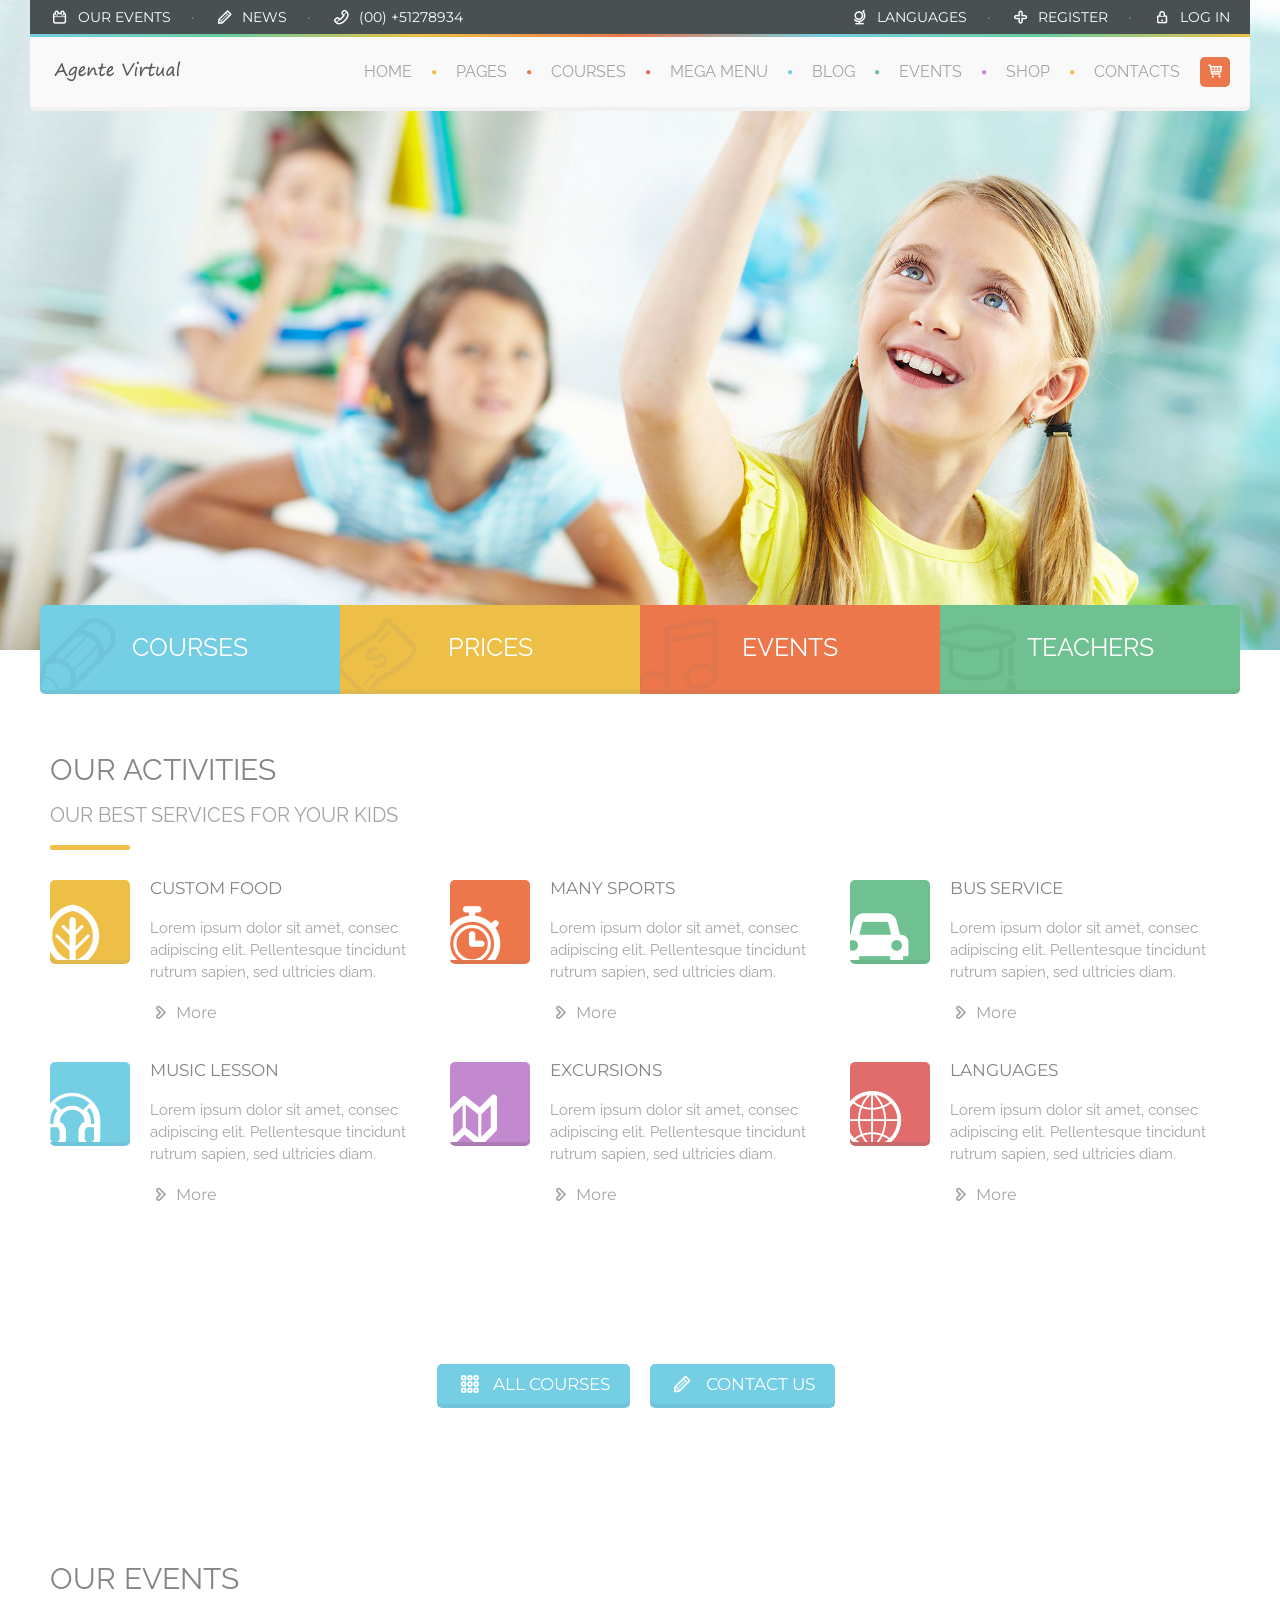
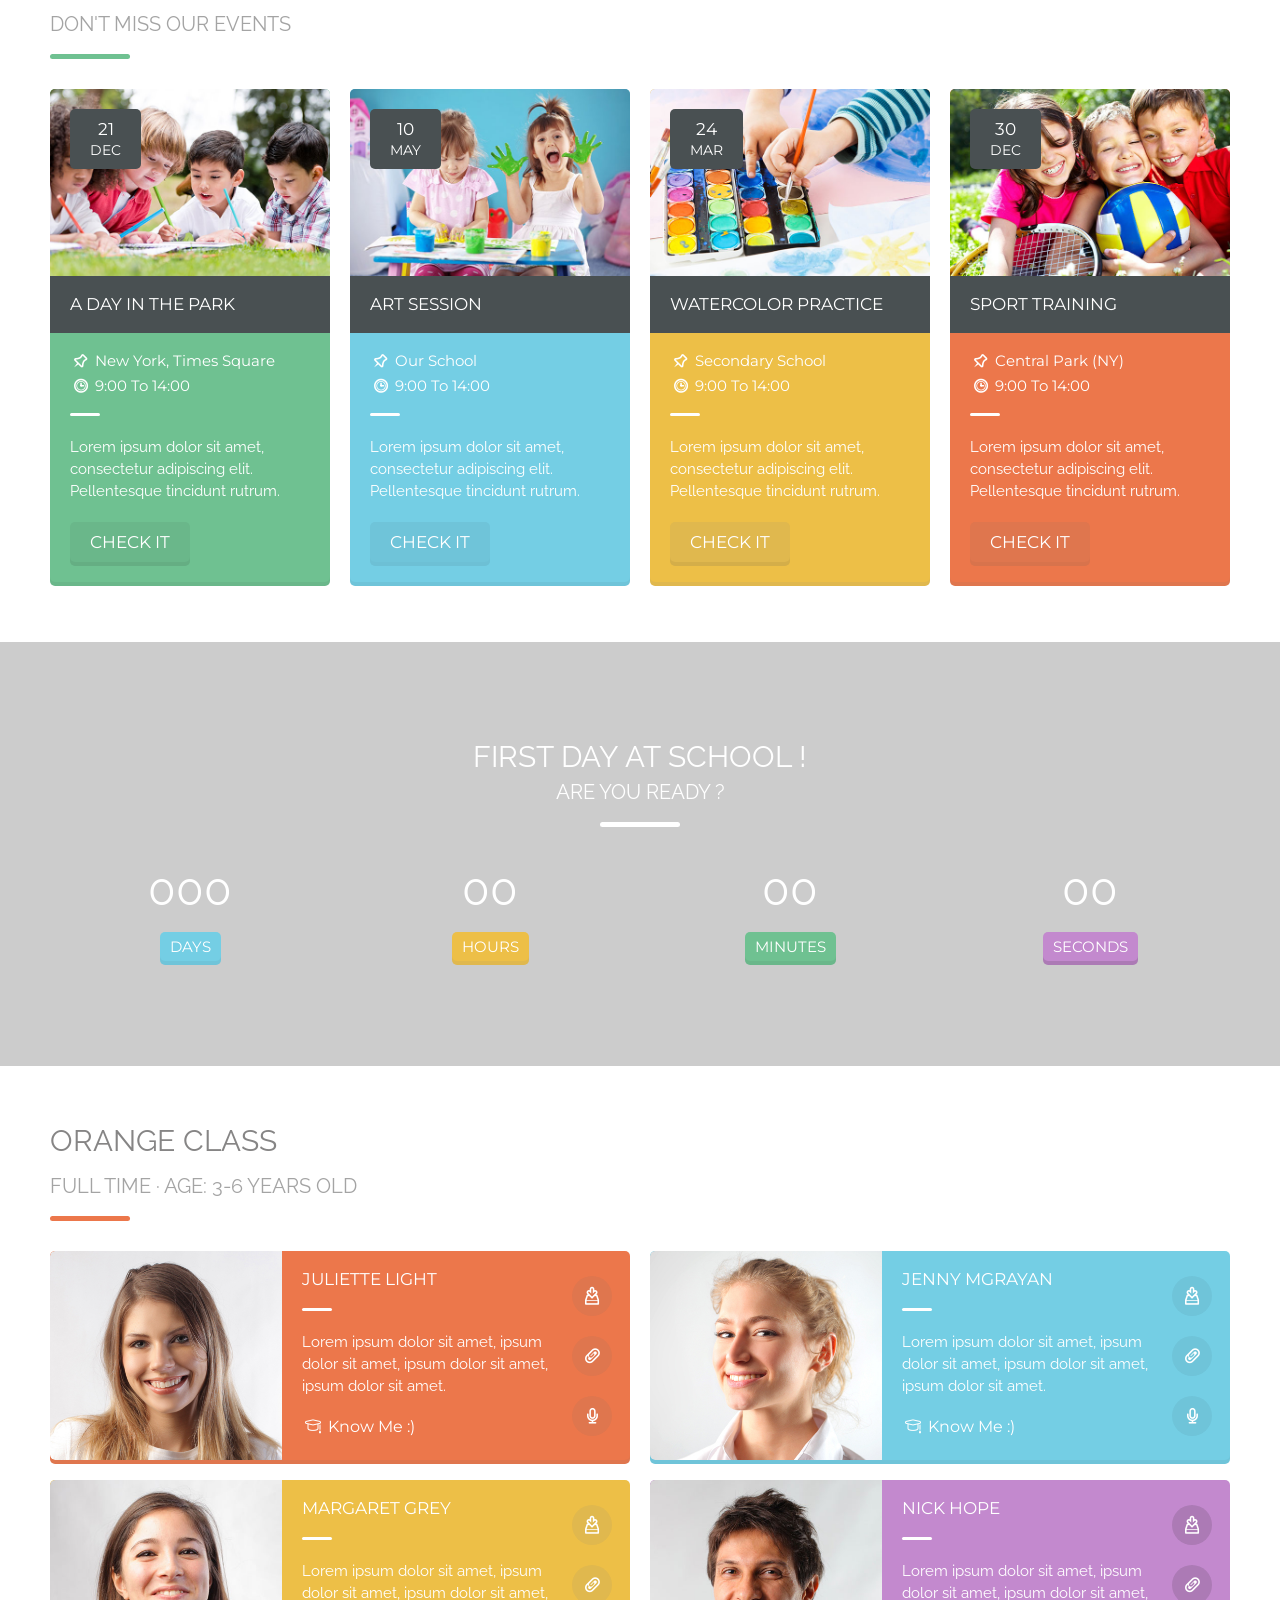
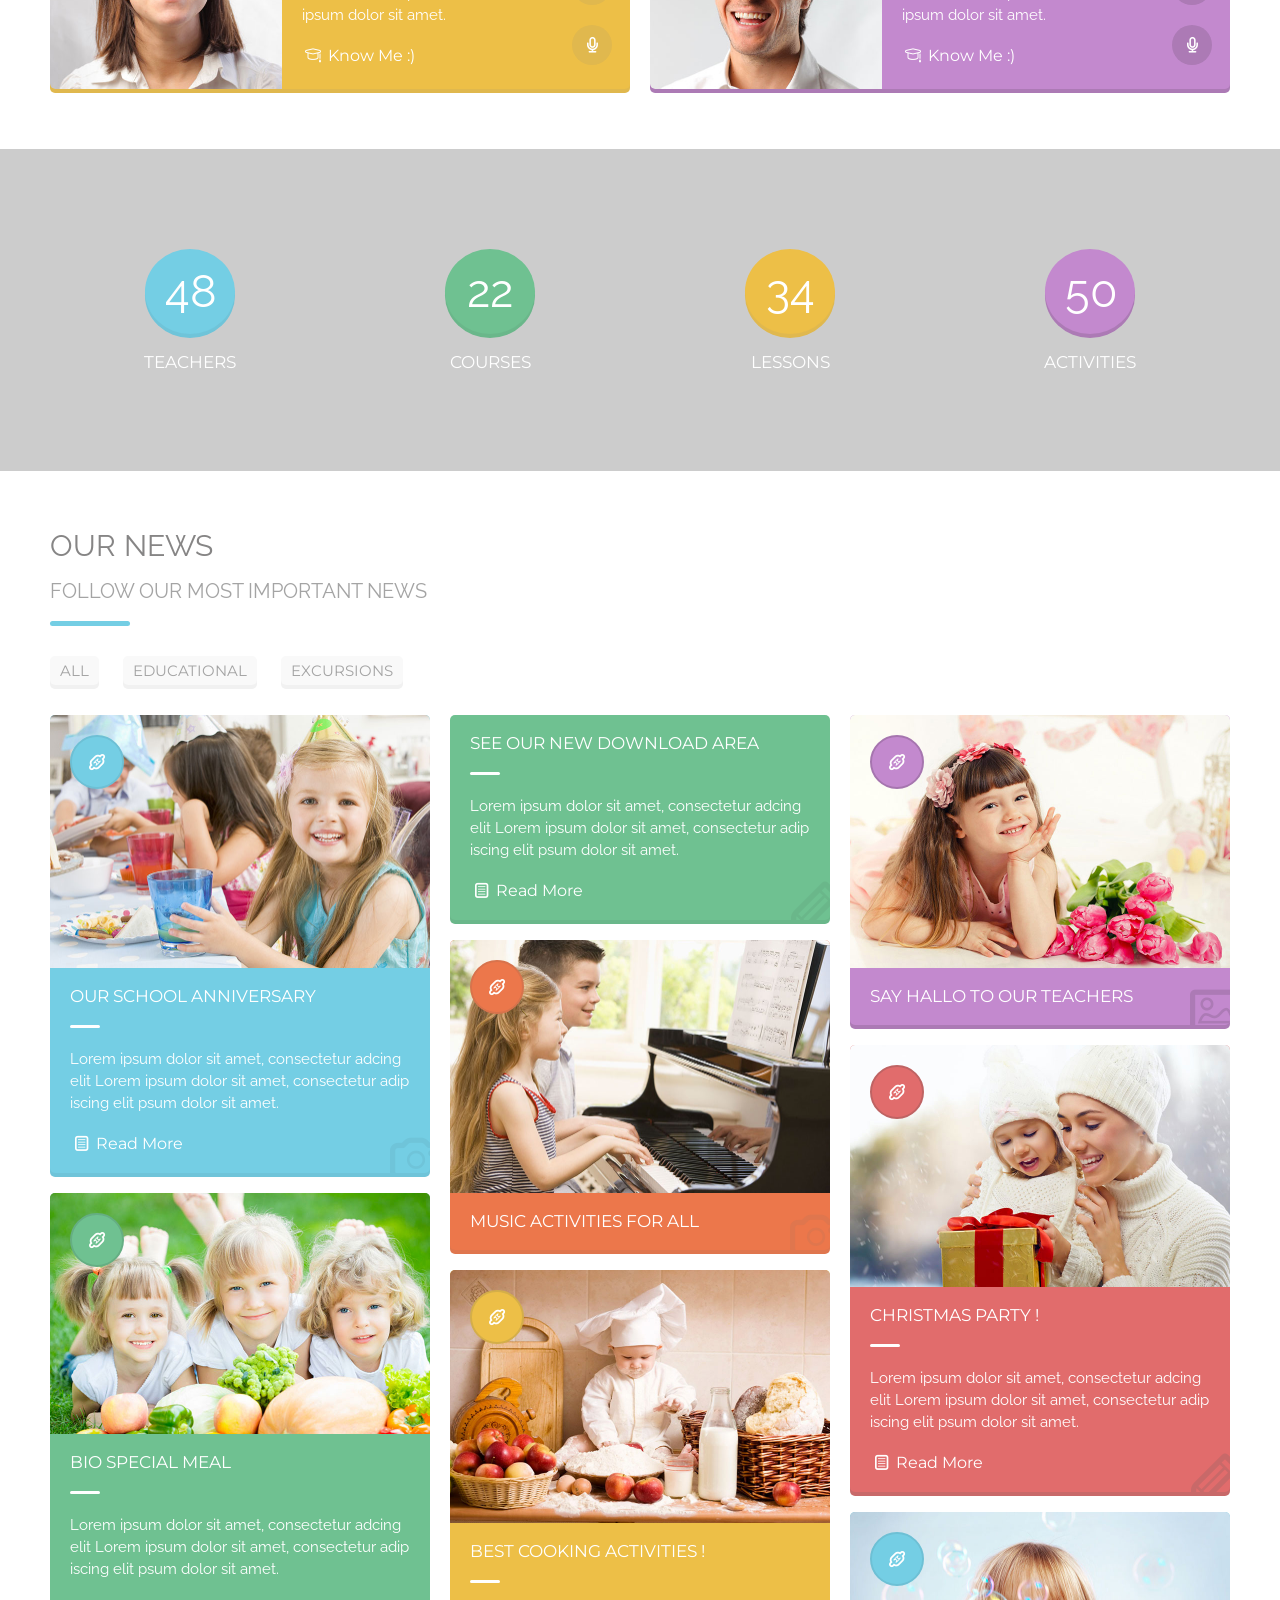
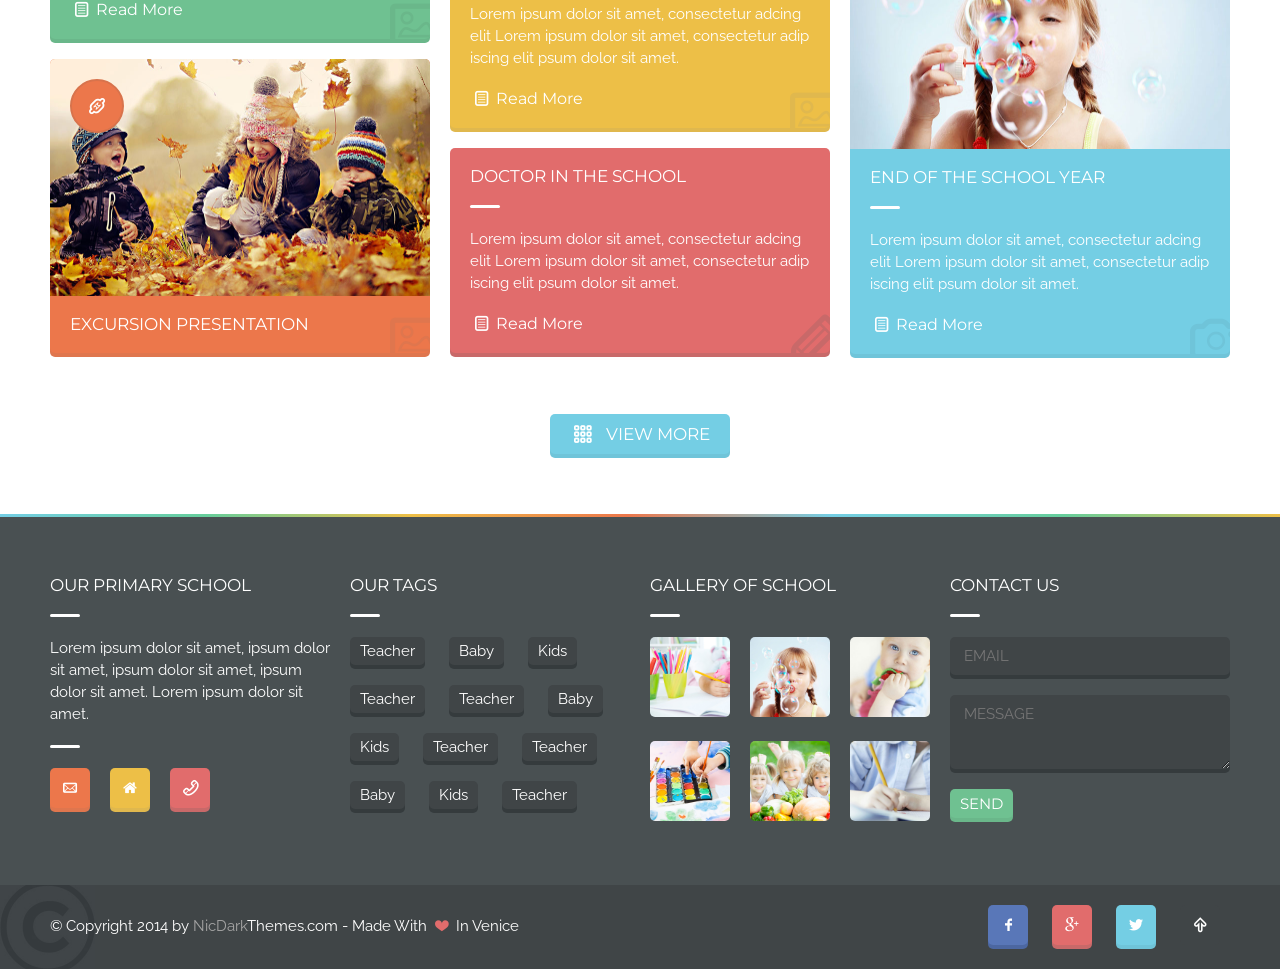
<file: template/index.html>
<!DOCTYPE html>
<!--[if lt IE 7 ]><html class="ie ie6" lang="en"> <![endif]-->
<!--[if IE 7 ]><html class="ie ie7" lang="en"> <![endif]-->
<!--[if IE 8 ]><html class="ie ie8" lang="en"> <![endif]-->
<!--[if (gte IE 9)|!(IE)]><!--><html lang="en"> <!--<![endif]-->
<head>
 
    <meta charset="utf-8">  
    
    <title>Baby Kids - NicDarkThemes.com</title> <!--insert your title here-->  
    <meta name="description" content="nicdark Framework"> <!--insert your description here-->  
    <meta name="author" content="nicdark"> <!--insert your name here-->
    <meta name="viewport" content="width=device-width, initial-scale=1.0"> <!--meta responsive-->
    
    <!--START CSS--> 
    <link rel="stylesheet" href="css/nicdark_style.css"> <!--style-->
    <link rel="stylesheet" href="css/nicdark_responsive.css"> <!--nicdark_responsive-->

    <!--revslider-->
    <link rel="stylesheet" href="css/revslider/settings.css"> <!--revslider-->

    <!--END CSS-->
    
    <!--google fonts-->
    <link href='http://fonts.googleapis.com/css?family=Montserrat:400,700' rel='stylesheet' type='text/css'> <!-- font-family: 'Montserrat', sans-serif; -->
    <link href='http://fonts.googleapis.com/css?family=Raleway' rel='stylesheet' type='text/css'> <!-- font-family: 'Raleway', sans-serif; -->
    <link href='http://fonts.googleapis.com/css?family=Montez' rel='stylesheet' type='text/css'> <!-- font-family: 'Montez', cursive; -->

    <!--[if lt IE 9]>  
    <script src="http://html5shiv.googlecode.com/svn/trunk/html5.js"></script>  
    <![endif]-->  
    
    <!--FAVICONS-->
    <link rel="shortcut icon" href="img/favicon/favicon.ico">
    <link rel="apple-touch-icon" href="img/favicon/apple-touch-icon.png">
    <link rel="apple-touch-icon" sizes="72x72" href="img/favicon/apple-touch-icon-72x72.png">
    <link rel="apple-touch-icon" sizes="114x114" href="img/favicon/apple-touch-icon-114x114.png">
    <!--END FAVICONS-->
    
    
</head>  
<body id="start_nicdark_framework">

<div class="nicdark_site">
    <div class="nicdark_site_fullwidth nicdark_clearfix"><div class="nicdark_overlay"></div>



<!--START SIDEBAR-->
<div class="nicdark_right_sidebar nicdark_bg_greydark nicdark_nicescrool">

    <a class="nicdark_right_sidebar_btn_close nicdark_btn_icon small nicdark_bg_red nicdark_radius white nicdark_absolute_right10 nicdark_shadow"><i class="icon-power"></i></a>
    
    <!--start CART-->
    <div class="nicdark_margin020">
        <div class="nicdark_space20"></div>
        <h4 class="white">YOUR CART</h4>
        <div class="nicdark_space20"></div>
        <div class="nicdark_divider left small"><span class="nicdark_bg_white nicdark_radius"></span></div>
    </div>
    <div class="nicdark_textevidence">
        <div class="nicdark_margin20">
            <ul class="nicdark_list nicdark_relative">
                <li>
                    <a href="single-product.php"><img alt=""  class="nicdark_absolute nicdark_radius nicdark_opacity nicdark_width60" src="img/shop/img1.jpg"></a>
                    <div class="nicdark_activity nicdark_marginleft80">
                        <h5 class="grey subtitle">BOOK CHILDREN</h5>                        
                        <div class="nicdark_space10"></div>
                        <p>1 x $ 254,00</p>
                    </div>
                    <div class="nicdark_space30"></div>
                </li>
                <li>
                    <a href="single-product.php"><img alt=""  class="nicdark_absolute nicdark_radius nicdark_opacity nicdark_width60" src="img/shop/img2.jpg"></a>
                    <div class="nicdark_activity nicdark_marginleft80">
                        <h5 class="grey subtitle">BOOK FOR KIDS</h5>                        
                        <div class="nicdark_space10"></div>
                        <p>1 x $ 254,00</p>
                    </div>
                    <div class="nicdark_space10"></div>
                </li>
            </ul>
        </div>
    </div>
    <div class="nicdark_margin020">
        <h5 class="grey">SUBTOTAL: <span class="white subtitle">$ 754,00</span></h5>
        <div class="nicdark_space20"></div>
        <div class="nicdark_focus">
            <a href="shop-cart.php" class="nicdark_btn nicdark_bg_green small nicdark_shadow nicdark_radius white"><i class="icon-basket-1"></i>&nbsp;&nbsp;VIEW CART</a>
        </div>
    </div>
    <!--end CART-->

    <!--start FILTER-->
    <div class="nicdark_margin020">
        <div class="nicdark_space60"></div>
        <h4 class="white">FILTER PRICE</h4>
        <div class="nicdark_space20"></div>
        <div class="nicdark_divider left small"><span class="nicdark_bg_white nicdark_radius"></span></div>
    </div>
    <div class="nicdark_margin020 nicdark_block">
        <div class="nicdark_space20"></div>
        <div class="nicdark_radius nicdark_bg_greydark2 nicdark_slider_range"></div>
        <div class="nicdark_space20"></div>
    </div>
    <div class="nicdark_margin020">
        <input class="nicdark_bg_greydark white subtitle small nicdark_padding0 nicdark_slider_amount" type="text">
        <div class="nicdark_space20"></div>
        <a href="shop.php" class="nicdark_btn nicdark_bg_yellow small nicdark_shadow nicdark_radius white"><i class="icon-money-1"></i>&nbsp;&nbsp;FILTER</a>
    </div>
    <!--END FILTER-->

    <!--start PRODUCTS-->
    <div class="nicdark_margin020">
        <div class="nicdark_space60"></div>
        <h4 class="white">BEST BOOKS</h4>
        <div class="nicdark_space20"></div>
        <div class="nicdark_divider left small"><span class="nicdark_bg_white nicdark_radius"></span></div>
    </div>
    <div class="nicdark_textevidence">
        <div class="nicdark_margin20">
            <ul class="nicdark_list nicdark_relative">
                <li>
                    <a href="single-product.php"><img alt=""  class="nicdark_absolute nicdark_radius nicdark_opacity nicdark_width60" src="img/shop/img3.jpg"></a>
                    <div class="nicdark_activity nicdark_marginleft80">
                        <h5 class="grey subtitle">BOOK STUDENT</h5>                        
                        <div class="nicdark_space10"></div>
                        <p><i class="icon-star yellow"></i><i class="icon-star yellow"></i><i class="icon-star yellow"></i><i class="icon-star yellow"></i><i class="icon-star-half-alt yellow"></i></p>
                    </div>
                    <div class="nicdark_space30"></div>
                </li>
                <li>
                    <a href="single-product.php"><img alt=""  class="nicdark_absolute nicdark_radius nicdark_opacity nicdark_width60" src="img/shop/img4.jpg"></a>
                    <div class="nicdark_activity nicdark_marginleft80">
                        <h5 class="grey subtitle">BOOK EDUCATION</h5>                        
                        <div class="nicdark_space10"></div>
                        <p><i class="icon-star yellow"></i><i class="icon-star yellow"></i><i class="icon-star yellow"></i><i class="icon-star yellow"></i><i class="icon-star-half-alt yellow"></i></p>
                    </div>
                    <div class="nicdark_space30"></div>
                </li>
                <li>
                    <a href="single-product.php"><img alt=""  class="nicdark_absolute nicdark_radius nicdark_opacity nicdark_width60" src="img/shop/img5.jpg"></a>
                    <div class="nicdark_activity nicdark_marginleft80">
                        <h5 class="grey subtitle">BOOK PRIMARY</h5>                        
                        <div class="nicdark_space10"></div>
                        <p><i class="icon-star yellow"></i><i class="icon-star yellow"></i><i class="icon-star yellow"></i><i class="icon-star yellow"></i><i class="icon-star-half-alt yellow"></i></p>
                    </div>
                    <div class="nicdark_space10"></div>
                </li>
            </ul>
        </div>
    </div>
    <!--end PRODUCTS-->

    <!--start SEARCH-->
    <div class="nicdark_margin020">
        <div class="nicdark_space40"></div>
        <h4 class="white">SEARCH YOUR BOOKS</h4>
        <div class="nicdark_space20"></div>
        <div class="nicdark_divider left small"><span class="nicdark_bg_white nicdark_radius"></span></div>
    </div>
    <div class="nicdark_margin20">
        <input class="nicdark_bg_greydark2 nicdark_radius nicdark_shadow grey small subtitle" type="text" value="" placeholder="KEYWORD">
        <div class="nicdark_space20"></div>
        <a href="shop.php" class="nicdark_btn nicdark_bg_blue small nicdark_shadow nicdark_radius white"><i class="icon-search-outline"></i>&nbsp;&nbsp;SEARCH</a>
    </div>
    <!--end SEARCH-->

    <!--start TAGS-->
    <div class="nicdark_margin020">
        <div class="nicdark_space40"></div>
        <h4 class="white">PRODUCTS TAGS</h4>
        <div class="nicdark_space20"></div>
        <div class="nicdark_divider left small"><span class="nicdark_bg_white nicdark_radius"></span></div>
    </div>
    <div class="nicdark_margin10">
        <a href="shop.php" class="nicdark_btn nicdark_bg_greydark2 small nicdark_shadow nicdark_radius white subtitle nicdark_margin10">Teacher</a>
        <a href="shop.php" class="nicdark_btn nicdark_bg_greydark2 small nicdark_shadow nicdark_radius white subtitle nicdark_margin10">Baby</a>
        <a href="shop.php" class="nicdark_btn nicdark_bg_greydark2 small nicdark_shadow nicdark_radius white subtitle nicdark_margin10">Kids</a>
        <a href="shop.php" class="nicdark_btn nicdark_bg_greydark2 small nicdark_shadow nicdark_radius white subtitle nicdark_margin10">Teacher</a>
        <a href="shop.php" class="nicdark_btn nicdark_bg_greydark2 small nicdark_shadow nicdark_radius white subtitle nicdark_margin10">Teacher</a>
        <a href="shop.php" class="nicdark_btn nicdark_bg_greydark2 small nicdark_shadow nicdark_radius white subtitle nicdark_margin10">Baby</a>
        <a href="shop.php" class="nicdark_btn nicdark_bg_greydark2 small nicdark_shadow nicdark_radius white subtitle nicdark_margin10">Kids</a>
        <a href="shop.php" class="nicdark_btn nicdark_bg_greydark2 small nicdark_shadow nicdark_radius white subtitle nicdark_margin10">Teacher</a>
        <a href="shop.php" class="nicdark_btn nicdark_bg_greydark2 small nicdark_shadow nicdark_radius white subtitle nicdark_margin10">Teacher</a>
        <a href="shop.php" class="nicdark_btn nicdark_bg_greydark2 small nicdark_shadow nicdark_radius white subtitle nicdark_margin10">Baby</a>
        <a href="shop.php" class="nicdark_btn nicdark_bg_greydark2 small nicdark_shadow nicdark_radius white subtitle nicdark_margin10">Kids</a>
        <a href="shop.php" class="nicdark_btn nicdark_bg_greydark2 small nicdark_shadow nicdark_radius white subtitle nicdark_margin10">Teacher</a>
        <a href="shop.php" class="nicdark_btn nicdark_bg_greydark2 small nicdark_shadow nicdark_radius white subtitle nicdark_margin10">Teacher</a>
        <a href="shop.php" class="nicdark_btn nicdark_bg_greydark2 small nicdark_shadow nicdark_radius white subtitle nicdark_margin10">Baby</a>
        <a href="shop.php" class="nicdark_btn nicdark_bg_greydark2 small nicdark_shadow nicdark_radius white subtitle nicdark_margin10">Kids</a>
        <a href="shop.php" class="nicdark_btn nicdark_bg_greydark2 small nicdark_shadow nicdark_radius white subtitle nicdark_margin10">Teacher</a>
    </div>
    <!--end TAGS-->

</div>
<!--END SIDEBAR--><div class="nicdark_section nicdark_navigation fade-down">
    
    <div class="nicdark_menu_boxed">

        <div class="nicdark_section nicdark_bg_greydark nicdark_displaynone_responsive">
            <div class="nicdark_container nicdark_clearfix">
                <div class="grid grid_6">
                    <div class="nicdark_focus">
                        <h6 class="white">
                            <i class="icon-calendar-outlilne"></i>&nbsp;&nbsp;<a class="white" href="events.php">OUR EVENTS</a>
                            &nbsp;&nbsp;&nbsp;&nbsp;<span class="grey">·</span>&nbsp;&nbsp;&nbsp;&nbsp;
                            <i class="icon-pencil-1"></i>&nbsp;&nbsp;<a class="white" href="blog-masonry.php">NEWS</a>
                            &nbsp;&nbsp;&nbsp;&nbsp;<span class="grey">·</span>&nbsp;&nbsp;&nbsp;&nbsp;
                            <i class="icon-phone-outline"></i>&nbsp;&nbsp;(00) +51278934
                        </h6>
                    </div>
                </div>
                <div class="grid grid_6 right">
                    <div class="nicdark_focus right">
                        <h6 class="white">
                            <i class="icon-globe-alt-outline"></i>&nbsp;&nbsp;<a class="white nicdark_mpopup_window" href="index.html#nicdark_window">LANGUAGES</a>
                            &nbsp;&nbsp;&nbsp;&nbsp;<span class="grey">·</span>&nbsp;&nbsp;&nbsp;&nbsp;
                            <i class="icon-plus-outline"></i>&nbsp;&nbsp;<a class="white nicdark_mpopup_ajax" href="form-register.php">REGISTER</a>
                            &nbsp;&nbsp;&nbsp;&nbsp;<span class="grey">·</span>&nbsp;&nbsp;&nbsp;&nbsp;
                            <i class="icon-lock-1"></i>&nbsp;&nbsp;<a class="white nicdark_mpopup_ajax" href="form-login.php">LOG IN</a>
                        </h6>
                    </div>
                </div>

                <!--info window for languages-->
                <div id="nicdark_window" class="nicdark_bg_white nicdark_radius zoom-anim-dialog mfp-hide">
                    
                    <div class="nicdark_textevidence nicdark_bg_red nicdark_radius_top">
                        <div class="nicdark_margin20">
                            <h4 class="white">LANGUAGES</h4>
                        </div>
                    </div>

                    <div class="nicdark_margin20">
                        
                        <ul class="nicdark_list border">
                        
                            <li class="nicdark_border_grey">
                                <p><a class="grey" href="index.php">ENGLISH</a><a href="index.php" class="nicdark_btn right nicdark_opacity"><img alt="" width="30" src="img/flag/img1.png"></a></p>
                                <div class="nicdark_space15"></div>
                            </li>

                            <li class="nicdark_border_grey">
                                <div class="nicdark_space15"></div>
                                <p><a class="grey" href="index.php">RUSSIAN</a><a href="index.php" class="nicdark_btn right nicdark_opacity"><img alt="" width="30" src="img/flag/img2.png"></a></p>   
                                <div class="nicdark_space15"></div>
                            </li>
                                
                            <li class="nicdark_border_grey">
                                <div class="nicdark_space15"></div>
                                <p><a class="grey" href="index.php">ARABIC</a><a href="index.php" class="nicdark_btn right nicdark_opacity"><img alt="" width="30" src="img/flag/img3.png"></a></p>   
                                <div class="nicdark_space15"></div>
                            </li>

                            <li class="nicdark_border_grey">
                                <div class="nicdark_space15"></div>
                                <p><a class="grey" href="index.php">ITALIAN</a><a href="index.php" class="nicdark_btn right nicdark_opacity"><img alt="" width="30" src="img/flag/img4.png"></a></p>    
                            </li>
                                
                        </ul>

                    </div>
                </div>
                <!--end window-->

            </div>
        </div>

        <div class="nicdark_space3 nicdark_bg_gradient"></div>
                    
        <div class="nicdark_section nicdark_bg_grey nicdark_shadow nicdark_radius_bottom">
            <div class="nicdark_container nicdark_clearfix">

                <div class="grid grid_12 percentage">
                        
                        <div class="nicdark_space20"></div>

                        <div class="nicdark_logo nicdark_marginleft10">
                            <a href="index.php"><img alt="" src="img/logo.png"></a>
                        </div>

                        <a class="nicdark_btn_icon nicdark_zoom nicdark_bg_yellow_hover nicdark_right_sidebar_btn_open nicdark_marginright10 nicdark_bg_orange extrasmall nicdark_radius white right"><i class="icon-basket-1"></i></a>
                        
                        <nav>
                            <ul class="nicdark_menu nicdark_margin010 nicdark_padding50">

                                <li class="yellow">
                                    <a href="index.php">HOME</a>
                                    <ul class="sub-menu">
                                        <li><a href="index.php">Home Default</a></li>
                                        <li><a href="index-2.php">Color Sections</a></li>
                                        <li><a href="index-3.php">Boxed Version</a></li>
                                    </ul>
                                </li>
                                <li class="orange">
                                    <a href="index.html#">PAGES</a>
                                    <ul class="sub-menu">
                                        <li><a href="prices.php">Prices</a></li>
                                        <li>
                                            <a href="teachers.php">Teachers</a>
                                            <ul class="sub-menu">
                                                <li><a href="teachers.php">All Teachers</a></li>
                                                <li><a href="single-teacher.php">Single Teacher</a></li>
                                            </ul>
                                        </li>
                                        <li>
                                            <a href="excursions.php">Excursion</a>
                                            <ul class="sub-menu">
                                                <li><a href="excursions.php">All Excursion</a></li>
                                                <li><a href="single-excursion.php">Single Excursion</a></li>
                                            </ul>
                                        </li>
                                        <li>
                                            <a href="courses.php">Courses</a>
                                            <ul class="sub-menu">
                                                <li><a href="courses.php">All Courses</a></li>
                                                <li><a href="single-course.php">Single Course</a></li>
                                            </ul>
                                        </li>
                                        <li>
                                            <a href="events.php">Events</a>
                                            <ul class="sub-menu">
                                                <li><a href="events.php">All Events</a></li>
                                                <li><a href="single-event.php">Single Event</a></li>
                                            </ul>
                                        </li>
                                        <li>
                                            <a href="shop.php">Shop</a>
                                            <ul class="sub-menu">
                                                <li><a href="shop.php">Products</a></li>
                                                <li><a href="shop-cart.php">Cart</a></li>
                                                <li><a href="shop-checkout.php">Checkout</a></li>
                                                <li><a href="single-product.php">Single Product</a></li>
                                            </ul>
                                        </li>
                                        <li>
                                            <a href="components.php">Some Components</a>
                                            <ul class="sub-menu">
                                                <li><a href="components-forms.php">Forms Solutions</a></li>
                                                <li><a href="components-archives.php">Archives Solutions</a></li>
                                                <li><a href="components-focus.php">Focus Solutions</a></li>
                                                <li><a href="components-widgets.php">Widgets Solutions</a></li>
                                                <li><a href="components.php">All Components</a></li>
                                            </ul>
                                        </li>
                                        <li><a href="faq.php">Faq</a></li>
                                        <li><a href="404.php">404</a></li>
                                    </ul>
                                </li>
                                <li class="red">
                                    <a href="courses.php">COURSES</a>
                                    <ul class="sub-menu">
                                        <li><a href="courses.php">All Courses</a></li>
                                        <li><a href="single-course.php">Single Course</a></li>
                                    </ul>
                                </li>
                                <li class="blue nicdark_megamenu">
                                    <a href="index.html#">MEGA MENU</a>
                                    <ul class="sub-menu">
                                        <li class="mm_grid mm_grid_3">
                                            <a href="shop.php">SHOP PAGES</a>
                                            <ul class="sub-menu">
                                                <li><a href="shop-cart.php">Cart Page</a></li>
                                                <li><a href="shop-checkout.php">Checkout Page</a></li>
                                                <li><a href="single-product.php">Single Product</a></li>
                                            </ul>
                                        </li>
                                        <li class="mm_grid mm_grid_3">
                                            <a href="index.html#">DEDICATED PAGES</a>
                                            <ul class="sub-menu">
                                                <li><a href="single-course.php">Single Course</a></li>
                                                <li><a href="single-excursion.php">Single Excursion</a></li>
                                                <li><a href="single-event.php">Single Event</a></li>
                                            </ul>
                                        </li>
                                        <li class="mm_grid mm_grid_3">
                                            <a href="components.php">COMPONENTS</a>
                                            <ul class="sub-menu">
                                                <li><a href="components.php">Jquery Components</a></li>
                                                <li><a href="components.php">Basic Components</a></li>
                                                <li><a href="components.php">All Components</a></li>
                                            </ul>
                                        </li>
                                        <li class="mm_grid mm_grid_3">
                                            <a href="index.html#">SPECIAL PAGES</a>
                                            <ul class="sub-menu">
                                                <li><a href="prices.php">Prices Page</a></li>
                                                <li><a href="teachers.php">Teachers Page</a></li>
                                                <li><a href="faq.php">Faq Page</a></li>
                                            </ul>
                                        </li>
                                    </ul>
                                </li>
                                <li class="green">
                                    <a href="blog-masonry.php">BLOG</a>
                                    <ul class="sub-menu">
                                        <li><a href="blog-masonry.php">Masonry Layout</a></li>
                                        <li>
                                            <a href="single-post-right-sidebar.php">Single Post</a>
                                            <ul class="sub-menu">
                                                <li><a href="single-post-left-sidebar.php">Left Sidebar</a></li>
                                                <li><a href="single-post-right-sidebar.php">Right Sidebar</a></li>
                                                <li><a href="single-post-full-width.php">Full Width</a></li>
                                            </ul>
                                        </li>
                                    </ul>
                                </li>
                                <li class="violet nicdark_displaynone_ipadland">
                                    <a href="events.php">EVENTS</a>
                                    <ul class="sub-menu">
                                        <li><a href="events.php">All Events</a></li>
                                        <li><a href="single-event.php">Single Event</a></li>
                                    </ul>
                                </li>
                                <li class="yellow">
                                    <a href="shop.php">SHOP</a>
                                    <ul class="sub-menu">
                                        <li><a href="shop.php">Products</a></li>
                                        <li><a href="shop-cart.php">Cart</a></li>
                                        <li><a href="shop-checkout.php">Checkout</a></li>
                                        <li><a href="single-product.php">Product</a></li>
                                    </ul>
                                </li>
                                <li class="grey">
                                    <a href="contact-1.php">CONTACTS</a>
                                </li>
                            </ul>
                        </nav>
    
                        <div class="nicdark_space20"></div>

                </div>

            </div>
            <!--end container-->

        </div>
        <!--end header-->

    </div>

</div>
<!--start-->
<!--start section-->
<section class="nicdark_section">

	<div class="tp-banner-container">
		<div class="nicdark_slide1" >
			
			<ul>
				
				
				<!--start first-->
				<li data-transition="fade" data-slotamount="7" data-masterspeed="500" data-saveperformance="on"  data-title="FRIENDS">
					<img src="img/slide/img3.jpg"  alt="" data-lazyload="img/slide/img3.jpg" data-bgposition="center bottom" data-bgfit="cover" data-bgrepeat="no-repeat">
				</li>
				<!--end first-->


				<!--start second-->
				<li data-transition="fade" data-slotamount="7" data-masterspeed="1000" data-saveperformance="on"  data-title="LESSON">
					<img src="img/slide/img8.jpg"  alt="" data-lazyload="img/slide/img8.jpg" data-bgposition="center top" data-bgfit="cover" data-bgrepeat="no-repeat">
				</li>
				<!--end second-->

			</ul>
			
		</div>
	</div>

</section>
<!--end section--><!--start section-->
<section class="nicdark_section nicdark_margintop45_negative">

    <!--start nicdark_container-->
    <div class="nicdark_container nicdark_clearfix">
		
		<div class="grid grid_12 percentage nomargin">    
			<div class="nicdark_textevidence center">
			    <div class="nicdark_textevidence nicdark_width_percentage25 nicdark_bg_blue nicdark_shadow nicdark_radius_left">
			        <div class="nicdark_textevidence">
			            <div class="nicdark_margin30">
			                <h2 class="white subtitle"><a class="white" href="courses.php">COURSES</a></h2>
			           </div>
			            <i class="nicdark_zoom icon-pencil-2 nicdark_iconbg left extrabig blue nicdark_displaynone_ipadland nicdark_displaynone_ipadpotr"></i>
			        </div>
			    </div>
			    <div class="nicdark_textevidence nicdark_width_percentage25 nicdark_bg_yellow nicdark_shadow">
			        <div class="nicdark_textevidence">
			            <div class="nicdark_margin30">
			                <h2 class="white subtitle"><a class="white" href="prices.php">PRICES</a></h2>
			           </div>
			            <i class="nicdark_zoom icon-money-1 nicdark_iconbg left extrabig yellow nicdark_displaynone_ipadland nicdark_displaynone_ipadpotr"></i>
			        </div>
			    </div>
			    <div class="nicdark_textevidence nicdark_width_percentage25 nicdark_bg_orange nicdark_shadow">
			        <div class="nicdark_textevidence">
			            <div class="nicdark_margin30">
			                <h2 class="white subtitle"><a class="white" href="events.php">EVENTS</a></h2>
			           </div>
			            <i class="nicdark_zoom icon-music-2 nicdark_iconbg left extrabig orange nicdark_displaynone_ipadland nicdark_displaynone_ipadpotr"></i>
			        </div>
			    </div>
			    <div class="nicdark_textevidence nicdark_width_percentage25 nicdark_bg_green nicdark_shadow nicdark_radius_right">
			        <div class="nicdark_textevidence">
			            <div class="nicdark_margin30">
			                <h2 class="white subtitle"><a class="white" href="teachers.php">TEACHERS</a></h2>
			           </div>
			            <i class="nicdark_zoom icon-graduation-cap-1 nicdark_iconbg left extrabig green nicdark_displaynone_ipadland nicdark_displaynone_ipadpotr"></i>
			        </div>
			    </div>
			    <div class="nicdark_space5"></div>
			</div>
		</div>

	</div>
    <!--end nicdark_container-->
     
</section>
<!--end section--><!--start section-->
<section class="nicdark_section">

    <!--start nicdark_container-->
    <div class="nicdark_container nicdark_clearfix">


        <div class="nicdark_space50"></div>


        <div class="grid grid_12">
            <h1 class="subtitle greydark">OUR ACTIVITIES</h1>
            <div class="nicdark_space20"></div>
            <h3 class="subtitle grey">OUR BEST SERVICES FOR YOUR KIDS</h3>
            <div class="nicdark_space20"></div>
            <div class="nicdark_divider left big"><span class="nicdark_bg_yellow nicdark_radius"></span></div>
            <div class="nicdark_space10"></div>
        </div>


        <div class="grid grid_4 nicdark_relative">

            <div class="nicdark_btn_iconbg nicdark_bg_yellow nicdark_absolute extrabig nicdark_shadow nicdark_radius">
                <div>
                    <i class="icon-leaf-1 nicdark_iconbg left big white"></i> 
                </div>
            </div>
            
            <div class="nicdark_activity nicdark_marginleft100">
                <h4>CUSTOM FOOD</h4>                        
                <div class="nicdark_space20"></div>
                <p>Lorem ipsum dolor sit amet, consec adipiscing elit. Pellentesque tincidunt rutrum sapien, sed ultricies diam.</p>
                <div class="nicdark_space20"></div>
                <a href="index.html#" class="nicdark_btn grey"><i class="icon-right-open-outline"></i> More</a>
                <div class="nicdark_space20"></div>
            </div>
        
        </div>

        <div class="grid grid_4 nicdark_relative">
            
            <div class="nicdark_btn_iconbg nicdark_bg_orange nicdark_absolute extrabig nicdark_shadow nicdark_radius">
                <div>
                    <i class="icon-stopwatch nicdark_iconbg left big white"></i> 
                </div>
            </div>
            
            <div class="nicdark_activity nicdark_marginleft100">
                <h4>MANY SPORTS</h4>                        
                <div class="nicdark_space20"></div>
                <p>Lorem ipsum dolor sit amet, consec adipiscing elit. Pellentesque tincidunt rutrum sapien, sed ultricies diam.</p>
                <div class="nicdark_space20"></div>
                <a href="index.html#" class="nicdark_btn grey"><i class="icon-right-open-outline"></i> More</a>
                <div class="nicdark_space20"></div>
            </div>   
        
        </div>

        <div class="grid grid_4 nicdark_relative">
            
            <div class="nicdark_btn_iconbg nicdark_bg_green nicdark_absolute extrabig nicdark_shadow nicdark_radius">
                <div>
                    <i class="icon-cab nicdark_iconbg left big white"></i> 
                </div>
            </div>
            
            <div class="nicdark_activity nicdark_marginleft100">
                <h4>BUS SERVICE</h4>                        
                <div class="nicdark_space20"></div>
                <p>Lorem ipsum dolor sit amet, consec adipiscing elit. Pellentesque tincidunt rutrum sapien, sed ultricies diam.</p>
                <div class="nicdark_space20"></div>
                <a href="index.html#" class="nicdark_btn grey"><i class="icon-right-open-outline"></i> More</a>
                <div class="nicdark_space20"></div>
            </div>    
        
        </div>


        <div class="grid grid_4 nicdark_relative">

            <div class="nicdark_btn_iconbg nicdark_bg_blue nicdark_absolute extrabig nicdark_shadow nicdark_radius">
                <div>
                    <i class="icon-headphones-1 nicdark_iconbg left big white"></i> 
                </div>
            </div>
            
            <div class="nicdark_activity nicdark_marginleft100">
                <h4>MUSIC LESSON</h4>                        
                <div class="nicdark_space20"></div>
                <p>Lorem ipsum dolor sit amet, consec adipiscing elit. Pellentesque tincidunt rutrum sapien, sed ultricies diam.</p>
                <div class="nicdark_space20"></div>
                <a href="index.html#" class="nicdark_btn grey"><i class="icon-right-open-outline"></i> More</a>
            </div>
        
        </div>

        <div class="grid grid_4 nicdark_relative">
            
            <div class="nicdark_btn_iconbg nicdark_bg_violet nicdark_absolute extrabig nicdark_shadow nicdark_radius">
                <div>
                    <i class="icon-map nicdark_iconbg left big white"></i> 
                </div>
            </div>
            
            <div class="nicdark_activity nicdark_marginleft100">
                <h4>EXCURSIONS</h4>                        
                <div class="nicdark_space20"></div>
                <p>Lorem ipsum dolor sit amet, consec adipiscing elit. Pellentesque tincidunt rutrum sapien, sed ultricies diam.</p>
                <div class="nicdark_space20"></div>
                <a href="index.html#" class="nicdark_btn grey"><i class="icon-right-open-outline"></i> More</a>
            </div>   
        
        </div>

        <div class="grid grid_4 nicdark_relative">
            
            <div class="nicdark_btn_iconbg nicdark_bg_red nicdark_absolute extrabig nicdark_shadow nicdark_radius">
                <div>
                    <i class="icon-globe-2 nicdark_iconbg left big white"></i> 
                </div>
            </div>
            
            <div class="nicdark_activity nicdark_marginleft100">
                <h4>LANGUAGES</h4>                        
                <div class="nicdark_space20"></div>
                <p>Lorem ipsum dolor sit amet, consec adipiscing elit. Pellentesque tincidunt rutrum sapien, sed ultricies diam.</p>
                <div class="nicdark_space20"></div>
                <a href="index.html#" class="nicdark_btn grey"><i class="icon-right-open-outline"></i> More</a>
            </div>    
        
        </div>

        <div class="nicdark_space50"></div>

    </div>
    <!--end nicdark_container-->
            
</section>
<!--end section--><!--start section-->
<div id="nicdark_parallax_2_btns" class="nicdark_section nicdark_imgparallax nicdark_parallax_img2">


    <!--start nicdark_container-->
    <div class="nicdark_container nicdark_clearfix">

        <div class="nicdark_space40"></div>
        <div class="nicdark_space50"></div>

        <div class="grid grid_6 nicdark_aligncenter_iphoneland nicdark_aligncenter_iphonepotr">
            <a href="courses.php" class="nicdark_disable_floatright_iphoneland nicdark_disable_floatright_iphonepotr nicdark_btn nicdark_bg_blue medium right nicdark_shadow nicdark_radius white nicdark_press"><i class="icon-th-outline"></i>&nbsp;&nbsp;&nbsp;ALL COURSES</a>
        </div>
        <div class="grid grid_6 nicdark_aligncenter_iphoneland nicdark_aligncenter_iphonepotr">
            <a href="contact-1.php" class=" nicdark_btn nicdark_bg_blue medium nicdark_shadow nicdark_radius white nicdark_press"><i class="icon-pencil-1"></i>&nbsp;&nbsp;&nbsp;CONTACT US</a>
        </div>

        <div class="nicdark_space40"></div>
        <div class="nicdark_space50"></div>

    </div>
    <!--end nicdark_container-->

            
</div>
<!--end section--><!--start section-->
<section class="nicdark_section">

    <!--start nicdark_container-->
    <div class="nicdark_container nicdark_clearfix">


        <div class="nicdark_space50"></div>


        <div class="grid grid_12">
            <h1 class="subtitle greydark">OUR EVENTS</h1>
            <div class="nicdark_space20"></div>
            <h3 class="subtitle grey">DON'T MISS OUR EVENTS</h3>
            <div class="nicdark_space20"></div>
            <div class="nicdark_divider left big"><span class="nicdark_bg_green nicdark_radius"></span></div>
            <div class="nicdark_space10"></div>
        </div>


        <div class="grid grid_3">
                    
            <!--archive1-->
            <div class="nicdark_archive1 nicdark_bg_green nicdark_radius nicdark_shadow">

                <a href="single-event.php" class="nicdark_btn nicdark_bg_greydark white medium nicdark_radius nicdark_absolute_left">21<br/><small>DEC</small></a>

                <img alt=""  src="img/events/img1.jpg">
                
                <div class="nicdark_textevidence nicdark_bg_greydark">
                    <h4 class="white nicdark_margin20">A DAY IN THE PARK</h4>
                </div>
                
                <div class="nicdark_margin20">
                    <h5 class="white"><i class="icon-pin-outline"></i> New York, Times Square</h5>
                    <div class="nicdark_space10"></div>
                    <h5 class="white"><i class="icon-clock-1"></i> 9:00 To 14:00</h5>
                    <div class="nicdark_space20"></div>
                    <div class="nicdark_divider left small"><span class="nicdark_bg_white nicdark_radius"></span></div>
                    <div class="nicdark_space20"></div>
                    <p class="white">Lorem ipsum dolor sit amet, consectetur adipiscing elit. Pellentesque tincidunt rutrum.</p>
                    <div class="nicdark_space20"></div>
                    <a href="single-event.php" class=" nicdark_press nicdark_btn nicdark_bg_greendark white nicdark_radius nicdark_shadow medium">CHECK IT</a>
                </div>

            </div>
            <!--archive1-->

        </div>

        <div class="grid grid_3">
                    
            <!--archive1-->
            <div class="nicdark_archive1 nicdark_bg_blue nicdark_radius nicdark_shadow">

                <a href="single-event.php" class="nicdark_btn nicdark_bg_greydark white medium nicdark_radius nicdark_absolute_left">10<br/><small>MAY</small></a>

                <img alt="" src="img/events/img2.jpg">
                
                <div class="nicdark_textevidence nicdark_bg_greydark">
                    <h4 class="white nicdark_margin20">ART SESSION</h4>
                </div>
                
                <div class="nicdark_margin20">
                    <h5 class="white"><i class="icon-pin-outline"></i> Our School</h5>
                    <div class="nicdark_space10"></div>
                    <h5 class="white"><i class="icon-clock-1"></i> 9:00 To 14:00</h5>
                    <div class="nicdark_space20"></div>
                    <div class="nicdark_divider left small"><span class="nicdark_bg_white nicdark_radius"></span></div>
                    <div class="nicdark_space20"></div>
                    <p class="white">Lorem ipsum dolor sit amet, consectetur adipiscing elit. Pellentesque tincidunt rutrum.</p>
                    <div class="nicdark_space20"></div>
                    <a href="single-event.php" class="nicdark_press nicdark_btn nicdark_bg_bluedark white nicdark_radius nicdark_shadow medium">CHECK IT</a>
                </div>

            </div>
            <!--archive1-->

        </div>

        <div class="grid grid_3">
                    
            <!--archive1-->
            <div class="nicdark_archive1 nicdark_bg_yellow nicdark_radius nicdark_shadow">

                <a href="single-event.php" class="nicdark_btn nicdark_bg_greydark white medium nicdark_radius nicdark_absolute_left">24<br/><small>MAR</small></a>

                <img alt=""  src="img/events/img3.jpg">
                
                <div class="nicdark_textevidence nicdark_bg_greydark">
                    <h4 class="white nicdark_margin20">WATERCOLOR PRACTICE</h4>
                </div>
                
                <div class="nicdark_margin20">
                    <h5 class="white"><i class="icon-pin-outline"></i> Secondary School</h5>
                    <div class="nicdark_space10"></div>
                    <h5 class="white"><i class="icon-clock-1"></i> 9:00 To 14:00</h5>
                    <div class="nicdark_space20"></div>
                    <div class="nicdark_divider left small"><span class="nicdark_bg_white nicdark_radius"></span></div>
                    <div class="nicdark_space20"></div>
                    <p class="white">Lorem ipsum dolor sit amet, consectetur adipiscing elit. Pellentesque tincidunt rutrum.</p>
                    <div class="nicdark_space20"></div>
                    <a href="single-event.php" class="nicdark_press nicdark_btn nicdark_bg_yellowdark white nicdark_radius nicdark_shadow medium">CHECK IT</a>
                </div>

            </div>
            <!--archive1-->

        </div>

        <div class="grid grid_3">
                    
            <!--archive1-->
            <div class="nicdark_archive1 nicdark_bg_orange nicdark_radius nicdark_shadow">

                <a href="single-event.php" class="nicdark_btn nicdark_bg_greydark white medium nicdark_radius nicdark_absolute_left">30<br/><small>DEC</small></a>

                <img alt=""  src="img/events/img4.jpg">
                
                <div class="nicdark_textevidence nicdark_bg_greydark">
                    <h4 class="white nicdark_margin20">SPORT TRAINING</h4>
                </div>
                
                <div class="nicdark_margin20">
                    <h5 class="white"><i class="icon-pin-outline"></i> Central Park (NY)</h5>
                    <div class="nicdark_space10"></div>
                    <h5 class="white"><i class="icon-clock-1"></i> 9:00 To 14:00</h5>
                    <div class="nicdark_space20"></div>
                    <div class="nicdark_divider left small"><span class="nicdark_bg_white nicdark_radius"></span></div>
                    <div class="nicdark_space20"></div>
                    <p class="white">Lorem ipsum dolor sit amet, consectetur adipiscing elit. Pellentesque tincidunt rutrum.</p>
                    <div class="nicdark_space20"></div>
                    <a href="single-event.php" class="nicdark_press nicdark_btn nicdark_bg_orangedark white nicdark_radius nicdark_shadow medium">CHECK IT</a>
                </div>

            </div>
            <!--archive1-->

        </div>

        <div class="nicdark_space50"></div>

   </div>
   <!--end nicdark_container-->
            
</section>
<!--end section--><!--start section-->
<section id="nicdark_parallax_countdown" class="nicdark_section nicdark_imgparallax nicdark_parallaxx_img-teachers-1">

    <div class="nicdark_filter greydark">

        <!--start nicdark_container-->
        <div class="nicdark_container nicdark_clearfix">

            <div class="nicdark_space40"></div>
            <div class="nicdark_space50"></div>

            <div class="grid grid_12">
                <h1 class="white center subtitle">FIRST DAY AT SCHOOL !</h1>
                <div class="nicdark_space10"></div>
                <h3 class="subtitle center white">ARE YOU READY ?</h3>
                <div class="nicdark_space20"></div>
                <div class="nicdark_divider center big"><span class="nicdark_bg_white nicdark_radius"></span></div> 
                <div class="nicdark_space20"></div>    
            </div>

            <div class="nicdark_countdown"></div>   

            <div class="nicdark_space40"></div>
            <div class="nicdark_space50"></div>

        </div>
        <!--end nicdark_container-->

    </div>
            
</section>
<!--end section--><!--start section-->
<section class="nicdark_section">

    <!--start nicdark_container-->
    <div class="nicdark_container nicdark_clearfix">


        <div class="nicdark_space50"></div>


        <div class="grid grid_12">
            <h1 class="subtitle greydark">ORANGE CLASS</h1>
            <div class="nicdark_space20"></div>
            <h3 class="subtitle grey">FULL TIME · AGE: 3-6 YEARS OLD</h3>
            <div class="nicdark_space20"></div>
            <div class="nicdark_divider left big"><span class="nicdark_bg_orange nicdark_radius"></span></div>
            <div class="nicdark_space10"></div>
        </div>



        <div class="grid grid_6">
                    
            <div class="nicdark_archive1 nicdark_bg_orange nicdark_radius nicdark_shadow">

                <div class="nicdark_textevidence nicdark_width_percentage40 nicdark_width100_responsive">
                    <img alt=""  class="nicdark_radius_left nicdark_opacity" src="img/team/img1.jpg">
                </div>
                
                <div class="nicdark_textevidence nicdark_width_percentage50 nicdark_width100_responsive">
                    <div class="nicdark_margin20">
                    
                        <h4 class="white"><a class="white" href="single-teacher.php">JULIETTE LIGHT</a></h4>                        
                        <div class="nicdark_space20"></div>
                        <div class="nicdark_divider left small"><span class="nicdark_bg_white nicdark_radius"></span></div>
                        <div class="nicdark_space20"></div>
                        <p class="white">Lorem ipsum dolor sit amet, ipsum dolor sit amet, ipsum dolor sit amet, ipsum dolor sit amet.</p>
                        <div class="nicdark_space20"></div>
                        <a href="single-teacher.php" class="white nicdark_btn"><i class="icon-graduation-cap-1"></i> Know Me :)</a>

                    </div>
                </div>

                <div class="nicdark_textevidence nicdark_width_percentage10 nicdark_displaynone_responsive">
                    <div class="nicdark_space20"></div>
                    <div class="nicdark_space5"></div>
                    <a title="CURRICULUM" href="single-teacher.php" class="nicdark_rotate nicdark_tooltip nicdark_btn_icon small nicdark_bg_orangedark nicdark_radius_circle white"><i class="icon-download-outline"></i></a>
                    <div class="nicdark_space20"></div>
                    <a title="DOCUMENTS" href="single-teacher.php" class="nicdark_rotate nicdark_tooltip nicdark_btn_icon small nicdark_bg_orangedark nicdark_radius_circle white"><i class="icon-attach-outline"></i></a>
                    <div class="nicdark_space20"></div>
                    <a title="COURSES" href="single-teacher.php" class="nicdark_rotate nicdark_tooltip nicdark_btn_icon small nicdark_bg_orangedark nicdark_radius_circle white"><i class="icon-mic-outline"></i></a>
                    <div class="nicdark_space20"></div>
                </div>

            </div>

        </div>

        <div class="grid grid_6">
            
            <div class="nicdark_archive1 nicdark_bg_blue nicdark_radius nicdark_shadow">

                <div class="nicdark_textevidence nicdark_width_percentage40 nicdark_width100_responsive">
                    <img alt=""  class="nicdark_radius_left nicdark_opacity" src="img/team/img2.jpg">
                </div>
                
                <div class="nicdark_textevidence nicdark_width_percentage50 nicdark_width100_responsive">
                    <div class="nicdark_margin20">
                    
                        <h4 class="white"><a class="white" href="single-teacher.php">JENNY MGRAYAN</a></h4>                        
                        <div class="nicdark_space20"></div>
                        <div class="nicdark_divider left small"><span class="nicdark_bg_white nicdark_radius"></span></div>
                        <div class="nicdark_space20"></div>
                        <p class="white">Lorem ipsum dolor sit amet, ipsum dolor sit amet, ipsum dolor sit amet, ipsum dolor sit amet.</p>
                        <div class="nicdark_space20"></div>
                        <a href="single-teacher.php" class="white nicdark_btn"><i class="icon-graduation-cap-1"></i> Know Me :)</a>

                    </div>
                </div>

                <div class="nicdark_textevidence nicdark_width_percentage10 nicdark_displaynone_responsive">
                    <div class="nicdark_space20"></div>
                    <div class="nicdark_space5"></div>
                    <a title="CURRICULUM" href="single-teacher.php" class="nicdark_rotate nicdark_tooltip nicdark_btn_icon small nicdark_bg_bluedark nicdark_radius_circle white"><i class="icon-download-outline"></i></a>
                    <div class="nicdark_space20"></div>
                    <a title="DOCUMENTS" href="single-teacher.php" class="nicdark_rotate nicdark_tooltip nicdark_btn_icon small nicdark_bg_bluedark nicdark_radius_circle white"><i class="icon-attach-outline"></i></a>
                    <div class="nicdark_space20"></div>
                    <a title="COURSES" href="single-teacher.php" class="nicdark_rotate nicdark_tooltip nicdark_btn_icon small nicdark_bg_bluedark nicdark_radius_circle white"><i class="icon-mic-outline"></i></a>
                    <div class="nicdark_space20"></div>
                </div>

            </div>

        </div>



        <div class="grid grid_6">
                    
            <div class="nicdark_archive1 nicdark_bg_yellow nicdark_radius nicdark_shadow">

                <div class="nicdark_textevidence nicdark_width_percentage40 nicdark_width100_responsive">
                    <img alt=""  class="nicdark_radius_left nicdark_opacity" src="img/team/img3.jpg">
                </div>
                
                <div class="nicdark_textevidence nicdark_width_percentage50 nicdark_width100_responsive">
                    <div class="nicdark_margin20">
                    
                        <h4 class="white"><a class="white" href="single-teacher.php">MARGARET GREY</a></h4>                        
                        <div class="nicdark_space20"></div>
                        <div class="nicdark_divider left small"><span class="nicdark_bg_white nicdark_radius"></span></div>
                        <div class="nicdark_space20"></div>
                        <p class="white">Lorem ipsum dolor sit amet, ipsum dolor sit amet, ipsum dolor sit amet, ipsum dolor sit amet.</p>
                        <div class="nicdark_space20"></div>
                        <a href="single-teacher.php" class="white nicdark_btn"><i class="icon-graduation-cap-1"></i> Know Me :)</a>

                    </div>
                </div>

                <div class="nicdark_textevidence nicdark_width_percentage10 nicdark_displaynone_responsive">
                    <div class="nicdark_space20"></div>
                    <div class="nicdark_space5"></div>
                    <a title="CURRICULUM" href="single-teacher.php" class="nicdark_rotate nicdark_tooltip nicdark_btn_icon small nicdark_bg_yellowdark nicdark_radius_circle white"><i class="icon-download-outline"></i></a>
                    <div class="nicdark_space20"></div>
                    <a title="DOCUMENTS" href="single-teacher.php" class="nicdark_rotate nicdark_tooltip nicdark_btn_icon small nicdark_bg_yellowdark nicdark_radius_circle white"><i class="icon-attach-outline"></i></a>
                    <div class="nicdark_space20"></div>
                    <a title="COURSES" href="single-teacher.php" class="nicdark_rotate nicdark_tooltip nicdark_btn_icon small nicdark_bg_yellowdark nicdark_radius_circle white"><i class="icon-mic-outline"></i></a>
                    <div class="nicdark_space20"></div>
                </div>

            </div>

        </div>

        <div class="grid grid_6">
            
            <div class="nicdark_archive1 nicdark_bg_violet nicdark_radius nicdark_shadow">

                <div class="nicdark_textevidence nicdark_width_percentage40 nicdark_width100_responsive">
                    <img alt=""  class="nicdark_radius_left nicdark_opacity" src="img/team/img4.jpg">
                </div>
                
                <div class="nicdark_textevidence nicdark_width_percentage50 nicdark_width100_responsive">
                    <div class="nicdark_margin20">
                    
                        <h4 class="white"><a class="white" href="single-teacher.php">NICK HOPE</a></h4>                        
                        <div class="nicdark_space20"></div>
                        <div class="nicdark_divider left small"><span class="nicdark_bg_white nicdark_radius"></span></div>
                        <div class="nicdark_space20"></div>
                        <p class="white">Lorem ipsum dolor sit amet, ipsum dolor sit amet, ipsum dolor sit amet, ipsum dolor sit amet.</p>
                        <div class="nicdark_space20"></div>
                        <a href="single-teacher.php" class="white nicdark_btn"><i class="icon-graduation-cap-1"></i> Know Me :)</a>

                    </div>
                </div>

                <div class="nicdark_textevidence nicdark_width_percentage10 nicdark_displaynone_responsive">
                    <div class="nicdark_space20"></div>
                    <div class="nicdark_space5"></div>
                    <a title="CURRICULUM" href="single-teacher.php" class="nicdark_rotate nicdark_tooltip nicdark_btn_icon small nicdark_bg_violetdark nicdark_radius_circle white"><i class="icon-download-outline"></i></a>
                    <div class="nicdark_space20"></div>
                    <a title="DOCUMENTS" href="single-teacher.php" class="nicdark_rotate nicdark_tooltip nicdark_btn_icon small nicdark_bg_violetdark nicdark_radius_circle white"><i class="icon-attach-outline"></i></a>
                    <div class="nicdark_space20"></div>
                    <a title="COURSES" href="single-teacher.php" class="nicdark_rotate nicdark_tooltip nicdark_btn_icon small nicdark_bg_violetdark nicdark_radius_circle white"><i class="icon-mic-outline"></i></a>
                    <div class="nicdark_space20"></div>
                </div>

            </div>

        </div>


        <div class="nicdark_space50"></div>


	</div>
	<!--end nicdark_container-->
            
</section>
<!--end section--><!--start section-->
<section id="nicdark_parallax_counter" class="nicdark_section nicdark_imgparallax nicdark_parallax_img1">

    <div class="nicdark_filter greydark">

        <!--start nicdark_container-->
        <div class="nicdark_container nicdark_clearfix">

            <div class="nicdark_space40"></div>
            <div class="nicdark_space50"></div>


            <div class="grid grid_3">
                <div class="nicdark_textevidence center">
                    <a href="index.html#" class="nicdark_width50 white nicdark_btn nicdark_bg_blue nicdark_bg_bluedark_hover nicdark_transition nicdark_shadow extrasize nicdark_radius_circle subtitle nicdark_counter" data-to="69" data-speed="1000">69</a>
                    <div class="nicdark_space20"></div>
                    <h4 class="white">TEACHERS</h4>
                </div>
            </div>
            <div class="grid grid_3">
                <div class="nicdark_textevidence center">
                    <a href="index.html#" class="nicdark_width50 white nicdark_btn nicdark_bg_green nicdark_bg_greendark_hover nicdark_transition nicdark_shadow extrasize nicdark_radius_circle subtitle nicdark_counter" data-to="32" data-speed="1000">32</a>
                    <div class="nicdark_space20"></div>
                    <h4 class="white">COURSES</h4>
                </div>
            </div>
            <div class="grid grid_3">
                <div class="nicdark_textevidence center">
                    <a href="index.html#" class="nicdark_width50 white nicdark_btn nicdark_bg_yellow nicdark_bg_yellowdark_hover nicdark_transition nicdark_shadow extrasize nicdark_radius_circle subtitle nicdark_counter" data-to="48" data-speed="1000">48</a>
                    <div class="nicdark_space20"></div>
                    <h4 class="white">LESSONS</h4>
                </div>
            </div>
            <div class="grid grid_3">
                <div class="nicdark_textevidence center">
                    <a href="index.html#" class="nicdark_width50 white nicdark_btn nicdark_bg_violet nicdark_bg_violetdark_hover nicdark_transition nicdark_shadow extrasize nicdark_radius_circle subtitle nicdark_counter" data-to="72" data-speed="1000">72</a>
                    <div class="nicdark_space20"></div>
                    <h4 class="white">ACTIVITIES</h4>
                </div>
            </div>

            <div class="nicdark_space40"></div>
            <div class="nicdark_space50"></div>

        </div>
        <!--end nicdark_container-->

    </div>
            
</section>
<!--end section--><!--start section-->
<section class="nicdark_section">

    <!--start nicdark_container-->
    <div class="nicdark_container nicdark_clearfix">


        <div class="nicdark_space50"></div>

        <div class="grid grid_12">
            <h1 class="subtitle greydark">OUR NEWS</h1>
            <div class="nicdark_space20"></div>
            <h3 class="subtitle grey">FOLLOW OUR MOST IMPORTANT NEWS</h3>
            <div class="nicdark_space20"></div>
            <div class="nicdark_divider left big"><span class="nicdark_bg_blue nicdark_radius"></span></div>
            <div class="nicdark_space10"></div>
        </div>

        
        <div class="nicdark_masonry_btns">
            <div class="nicdark_margin10">
                <a data-filter="*" class="nicdark_bg_grey2_hover nicdark_transition nicdark_btn nicdark_bg_grey small nicdark_shadow nicdark_radius grey">ALL</a>
            </div>
            <div class="nicdark_margin10">
                <a data-filter=".educational" class="nicdark_bg_grey2_hover nicdark_transition nicdark_btn nicdark_bg_grey small nicdark_shadow nicdark_radius grey">EDUCATIONAL</a>
            </div>
            <div class="nicdark_margin10">
                <a data-filter=".excursions" class="nicdark_bg_grey2_hover nicdark_transition nicdark_btn nicdark_bg_grey small nicdark_shadow nicdark_radius grey">EXCURSIONS</a>
            </div>
            <div class="nicdark_space10"></div>
        </div>


        <!--start nicdark_masonry_container-->
        <div class="nicdark_masonry_container">


            <div class="grid grid_4 nicdark_masonry_item educational">
                <div class="nicdark_archive1 nicdark_bg_blue nicdark_radius nicdark_shadow">
                    
                    <a href="single-post-right-sidebar.php" class="nicdark_zoom nicdark_btn_icon nicdark_bg_blue nicdark_border_bluedark white medium nicdark_radius_circle nicdark_absolute_left"><i class="icon-link-outline"></i></a>

                    <img alt=""  src="img/blog/img1.jpg">
                    
                    <div class="nicdark_margin20">
                        <h4 class="white">OUR SCHOOL ANNIVERSARY</h4>
                        <div class="nicdark_space20"></div>
                        <div class="nicdark_divider left small"><span class="nicdark_bg_white nicdark_radius"></span></div>
                        <div class="nicdark_space20"></div>
                        <p class="white">Lorem ipsum dolor sit amet, consectetur adcing elit Lorem ipsum dolor sit amet, consectetur adip iscing elit psum dolor sit amet.</p>
                        <div class="nicdark_space20"></div>
                        <a href="single-post-right-sidebar.php" class="white nicdark_btn"><i class="icon-doc-text-1 "></i> Read More</a>                        
                    </div>

                    <i class="icon-camera-outline nicdark_iconbg right medium blue"></i>

                </div>
            </div>
            <div class="grid grid_4 nicdark_masonry_item excursions">
                <div class="nicdark_archive1 nicdark_bg_green nicdark_radius nicdark_shadow">
                    
                    <div class="nicdark_margin20">
                        <h4 class="white">SEE OUR NEW DOWNLOAD AREA</h4>                        
                        <div class="nicdark_space20"></div>
                        <div class="nicdark_divider left small"><span class="nicdark_bg_white nicdark_radius"></span></div>
                        <div class="nicdark_space20"></div>
                        <p class="white">Lorem ipsum dolor sit amet, consectetur adcing elit Lorem ipsum dolor sit amet, consectetur adip iscing elit psum dolor sit amet.</p>
                        <div class="nicdark_space20"></div>
                        <a href="single-post-right-sidebar.php" class="white nicdark_btn"><i class="icon-doc-text-1 "></i> Read More</a>
                    </div>

                    <i class="icon-pencil-1 nicdark_iconbg right medium green"></i>

                </div>
            </div>
            <div class="grid grid_4 nicdark_masonry_item educational">
                <div class="nicdark_archive1 nicdark_bg_violet nicdark_radius nicdark_shadow">
                    
                    <a href="single-post-right-sidebar.php" class="nicdark_zoom nicdark_btn_icon nicdark_bg_violet nicdark_border_violetdark white medium nicdark_radius_circle nicdark_absolute_left"><i class="icon-link-outline"></i></a>

                    <img alt=""  src="img/blog/img2.jpg">
                    
                    <div class="nicdark_margin20">
                        <h4 class="white">SAY HALLO TO OUR TEACHERS</h4>                        
                    </div>

                    <i class="icon-picture-outline nicdark_iconbg right medium violet"></i>

                </div>
            </div>
            <div class="grid grid_4 nicdark_masonry_item excursions">
                <div class="nicdark_archive1 nicdark_bg_orange nicdark_radius nicdark_shadow">
                    
                    <a href="single-post-right-sidebar.php" class="nicdark_zoom nicdark_btn_icon nicdark_bg_orange nicdark_border_orangedark white medium nicdark_radius_circle nicdark_absolute_left"><i class="icon-link-outline"></i></a>

                    <img alt=""  src="img/blog/img4.jpg">
                    
                    <div class="nicdark_margin20">
                        <h4 class="white">MUSIC ACTIVITIES FOR ALL</h4>                        
                    </div>

                    <i class="icon-camera-outline nicdark_iconbg right medium orange"></i>

                </div>
            </div>
            <div class="grid grid_4 nicdark_masonry_item excursions">
                <div class="nicdark_archive1 nicdark_bg_red nicdark_radius nicdark_shadow">
                    
                    <a href="single-post-right-sidebar.php" class="nicdark_zoom nicdark_btn_icon nicdark_bg_red nicdark_border_reddark white medium nicdark_radius_circle nicdark_absolute_left"><i class="icon-link-outline"></i></a>

                    <img alt=""  src="img/blog/img3.jpg">
                    
                    <div class="nicdark_margin20">
                        <h4 class="white">CHRISTMAS PARTY !</h4>
                        <div class="nicdark_space20"></div>
                        <div class="nicdark_divider left small"><span class="nicdark_bg_white nicdark_radius"></span></div>
                        <div class="nicdark_space20"></div>
                        <p class="white">Lorem ipsum dolor sit amet, consectetur adcing elit Lorem ipsum dolor sit amet, consectetur adip iscing elit psum dolor sit amet.</p>
                        <div class="nicdark_space20"></div>
                        <a href="single-post-right-sidebar.php" class="white nicdark_btn"><i class="icon-doc-text-1 "></i> Read More</a>                        
                    </div>

                    <i class="icon-pencil-1 nicdark_iconbg right medium red"></i>

                </div>
            </div>
            <div class="grid grid_4 nicdark_masonry_item excursions">
                <div class="nicdark_archive1 nicdark_bg_green nicdark_radius nicdark_shadow">
                    
                    <a href="single-post-right-sidebar.php" class="nicdark_zoom nicdark_btn_icon nicdark_bg_green nicdark_border_greendark white medium nicdark_radius_circle nicdark_absolute_left"><i class="icon-link-outline"></i></a>

                    <img alt=""  src="img/blog/img5.jpg">
                    
                    <div class="nicdark_margin20">
                        <h4 class="white">BIO SPECIAL MEAL</h4>
                        <div class="nicdark_space20"></div>
                        <div class="nicdark_divider left small"><span class="nicdark_bg_white nicdark_radius"></span></div>
                        <div class="nicdark_space20"></div>
                        <p class="white">Lorem ipsum dolor sit amet, consectetur adcing elit Lorem ipsum dolor sit amet, consectetur adip iscing elit psum dolor sit amet.</p>
                        <div class="nicdark_space20"></div>
                        <a href="single-post-right-sidebar.php" class="white nicdark_btn"><i class="icon-doc-text-1 "></i> Read More</a>                        
                    </div>

                    <i class="icon-picture-outline nicdark_iconbg right medium green"></i>

                </div>
            </div>
            <div class="grid grid_4 nicdark_masonry_item educational">
                <div class="nicdark_archive1 nicdark_bg_yellow nicdark_radius nicdark_shadow">
                    
                    <a href="single-post-right-sidebar.php" class="nicdark_zoom nicdark_btn_icon nicdark_bg_yellow nicdark_border_yellowdark white medium nicdark_radius_circle nicdark_absolute_left"><i class="icon-link-outline"></i></a>

                    <img alt=""  src="img/blog/img7.jpg">
                    
                    <div class="nicdark_margin20">
                        <h4 class="white">BEST COOKING ACTIVITIES !</h4>
                        <div class="nicdark_space20"></div>
                        <div class="nicdark_divider left small"><span class="nicdark_bg_white nicdark_radius"></span></div>
                        <div class="nicdark_space20"></div>
                        <p class="white">Lorem ipsum dolor sit amet, consectetur adcing elit Lorem ipsum dolor sit amet, consectetur adip iscing elit psum dolor sit amet.</p>
                        <div class="nicdark_space20"></div>
                        <a href="single-post-right-sidebar.php" class="white nicdark_btn"><i class="icon-doc-text-1 "></i> Read More</a>                        
                    </div>

                    <i class="icon-picture-outline nicdark_iconbg right medium yellow"></i>

                </div>
            </div>
            <div class="grid grid_4 nicdark_masonry_item excursions">
                <div class="nicdark_archive1 nicdark_bg_blue nicdark_radius nicdark_shadow">
                    
                    <a href="single-post-right-sidebar.php" class="nicdark_zoom nicdark_btn_icon nicdark_bg_blue nicdark_border_bluedark white medium nicdark_radius_circle nicdark_absolute_left"><i class="icon-link-outline"></i></a>

                    <img alt=""  src="img/blog/img8.jpg">
                    
                    <div class="nicdark_margin20">
                        <h4 class="white">END OF THE SCHOOL YEAR</h4>
                        <div class="nicdark_space20"></div>
                        <div class="nicdark_divider left small"><span class="nicdark_bg_white nicdark_radius"></span></div>
                        <div class="nicdark_space20"></div>
                        <p class="white">Lorem ipsum dolor sit amet, consectetur adcing elit Lorem ipsum dolor sit amet, consectetur adip iscing elit psum dolor sit amet.</p>
                        <div class="nicdark_space20"></div>
                        <a href="single-post-right-sidebar.php" class="white nicdark_btn"><i class="icon-doc-text-1 "></i> Read More</a>                        
                    </div>

                    <i class="icon-camera-outline nicdark_iconbg right medium blue"></i>

                </div>
            </div>

            <div class="grid grid_4 nicdark_masonry_item excursions">
                <div class="nicdark_archive1 nicdark_bg_orange nicdark_radius nicdark_shadow">
                    
                    <a href="single-post-right-sidebar.php" class="nicdark_zoom nicdark_btn_icon nicdark_bg_orange nicdark_border_orangedark white medium nicdark_radius_circle nicdark_absolute_left"><i class="icon-link-outline"></i></a>

                    <img alt=""  src="img/blog/img6.jpg">
                    
                    <div class="nicdark_margin20">
                        <h4 class="white">EXCURSION PRESENTATION</h4>
                    </div>

                    <i class="icon-picture-outline nicdark_iconbg right medium orange"></i>

                </div>
            </div>

            <div class="grid grid_4 nicdark_masonry_item excursions">
                <div class="nicdark_archive1 nicdark_bg_red nicdark_radius nicdark_shadow">
                    
                    <div class="nicdark_margin20">
                        <h4 class="white">DOCTOR IN THE SCHOOL</h4>                        
                        <div class="nicdark_space20"></div>
                        <div class="nicdark_divider left small"><span class="nicdark_bg_white nicdark_radius"></span></div>
                        <div class="nicdark_space20"></div>
                        <p class="white">Lorem ipsum dolor sit amet, consectetur adcing elit Lorem ipsum dolor sit amet, consectetur adip iscing elit psum dolor sit amet.</p>
                        <div class="nicdark_space20"></div>
                        <a href="single-post-right-sidebar.php" class="white nicdark_btn"><i class="icon-doc-text-1 "></i> Read More</a>
                    </div>

                    <i class="icon-pencil-1 nicdark_iconbg right medium red"></i>

                </div>
            </div>

        </div>
        <!--end nicdark_masonry_container-->

    </div>
    <!--end nicdark_container-->
            
</section>
<!--end section-->






<!--start section-->
<section class="nicdark_section">


    <!--start nicdark_container-->
    <div class="nicdark_container nicdark_clearfix">

        <div class="nicdark_space30"></div>

        <div class="grid grid_12">
            <div class="nicdark_textevidence center">
                <a href="blog-masonry.php" class="nicdark_zoom nicdark_btn nicdark_bg_blue medium nicdark_shadow nicdark_radius white nicdark_margin10"><i class="icon-th-outline"></i>&nbsp;&nbsp;&nbsp;VIEW MORE</a>
            </div>
        </div>

        <div class="nicdark_space40"></div>

    </div>
    <!--end nicdark_container-->

            
</section>
<!--end section--><!--end-->

<div class="nicdark_space3 nicdark_bg_gradient"></div>

<!--start section-->
<section class="nicdark_section nicdark_bg_greydark">

    <!--start nicdark_container-->
    <div class="nicdark_container nicdark_clearfix">

        <div class="nicdark_space30"></div>

        <div class="grid grid_3 nomargin percentage">

            <div class="nicdark_space20"></div>

            <div class="nicdark_margin10">
                <h4 class="white">OUR PRIMARY SCHOOL</h4>
                <div class="nicdark_space20"></div>
                <div class="nicdark_divider left small"><span class="nicdark_bg_white nicdark_radius"></span></div>
                <div class="nicdark_space20"></div>
                <p class="white">Lorem ipsum dolor sit amet, ipsum dolor sit amet, ipsum dolor sit amet, ipsum dolor sit amet. Lorem ipsum dolor sit amet.</p>
                <div class="nicdark_space20"></div>
                <div class="nicdark_divider left small"><span class="nicdark_bg_white nicdark_radius"></span></div>
                <div class="nicdark_space20"></div>
                <a href="contact-1.php" class="nicdark_btn_icon nicdark_bg_orange small nicdark_shadow nicdark_radius white"><i class="icon-mail-1 nicdark_rotate"></i></a>&nbsp;&nbsp;&nbsp;&nbsp;
                <a href="contact-1.php" class="nicdark_btn_icon nicdark_bg_yellow small nicdark_shadow nicdark_radius white"><i class="icon-home nicdark_rotate"></i></a>&nbsp;&nbsp;&nbsp;&nbsp;
                <a href="contact-1.php" class="nicdark_btn_icon nicdark_bg_red small nicdark_shadow nicdark_radius white"><i class="icon-phone-outline nicdark_rotate"></i></a>&nbsp;&nbsp;&nbsp;&nbsp;
            </div>
        </div>

        <div class="grid grid_3 nomargin percentage">
            
            <div class="nicdark_space30"></div>

            <div class="nicdark_marginleft10">
                <h4 class="white">OUR TAGS</h4>
                <div class="nicdark_space20"></div>
                <div class="nicdark_divider left small"><span class="nicdark_bg_white nicdark_radius"></span></div>
            </div>
            <div class="nicdark_space10"></div>

            <a href="index.html#" class="nicdark_btn nicdark_bg_greydark2 small nicdark_shadow nicdark_radius white subtitle nicdark_margin10">Teacher</a>
            <a href="index.html#" class="nicdark_btn nicdark_bg_greydark2 small nicdark_shadow nicdark_radius white subtitle nicdark_margin10">Baby</a>
            <a href="index.html#" class="nicdark_btn nicdark_bg_greydark2 small nicdark_shadow nicdark_radius white subtitle nicdark_margin10">Kids</a>
            <a href="index.html#" class="nicdark_btn nicdark_bg_greydark2 small nicdark_shadow nicdark_radius white subtitle nicdark_margin10">Teacher</a>
            <a href="index.html#" class="nicdark_btn nicdark_bg_greydark2 small nicdark_shadow nicdark_radius white subtitle nicdark_margin10">Teacher</a>
            <a href="index.html#" class="nicdark_btn nicdark_bg_greydark2 small nicdark_shadow nicdark_radius white subtitle nicdark_margin10">Baby</a>
            <a href="index.html#" class="nicdark_btn nicdark_bg_greydark2 small nicdark_shadow nicdark_radius white subtitle nicdark_margin10">Kids</a>
            <a href="index.html#" class="nicdark_btn nicdark_bg_greydark2 small nicdark_shadow nicdark_radius white subtitle nicdark_margin10">Teacher</a>
            <a href="index.html#" class="nicdark_btn nicdark_bg_greydark2 small nicdark_shadow nicdark_radius white subtitle nicdark_margin10">Teacher</a>
            <a href="index.html#" class="nicdark_btn nicdark_bg_greydark2 small nicdark_shadow nicdark_radius white subtitle nicdark_margin10">Baby</a>
            <a href="index.html#" class="nicdark_btn nicdark_bg_greydark2 small nicdark_shadow nicdark_radius white subtitle nicdark_margin10">Kids</a>
            <a href="index.html#" class="nicdark_btn nicdark_bg_greydark2 small nicdark_shadow nicdark_radius white subtitle nicdark_margin10">Teacher</a>

        </div>

        <div class="grid grid_3 nomargin percentage">

            <div class="nicdark_space20"></div>
            
            <div class="nicdark_margin10">
                <h4 class="white">GALLERY OF SCHOOL</h4>
                <div class="nicdark_space20"></div>
                <div class="nicdark_divider left small"><span class="nicdark_bg_white nicdark_radius"></span></div>
            </div>
            

            <div class="grid nomargin grid_4 percentage">
                <div class="nicdark_margin10">
                    <img alt="" class="nicdark_radius nicdark_opacity nicdark_focus" src="img/footer/img1.jpg">
                </div>
            </div>
            
            <div class="grid nomargin grid_4 percentage">
                <div class="nicdark_margin10">
                    <img alt="" class="nicdark_radius nicdark_opacity nicdark_focus" src="img/footer/img2.jpg">
                </div>
            </div>
            
            <div class="grid nomargin grid_4 percentage">
                <div class="nicdark_margin10">
                    <img alt="" class="nicdark_radius nicdark_opacity nicdark_focus" src="img/footer/img3.jpg">
                </div>
            </div>
            
            <div class="grid nomargin grid_4 percentage">
                <div class="nicdark_margin10">
                    <img alt="" class="nicdark_radius nicdark_opacity nicdark_focus" src="img/footer/img4.jpg">
                </div>
            </div>
            
            <div class="grid nomargin grid_4 percentage">
                <div class="nicdark_margin10">
                    <img alt="" class="nicdark_radius nicdark_opacity nicdark_focus" src="img/footer/img5.jpg">
                </div>
            </div>
            
            <div class="grid nomargin grid_4 percentage">
                <div class="nicdark_margin10">
                    <img alt="" class="nicdark_radius nicdark_opacity nicdark_focus" src="img/footer/img6.jpg">
                </div>
            </div>
            

        </div>

        <div class="grid grid_3 nomargin percentage">

            <div class="nicdark_space20"></div>

            <div class="nicdark_margin10">
                <h4 class="white">CONTACT US</h4>
                <div class="nicdark_space20"></div>
                <div class="nicdark_divider left small"><span class="nicdark_bg_white nicdark_radius"></span></div>
                <div class="nicdark_space20"></div>
                

                <input class="nicdark_bg_greydark2 nicdark_radius nicdark_shadow white small subtitle" type="text" value="" placeholder="EMAIL">
                <div class="nicdark_space20"></div>
                <textarea rows="3" class="nicdark_bg_greydark2 nicdark_radius nicdark_shadow white small subtitle" placeholder="MESSAGE"></textarea>
                <div class="nicdark_space20"></div>
                <!--<input class="nicdark_btn nicdark_bg_green small nicdark_shadow nicdark_radius white nicdark_press" type="submit" value="SEND">-->
                <a href="submit-message.php" class="nicdark_mpopup_ajax nicdark_btn nicdark_bg_green small nicdark_shadow nicdark_radius white nicdark_press">SEND</a>
            </div>
        </div> 

        <div class="nicdark_space50"></div> 

    </div>
    <!--end nicdark_container-->
            
</section>
<!--end section-->


<!--start section-->
<div class="nicdark_section nicdark_bg_greydark2 nicdark_copyrightlogo">

    <!--start nicdark_container-->
    <div class="nicdark_container nicdark_clearfix">

        <div class="grid grid_6 nicdark_aligncenter_iphoneland nicdark_aligncenter_iphonepotr">
            <div class="nicdark_space20"></div>
            <p class="white">© Copyright 2014 by <span class="grey">NicDark</span>Themes.com - Made With <i class="icon-heart-filled red nicdark_zoom"></i> In Venice</p>
        </div>


        <div class="grid grid_6">
            <div class="nicdark_focus right nicdark_aligncenter_iphoneland nicdark_aligncenter_iphonepotr">
                <div class="nicdark_margin10">
                    <a href="index.html#" class="nicdark_facebook nicdark_press right nicdark_btn_icon small nicdark_radius white"><i class="icon-facebook-1"></i></a>
                </div>
                <div class="nicdark_margin10">
                    <a href="index.html#" class="nicdark_press right nicdark_btn_icon nicdark_bg_red nicdark_shadow small nicdark_radius white"><i class="icon-gplus"></i></a>
                </div>
                <div class="nicdark_margin10">
                    <a href="index.html#" class="nicdark_press right nicdark_btn_icon nicdark_bg_blue nicdark_shadow small nicdark_radius white"><i class="icon-twitter-1"></i></a>
                </div>
                <div class="nicdark_margin10">
                    <a href="index.html#start_nicdark_framework" class="nicdark_zoom nicdark_internal_link right nicdark_btn_icon nicdark_bg_greydark2 small nicdark_radius white"><i class="icon-up-outline"></i></a>
                </div>
            </div>
        </div>

    </div>
    <!--end nicdark_container-->
            
</div>
<!--end section-->        </div>
    </div>

    <!--main-->
    <script src="js/main/jquery.min.js"></script> <!--Jquery-->
    <script src="js/main/jquery-ui.js"></script> <!--Jquery UI-->
    <script src="js/main/excanvas.js"></script> <!--canvas need for ie-->

    <!--plugins-->
    <script src="js/plugins/revslider/jquery.themepunch.tools.min.js"></script> <!--revslider-->
    <script src="js/plugins/revslider/jquery.themepunch.revolution.min.js"></script> <!--revslider-->

    <!--menu-->
    <script src="js/plugins/menu/superfish.min.js"></script> <!--superfish-->
    <script src="js/plugins/menu/tinynav.min.js"></script> <!--tinynav-->

    <!--other-->
    <script src="js/plugins/isotope/isotope.pkgd.min.js"></script> <!--isotope-->
    <script src="js/plugins/mpopup/jquery.magnific-popup.min.js"></script> <!--mpopup-->
    <script src="js/plugins/scroolto/scroolto.js"></script> <!--Scrool To-->
    <script src="js/plugins/nicescrool/jquery.nicescroll.min.js"></script> <!--Nice Scroll-->
    <script src="js/plugins/inview/jquery.inview.min.js"></script> <!--inview-->
    <script src="js/plugins/parallax/jquery.parallax-1.1.3.js"></script> <!--parallax-->
    <script src="js/plugins/countto/jquery.countTo.js"></script> <!--jquery.countTo-->
    <script src="js/plugins/countdown/jquery.countdown.js"></script> <!--countdown-->
    
    <!--settings-->
    <script src="js/settings.js"></script> <!--settings-->
<!--custom js-->
<script type="text/javascript">
	jQuery(document).ready(function() {


		//START SLIDE
		jQuery('.nicdark_slide1').show().revolution(
		{
			dottedOverlay:"none",
			delay:16000,
			startwidth:1170,
			startheight:650,
			hideThumbs:200,
			
			thumbWidth:100,
			thumbHeight:50,
			thumbAmount:5,
			
			navigationType:"none",
			navigationArrows:"solo",
			navigationStyle:"preview2",
			
			touchenabled:"on",
			onHoverStop:"on",
			
			swipe_velocity: 0.7,
			swipe_min_touches: 1,
			swipe_max_touches: 1,
			drag_block_vertical: false,
									
			parallax:"mouse",
			parallaxBgFreeze:"on",
			parallaxLevels:[7,4,3,2,5,4,3,2,1,0],
									
			keyboardNavigation:"off",
			
			navigationHAlign:"center",
			navigationVAlign:"bottom",
			navigationHOffset:0,
			navigationVOffset:20,

			soloArrowLeftHalign:"left",
			soloArrowLeftValign:"center",
			soloArrowLeftHOffset:20,
			soloArrowLeftVOffset:0,

			soloArrowRightHalign:"right",
			soloArrowRightValign:"center",
			soloArrowRightHOffset:20,
			soloArrowRightVOffset:0,
					
			shadow:0,
			fullWidth:"on",
			fullScreen:"off",

			spinner:"spinner4",
			
			stopLoop:"off",
			stopAfterLoops:-1,
			stopAtSlide:-1,

			shuffle:"off",
			
			autoHeight:"off",						
			forceFullWidth:"off",						
									
			hideTimerBar: "on",					
									
			hideThumbsOnMobile:"off",
			hideNavDelayOnMobile:1500,						
			hideBulletsOnMobile:"off",
			hideArrowsOnMobile:"off",
			hideThumbsUnderResolution:0,
			
			hideSliderAtLimit:0,
			hideCaptionAtLimit:0,
			hideAllCaptionAtLilmit:0,
			startWithSlide:0,
			videoJsPath:"rs-plugin/videojs/",
			fullScreenOffsetContainer: ""	
		});
		//END SLIDE
		
		

		//START PARALLAX SECTIONS
		$('#nicdark_parallax_big_image').parallax("50%", 0.3);
		$('#nicdark_parallax_2_btns').parallax("50%", 0.3);
		$('#nicdark_parallax_countdown').parallax("50%", 0.3);
		$('#nicdark_parallax_counter').parallax("50%", 0.3);
		//END PARALLAX SECTIONS

		

		//START COUNTDOWN GRID SECTION
		//variables
		var endDate = "June 06, 2015 10:30:00";
		var grid = "grid_3";
		//insert the class nicdark_displaynone in the var if you wnat to hide the visualization
		var display_years = "nicdark_displaynone";
		var display_days = "";
		var display_hours = "";
		var display_minutes = "";
		var display_seconds = "";
		//call
		$(".nicdark_countdown").countdown({
		  date: endDate,
		  render: function(data) {
		    $(this.el).html("<div class=\"grid "+ grid +" "+ display_years +" \"><div class=\"nicdark_textevidence center\"><h1 class=\"subtitle white extrasize\">"+ this.leadingZeros(data.years, 4) +"</h1><div class=\"nicdark_space20\"></div><a class=\"nicdark_btn nicdark_bg_blue small nicdark_shadow nicdark_radius white\">YEARS</a><div class=\"nicdark_space5\"></div></div></div><div class=\"grid "+ grid +" "+ display_days +"  \"><div class=\"nicdark_textevidence center\"><h1 class=\"subtitle white extrasize\">"+ this.leadingZeros(data.days, 3) +"</h1><div class=\"nicdark_space20\"></div><a class=\"nicdark_btn nicdark_bg_blue small nicdark_shadow nicdark_radius white\">DAYS</a><div class=\"nicdark_space5\"></div></div></div><div class=\"grid "+ grid +" "+ display_hours +"  \"><div class=\"nicdark_textevidence center\"><h1 class=\"subtitle white extrasize\">"+ this.leadingZeros(data.hours, 2) +"</h1><div class=\"nicdark_space20\"></div><a class=\"nicdark_btn nicdark_bg_yellow small nicdark_shadow nicdark_radius white\">HOURS</a><div class=\"nicdark_space5\"></div></div></div><div class=\"grid "+ grid +" "+ display_minutes +"  \"><div class=\"nicdark_textevidence center\"><h1 class=\"subtitle white extrasize\">"+ this.leadingZeros(data.min, 2) +"</h1><div class=\"nicdark_space20\"></div><a class=\"nicdark_btn nicdark_bg_green small nicdark_shadow nicdark_radius white\">MINUTES</a><div class=\"nicdark_space5\"></div></div></div><div class=\"grid "+ grid +" "+ display_seconds +"  \"><div class=\"nicdark_textevidence center\"><h1 class=\"subtitle white extrasize\">"+ this.leadingZeros(data.sec, 2) +"</h1><div class=\"nicdark_space20\"></div><a class=\"nicdark_btn nicdark_bg_violet small nicdark_shadow nicdark_radius white\">SECONDS</a><div class=\"nicdark_space5\"></div></div></div>");
		  }
		});
		//END COUNTDOWN GRID SECTION

	});
</script>
<!--custom js-->



<script>
  (function(i,s,o,g,r,a,m){i['GoogleAnalyticsObject']=r;i[r]=i[r]||function(){
  (i[r].q=i[r].q||[]).push(arguments)},i[r].l=1*new Date();a=s.createElement(o),
  m=s.getElementsByTagName(o)[0];a.async=1;a.src=g;m.parentNode.insertBefore(a,m)
  })(window,document,'script','//www.google-analytics.com/analytics.js','ga');

  ga('create', 'UA-49425562-7', 'auto');
  ga('send', 'pageview');

</script>


</body>  
</html>
</file>
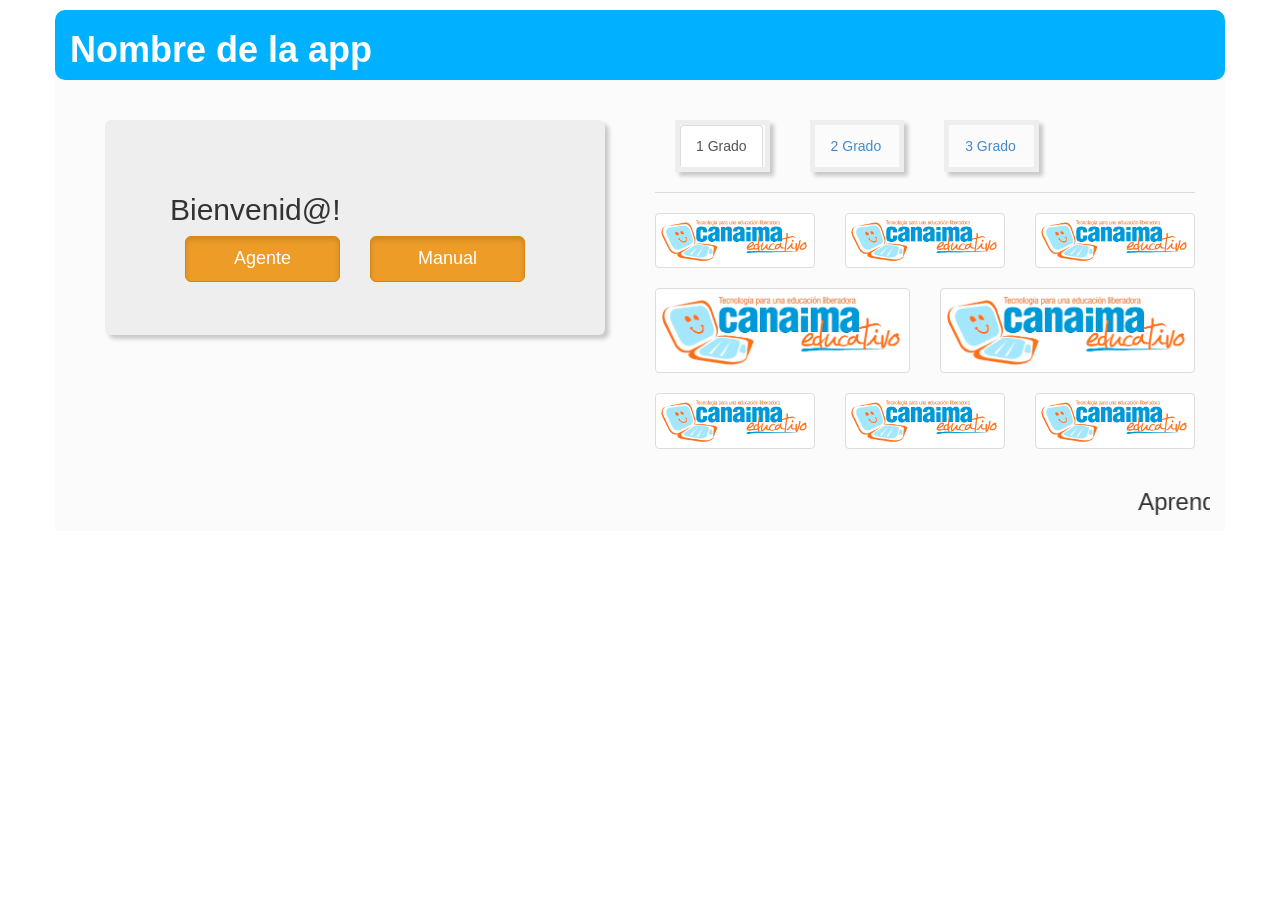
<file: wireframes/index.html>
<!DOCTYPE html>
<html lang="es">
<head>
	<meta charset="utf-8">
	<title>Inicio</title>
	<meta name="viewport" content="width=device-width, initial-scale=1.0">
	<meta name="description" content="">
	<meta name="author" content="">

	<!--link rel="stylesheet/less" href="less/bootstrap.less" type="text/css" /-->
	<!--link rel="stylesheet/less" href="less/responsive.less" type="text/css" /-->
	<!--script src="js/less-1.3.3.min.js"></script-->
	<!--append ‘#!watch’ to the browser URL, then refresh the page. -->
	
	<link href="./assets/css/bootstrap.min.css" rel="stylesheet">
	<link href="./assets/css/style.css" rel="stylesheet">

  	<!--[if lt IE 9]>
    <script src="js/html5shiv.js"></script>
    <![endif]-->

    <!-- Fav and touch icons  #DDD9D9 -->
    <link rel="apple-touch-icon-precomposed" sizes="144x144" href="./assets/img/apple-touch-icon-144-precomposed.png">
    <link rel="apple-touch-icon-precomposed" sizes="114x114" href="./assets/img/apple-touch-icon-114-precomposed.png">
    <link rel="apple-touch-icon-precomposed" sizes="72x72" href="./assets/img/apple-touch-icon-72-precomposed.png">
    <link rel="apple-touch-icon-precomposed" href="./assets/img/apple-touch-icon-57-precomposed.png">
    <link rel="shortcut icon" href="./assets/img/favicon.png">

    <script type="text/javascript" src="./assets/js/jquery.min.js"></script>
    <script type="text/javascript" src="./assets/js/bootstrap.min.js"></script>
    <script type="text/javascript" src="./assets/js/scripts.js"></script>
</head>

<body>
	<div class="container">
		<div class="row clearfix header">
			<div class="col-md-12 column">
				<h1>Nombre de la app</h1>
			</div>
		</div>
		<br>
		<div class="col-md-12 column">
			<div class="row clearfix">
				<div class="col-md-6 column">
                    <div id= "capa" class="jumbotron">
                            <h2>
                            Bienvenid@!
                            </h2>
                        <div class="col-md-12 column">
                            <div class="row clearfix">
                                <div class="col-md-6 column">
                                    <button type="button" class="btn btn-lg btn-block active btn-warning">Agente</button>
                                </div>
                                <div class="col-md-6 column">
                                    <button type="button" class="btn btn-lg btn-block active btn-warning">Manual</button>
                                </div>
                            </div>
                        </div>
                    </div>
				</div>
				<div class="col-md-6 column">
					<div class="tabbable" id="tabs-702968">
						<ul class="nav nav-tabs">
							<li id= "capa1" class="active">
								<a href="#panel-318836" data-toggle="tab">1 Grado</a>
							</li>
							<li id= "capa">
								<a href="#panel-220404" data-toggle="tab">2 Grado</a>
							</li>
							<li id= "capa1">
								<a href="#panel-220405" data-toggle="tab">3 Grado</a>
							</li>
						</ul>
						<div class="tab-content">
							<!-- tabla con pestañas de inicio-->

							<div class="tab-pane active" id="panel-318836"><br>
								<div class="row clearfix">
									<div class="col-md-12 column">
										<div class="row">
											<div class="col-md-4">
												<div class="thumbnail caja">
													<img src="assets/img/canai.png" /><a href="cron.html"><span class="info" style="background-color:#1abc9c;"><h5>Aprende el abecedario</h5></span></a>
												</div>
											</div>
											<div class="col-md-4">
												<div class="thumbnail caja">
                                                    <img src="assets/img/canai.png" /><a href=""><span class="info" style="background-color:#1abc9c;"><h5>Aprende los números</h5></span></a>
												</div>
											</div>
											<div class="col-md-4">
												<div class="thumbnail caja">
                                                    <img src="assets/img/canai.png" /><a href=""><span class="info" style="background-color:#1abc9c;"><h5>Aprende las formas geométricas</h5></span></a>
												</div>
											</div>
										</div>
									</div>
								</div>
							
								<div class="row clearfix">
									<div class="col-md-12 column">
										<div class="row">
											<div class="col-md-6">
												<div class="thumbnail caja">
                                                    <img src="assets/img/canai.png" /><a href=""><span class="info" style="background-color:#1abc9c;"><h4>Conoce las partes del computador</h4></span></a>
												</div>
											</div>
											<div class="col-md-6">
												<div class="thumbnail caja">
                                                    <img src="assets/img/canai.png" /><a href=""><span class="info" style="background-color:#1abc9c;"><h4>Adivina la palabra</h4></span></a>
												</div>
											</div>
										</div>
									</div>
								</div>
														
								<div class="row clearfix">
									<div class="col-md-12 column">
										<div class="row">
											<div class="col-md-4">
												<div class="thumbnail caja">
                                                    <img src="assets/img/canai.png" /><a href=""><span class="info" style="background-color:#1abc9c;"><h5>Formando palabras</h5></span></a>
												</div>
											</div>
											<div class="col-md-4">
												<div class="thumbnail caja">
                                                    <img src="assets/img/canai.png" /><a href=""><span class="info" style="background-color:#1abc9c;"><h5>Camino de letras</h5></span></a>
												</div>
											</div>
											<div class="col-md-4">
												<div class="thumbnail caja">
                                                    <img src="assets/img/canai.png" /><a href=""><span class="info" style="background-color:#1abc9c;"><h5>Figura + Letra</h5></span></a>
												</div>
											</div>
										</div>
									</div>
								</div>
							</div>

							<div class="tab-pane" id="panel-220404"><br>
								<div class="row clearfix">
									<div class="col-md-12 column">
										<div class="row">
											<div class="col-md-4">
												<div  class="thumbnail caja" >
                                                    <img src="assets/img/canai.png" /><a href=""><span class="info" style="background-color:#1abc9c;"><h5>Singular y Plural</h5></span></a>
												</div>
											</div>
											<div class="col-md-4">
												<div  class="thumbnail caja" >
                                                    <img src="assets/img/canai.png" /><a href=""><span class="info" style="background-color:#1abc9c;"><h5>Cada palabra en su lugar</h5></span></a>
												</div>
											</div>
											<div class="col-md-4">
												<div  class="thumbnail caja" >
                                                    <img src="assets/img/canai.png" /><a href=""><span class="info" style="background-color:#1abc9c;"><h5>Camino de flechas</h5></span></a>
												</div>
											</div>
										</div>
									</div>
								</div>
														
								<div class="row clearfix">
									<div class="col-md-12 column">
										<div class="row">
											<div class="col-md-4">
												<div  class="thumbnail caja" >
                                                    <img src="assets/img/canai.png" /><a href=""><span class="info" style="background-color:#1abc9c;"><h5>Ordena los números</h5></span></a>
												</div>
											</div>
											<div class="col-md-4">
												<div  class="thumbnail caja" >
                                                    <img src="assets/img/canai.png" /><a href=""><span class="info" style="background-color:#1abc9c;"><h5>"Mayor que", "Menor que"</h5></span></a>
												</div>
											</div>
											<div class="col-md-4">
												<div  class="thumbnail caja" >
                                                    <img src="assets/img/canai.png" /><a href=""><span class="info" style="background-color:#1abc9c;"><h5>Arrastra los números</h5></span></a>
												</div>
											</div>
										</div>
									</div>
								</div>
												
								<div class="row clearfix">
									<div class="col-md-12 column">
										<div class="row">
											<div class="col-md-6">
												<div  class="thumbnail caja" >
                                                    <img src="assets/img/canai.png" /><a href=""><span class="info" style="background-color:#1abc9c;"><h4>A sumar!</h4></span></a>
												</div>
											</div>
											<div class="col-md-6">
												<div  class="thumbnail caja" >
                                                    <img src="assets/img/canai.png" /><a href=""><span class="info" style="background-color:#1abc9c;"><h4>A restar!</h4></span></a>
												</div>
											</div>
										</div>
									</div>
								</div>
							</div>

							<div class="tab-pane" id="panel-220405"><br>
								<div class="row clearfix">
									<div class="col-md-12 column">
										<div class="row">
											<div class="col-md-6">
												<div  class="thumbnail caja" >
                                                    <img src="assets/img/canai.png" /><a href=""><span class="info" style="background-color:#1abc9c;"><h4>Sustantivos</h4></span></a>
												</div>
											</div>
											<div class="col-md-6">
												<div  class="thumbnail caja" >
                                                    <img src="assets/img/canai.png" /><a href=""><span class="info" style="background-color:#1abc9c;"><h4>Dameros</h4></span></a>
												</div>
											</div>
										</div>
									</div>
								</div>
														
								<div class="row clearfix">
									<div class="col-md-12 column">
										<div class="row">
											<div class="col-md-6">
												<div  class="thumbnail caja" >
                                                    <img src="assets/img/canai.png" /><a href=""><span class="info" style="background-color:#1abc9c;"><h4>Silabas</h4></span></a>
												</div>
											</div>
											<div class="col-md-6">
												<div  class="thumbnail caja" >
                                                    <img src="assets/img/canai.png" /><a href=""><span class="info" style="background-color:#1abc9c;"><h4>Familia de palabras</h4></span></a>
												</div>
											</div>
										</div>
									</div>
								</div>

								<div class="row clearfix">
									<div class="col-md-12 column">
										<div class="row">
                                            <div class="col-md-4">
												<div  class="thumbnail caja" >
                                                    <img src="assets/img/canai.png" /><a href=""><span class="info" style="background-color:#1abc9c;"><h5>A sumar!</h5></span></a>
												</div>
											</div>
											<div class="col-md-4">
												<div  class="thumbnail caja" >
                                                    <img src="assets/img/canai.png" /><a href=""><span class="info" style="background-color:#1abc9c;"><h5>A restar!</h5></span></a>
												</div>
											</div>
											<div class="col-md-4">
												<div  class="thumbnail caja" >
                                                    <img src="assets/img/canai.png" /><a href=""><span class="info" style="background-color:#1abc9c;"><h5>A multiplicar!</h5></span></a>
												</div>
											</div>
										</div>
									</div>
								</div>
							</div>
							<!-- tabla con pestañas de inicio-->
						</div>
					</div>
				</div>
			</div>
		</div>
        <marquee><h3>Aprende facil con...</h3> </marquee>
    </div>
</body>
</html>
</file>
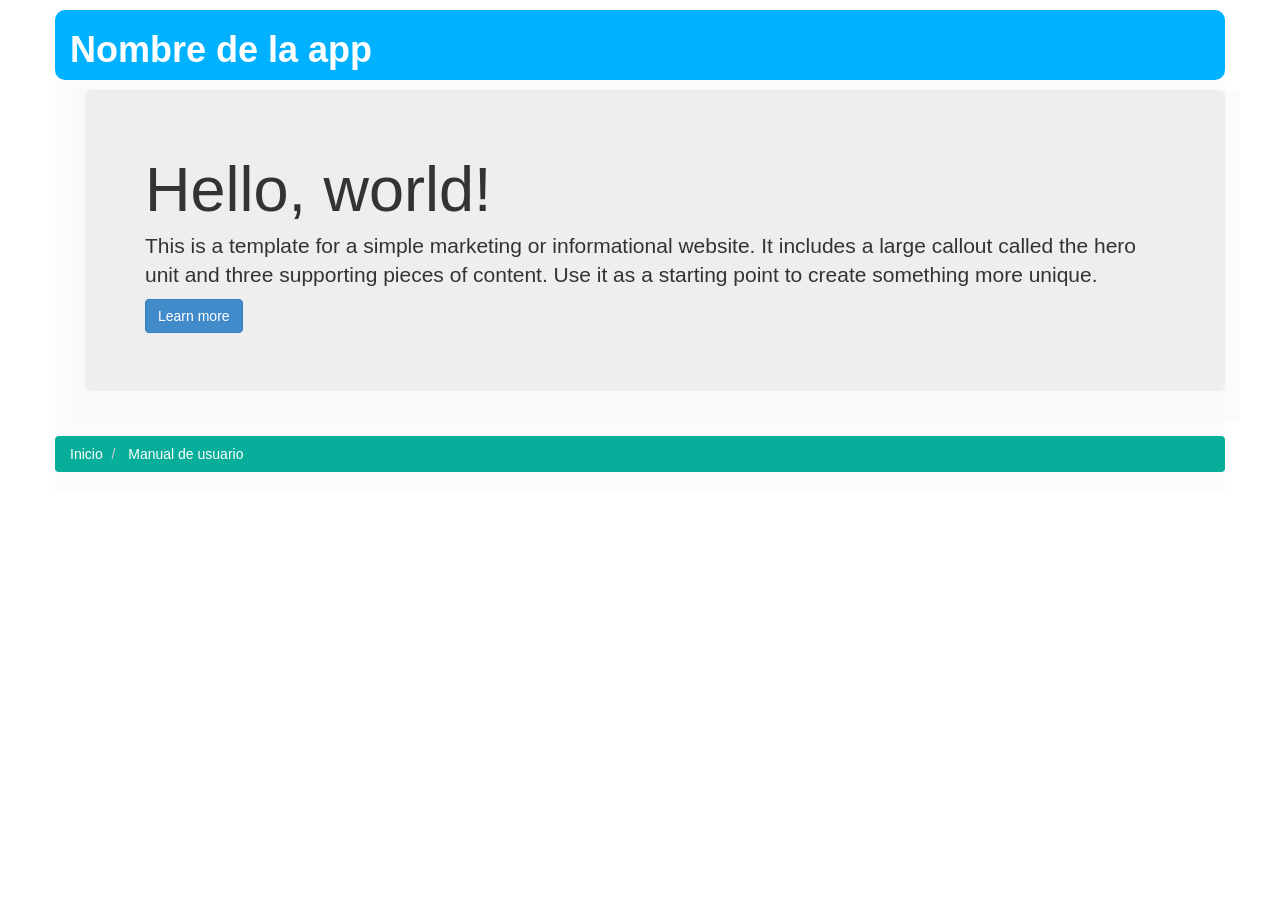
<file: 01 - copia - copia - copia (3).html>
<!DOCTYPE html>
<html lang="es">
<head>
	<meta charset="utf-8">
	<title>Inicio :: Tecno-Libre</title>
	<meta name="viewport" content="width=device-width, initial-scale=1.0">
	<meta name="description" content="">
	<meta name="author" content="">

	<!--link rel="stylesheet/less" href="less/bootstrap.less" type="text/css" /-->
	<!--link rel="stylesheet/less" href="less/responsive.less" type="text/css" /-->
	<!--script src="js/less-1.3.3.min.js"></script-->
	<!--append ‘#!watch’ to the browser URL, then refresh the page. -->
	
	<link href="./assets/css/bootstrap.min.css" rel="stylesheet">
	<link href="./assets/css/style.css" rel="stylesheet">

  	<!--[if lt IE 9]>
    <script src="js/html5shiv.js"></script>
    <![endif]-->

    <!-- Fav and touch icons  #DDD9D9 -->
    <link rel="apple-touch-icon-precomposed" sizes="144x144" href="./assets/img/apple-touch-icon-144-precomposed.png">
    <link rel="apple-touch-icon-precomposed" sizes="114x114" href="./assets/img/apple-touch-icon-114-precomposed.png">
    <link rel="apple-touch-icon-precomposed" sizes="72x72" href="./assets/img/apple-touch-icon-72-precomposed.png">
    <link rel="apple-touch-icon-precomposed" href="./assets/img/apple-touch-icon-57-precomposed.png">
    <link rel="shortcut icon" href="./assets/img/favicon.png">

    <script type="text/javascript" src="./assets/js/jquery.min.js"></script>
    <script type="text/javascript" src="./assets/js/bootstrap.min.js"></script>
    <script type="text/javascript" src="./assets/js/scripts.js"></script>
</head>

<body>
	<div class="container caja">
		
		<div class="row clearfix header">
			<div class="col-md-12 column">
				<h1>Nombre de la app</h1>
			</div>
		</div>
        
        <div class="container">
	<div class="row clearfix">
		<div class="col-md-12 column">
			<div class="jumbotron">
				<h1>
					Hello, world!
				</h1>
				<p>
					This is a template for a simple marketing or informational website. It includes a large callout called the hero unit and three supporting pieces of content. Use it as a starting point to create something more unique.
				</p>
				<p>
					<a class="btn btn-primary btn-large" href="#">Learn more</a>
				</p>
			</div><img class="info" alt="140x140" src="assets/img/1.png"  />
		</div>
	</div>
</div>
		

		<div class="row clearfix margin-top">
				<footer class="row clearfix">
					<div class="col-md-12 column">
						<ul class="breadcrumb" class="barra" style="background-color:#08ae99;">
							<li>
								<a href="#" style="color:white;">Inicio</a> <span class="divider"></span>
							</li>
							<li class="active" style="color:white;">
								<a href="pdf.html" style="color:white;">Manual de usuario</a>
							</li>
						</ul>
					</div>
				</footer>
			</div>
		</div>
	</div>
</body>
</html>
</file>
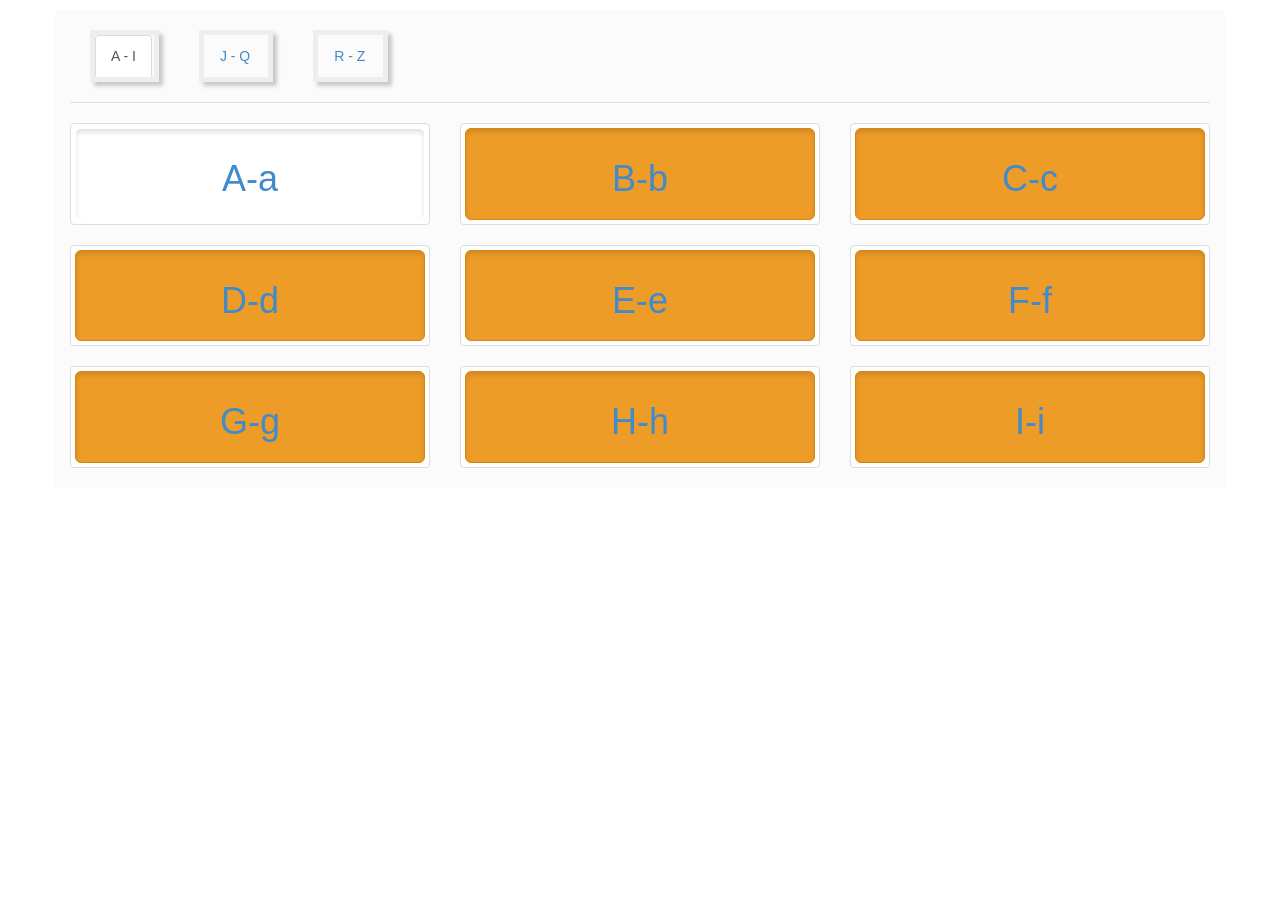
<file: 02 ABCDario.html>
<!DOCTYPE html>
<html lang="es">
<head>
	<meta charset="utf-8">
	<title>Inicio :: Tecno-Libre</title>
	<meta name="viewport" content="width=device-width, initial-scale=1.0">
	<meta name="description" content="">
	<meta name="author" content="">

	<!--link rel="stylesheet/less" href="less/bootstrap.less" type="text/css" /-->
	<!--link rel="stylesheet/less" href="less/responsive.less" type="text/css" /-->
	<!--script src="js/less-1.3.3.min.js"></script-->
	<!--append ‘#!watch’ to the browser URL, then refresh the page. -->
	
	<link href="./assets/css/bootstrap.css" rel="stylesheet">
	<link href="./assets/css/style.css" rel="stylesheet">

  	<!--[if lt IE 9]>
    <script src="js/html5shiv.js"></script>
    <![endif]-->

    <!-- Fav and touch icons  #DDD9D9 -->
    <link rel="apple-touch-icon-precomposed" sizes="144x144" href="./assets/img/apple-touch-icon-144-precomposed.png">
    <link rel="apple-touch-icon-precomposed" sizes="114x114" href="./assets/img/apple-touch-icon-114-precomposed.png">
    <link rel="apple-touch-icon-precomposed" sizes="72x72" href="./assets/img/apple-touch-icon-72-precomposed.png">
    <link rel="apple-touch-icon-precomposed" href="./assets/img/apple-touch-icon-57-precomposed.png">
    <link rel="shortcut icon" href="./assets/img/favicon.png">

    <script type="text/javascript" src="./assets/js/jquery.min.js"></script>
    <script type="text/javascript" src="./assets/js/bootstrap.min.js"></script>
    <script type="text/javascript" src="./assets/js/scripts.js"></script>
</head>

<body>
	<div class="container">
        <div class="tabbable" id="tabs-535327">
            <ul class="nav nav-tabs">
                <li id= "capa1" class="active">
                    <a href="#panel-154281" data-toggle="tab">A - I</a>
                </li>
                <li id= "capa1">
                    <a href="#panel-58421" data-toggle="tab">J - Q</a>
                </li>
                 <li id= "capa1">
                    <a href="#panel-58422" data-toggle="tab">R - Z</a>
                </li>
            </ul><br>
            <div class="tab-content">
                				
                <div class="tab-pane active" id="panel-154281">
                    <div class="row clearfix">
                        <div class="col-md-4 column">
                            <div class="thumbnail">
                                <a id="modal-160176" href="#modal-container-160176" class="btn btn btn-lg btn-block active" 
                                   data-toggle="modal"><h1>A-a</h1></a>
                                <div class="modal fade" id="modal-container-160176"  aria-labelledby="myModalLabel" >
                                    <div class="modal-header">
                                         <button type="button" class="close" data-dismiss="modal" aria-hidden="true">Cerrar</button>
                                    </div>
                                    <img class="img" src="assets/img/1.png"/>
                                </div>
                            </div>
                        </div>
                        <div class="col-md-4 column">
                            <div class="thumbnail">
                                <button class="dropdown btn btn-lg btn-block active btn-warning">
                                 <a href="#" class="dropdown-toggle" data-toggle="dropdown"><h1>B-b</h1></a>
                                <img class="dropdown-menu" src="assets/img/1.png"/>
								</button>
                            </div>
                        </div>
                        <div class="col-md-4 column">
                            <div class="thumbnail">
                                <button class="dropdown btn btn-lg btn-block active btn-warning">
                                 <a href="#" class="dropdown-toggle" data-toggle="dropdown"><h1>C-c</h1></a>
                                <img class="dropdown-menu" src="assets/img/1.png"/>
								</button>
                            </div>
                        </div>
                    </div>
                    <div class="row clearfix">
                        <div class="col-md-4 column">
                            <div class="thumbnail">
                                <button class="dropdown btn btn-lg btn-block active btn-warning">
                                 <a href="#" class="dropdown-toggle" data-toggle="dropdown"><h1>D-d</h1></a>
                                <img class="dropdown-menu" src="assets/img/1.png" />
								</button>
                            </div>
                        </div>
                        <div class="col-md-4 column">
                           <div class="thumbnail">
                                <button class="dropdown btn btn-lg btn-block active btn-warning">
                                 <a href="#" class="dropdown-toggle" data-toggle="dropdown"><h1>E-e</h1></a>
                                <img class="dropdown-menu" src="assets/img/1.png" />
								</button>
                            </div>
                        </div>
                        <div class="col-md-4 column">
                            <div class="thumbnail">
                                <button class="dropdown btn btn-lg btn-block active btn-warning">
                                 <a href="#" class="dropdown-toggle" data-toggle="dropdown"><h1>F-f</h1></a>
                                <img class="dropdown-menu" src="assets/img/1.png" />
								</button>
                            </div>
                        </div>
                    </div>
                    <div class="row clearfix">
                        <div class="col-md-4 column">
                            <div class="thumbnail">
                                <button class="dropdown btn btn-lg btn-block active btn-warning">
                                 <a href="#" class="dropdown-toggle" data-toggle="dropdown"><h1>G-g</h1></a>
                                <img class="dropdown-menu" src="assets/img/1.png" />
								</button>
                            </div>
                        </div>
                        <div class="col-md-4 column">
                            <div class="thumbnail">
                                <button class="dropdown btn btn-lg btn-block active btn-warning">
                                 <a href="#" class="dropdown-toggle" data-toggle="dropdown"><h1>H-h</h1></a>
                                <img class="dropdown-menu" src="assets/img/1.png" />
								</button>
                            </div>
                        </div>
                        <div class="col-md-4 column">
                            <div class="thumbnail">
                                <button class="dropdown btn btn-lg btn-block active btn-warning">
                                 <a href="#" class="dropdown-toggle" data-toggle="dropdown"><h1>I-i</h1></a>
                                <img class="dropdown-menu" src="assets/img/1.png" />
								</button>
                            </div>
                        </div>
                    </div>
                </div>
                
                <div class="tab-pane" id="panel-58421">
                    <div class="row clearfix">
                        <div class="col-md-4 column">
                           <div class="thumbnail">
                                <button class="dropdown btn btn-lg btn-block active btn-warning">
                                 <a href="#" class="dropdown-toggle" data-toggle="dropdown"><h1>J-j</h1></a>
                                <img class="dropdown-menu" src="assets/img/1.png" />
								</button>
                            </div>
                        </div>
                        <div class="col-md-4 column">
                            <div class="thumbnail">
                                <button class="dropdown btn btn-lg btn-block active btn-warning">
                                 <a href="#" class="dropdown-toggle" data-toggle="dropdown"><h1>K-k</h1></a>
                                <img class="dropdown-menu" src="assets/img/1.png" />
								</button>
                            </div>
                        </div>
                        <div class="col-md-4 column">
                            <div class="thumbnail">
                                <button class="dropdown btn btn-lg btn-block active btn-warning">
                                 <a href="#" class="dropdown-toggle" data-toggle="dropdown"><h1>L-l</h1></a>
                                <img class="dropdown-menu" src="assets/img/1.png" />
								</button>
                            </div>
                        </div>
                    </div>
                    <div class="row clearfix">
                        <div class="col-md-4 column">
                            <div class="thumbnail">
                                <button class="dropdown btn btn-lg btn-block active btn-warning">
                                 <a href="#" class="dropdown-toggle" data-toggle="dropdown"><h1>M-m</h1></a>
                                <img class="dropdown-menu" src="assets/img/1.png" />
								</button>
                            </div>
                        </div>
                        <div class="col-md-4 column">
                            <div class="thumbnail">
                                <button class="dropdown btn btn-lg btn-block active btn-warning">
                                 <a href="#" class="dropdown-toggle" data-toggle="dropdown"><h1>N-n</h1></a>
                                <img class="dropdown-menu" src="assets/img/1.png" />
								</button>
                            </div>
                        </div>
                        <div class="col-md-4 column">
                            <div class="thumbnail">
                                <button class="dropdown btn btn-lg btn-block active btn-warning">
                                 <a href="#" class="dropdown-toggle" data-toggle="dropdown"><h1>Ñ-ñ</h1></a>
                                <img class="dropdown-menu" src="assets/img/1.png" />
								</button>
                            </div>
                        </div>
                    </div>
                    <div class="row clearfix">
                        <div class="col-md-4 column">
                            <div class="thumbnail">
                                <button class="dropdown btn btn-lg btn-block active btn-warning">
                                 <a href="#" class="dropdown-toggle" data-toggle="dropdown"><h1>O-o</h1></a>
                                <img class="dropdown-menu" src="assets/img/1.png" />
								</button>
                            </div>
                        </div>
                        <div class="col-md-4 column">
                            <div class="thumbnail">
                                <button class="dropdown btn btn-lg btn-block active btn-warning">
                                 <a href="#" class="dropdown-toggle" data-toggle="dropdown"><h1>P-p</h1></a>
                                <img class="dropdown-menu" src="assets/img/1.png" />
								</button>
                            </div>
                        </div>
                        <div class="col-md-4 column">
                            <div class="thumbnail">
                                <button class="dropdown btn btn-lg btn-block active btn-warning">
                                 <a href="#" class="dropdown-toggle" data-toggle="dropdown"><h1>Q-q</h1></a>
                                <img class="dropdown-menu" src="assets/img/1.png" />
								</button>
                            </div>
                        </div>
                    </div>
                </div>
                     
                <div class="tab-pane" id="panel-58422">
                    <div class="row clearfix">
                        <div class="col-md-4 column">
                            <div class="thumbnail">
                                <button class="dropdown btn btn-lg btn-block active btn-warning">
                                 <a href="#" class="dropdown-toggle" data-toggle="dropdown"><h1>R-r</h1></a>
                                <img class="dropdown-menu" src="assets/img/1.png" />
								</button>
                            </div>
                        </div>
                        <div class="col-md-4 column">
                           <div class="thumbnail">
                                <button class="dropdown btn btn-lg btn-block active btn-warning">
                                 <a href="#" class="dropdown-toggle" data-toggle="dropdown"><h1>S-s</h1></a>
                                <img class="dropdown-menu" src="assets/img/1.png" />
								</button>
                            </div>
                        </div>
                        <div class="col-md-4 column">
                            <div class="thumbnail">
                                <button class="dropdown btn btn-lg btn-block active btn-warning">
                                 <a href="#" class="dropdown-toggle" data-toggle="dropdown"><h1>T-t</h1></a>
                                <img class="dropdown-menu" src="assets/img/1.png" />
								</button>
                            </div>
                        </div>
                    </div>
                    <div class="row clearfix">
                        <div class="col-md-4 column">
                           <div class="thumbnail">
                                <button class="dropdown btn btn-lg btn-block active btn-warning">
                                 <a href="#" class="dropdown-toggle" data-toggle="dropdown"><h1>U-u</h1></a>
                                <img class="dropdown-menu" src="assets/img/1.png" />
								</button>
                            </div>
                        </div>
                        <div class="col-md-4 column">
                           <div class="thumbnail">
                                <button class="dropdown btn btn-lg btn-block active btn-warning">
                                 <a href="#" class="dropdown-toggle" data-toggle="dropdown"><h1>V-v</h1></a>
                                <img class="dropdown-menu" src="assets/img/1.png" />
								</button>
                            </div>
                        </div>
                        <div class="col-md-4 column">
                            <div class="thumbnail">
                                <button class="dropdown btn btn-lg btn-block active btn-warning">
                                 <a href="#" class="dropdown-toggle" data-toggle="dropdown"><h1>W-w</h1></a>
                                <img class="dropdown-menu" src="assets/img/1.png" />
								</button>
                            </div>
                        </div>
                    </div>
                    <div class="row clearfix">
                        <div class="col-md-4 column">
                            <div class="thumbnail">
                                <button class="dropdown btn btn-lg btn-block active btn-warning">
                                 <a href="#" class="dropdown-toggle" data-toggle="dropdown"><h1>X-x</h1></a>
                                <img class="dropdown-menu" src="assets/img/1.png" />
								</button>
                            </div>
                        </div>
                        <div class="col-md-4 column">
                            <div class="thumbnail">
                                <button class="dropdown btn btn-lg btn-block active btn-warning">
                                 <a href="#" class="dropdown-toggle" data-toggle="dropdown"><h1>Y-y</h1></a>
                                <img class="dropdown-menu" src="assets/img/1.png" />
								</button>
                            </div>
                        </div>
                        <div class="col-md-4 column">
                           <div class="thumbnail">
                                <button class="dropdown btn btn-lg btn-block active btn-warning">
                                 <a href="#" class="dropdown-toggle" data-toggle="dropdown"><h1>Z-z</h1></a>
                                <img class="dropdown-menu" src="assets/img/1.png" />
								</button>
                            </div>
                        </div>
                    </div>
                </div>
            </div>
        </div>
    </div>
</body>
</html>
</file>
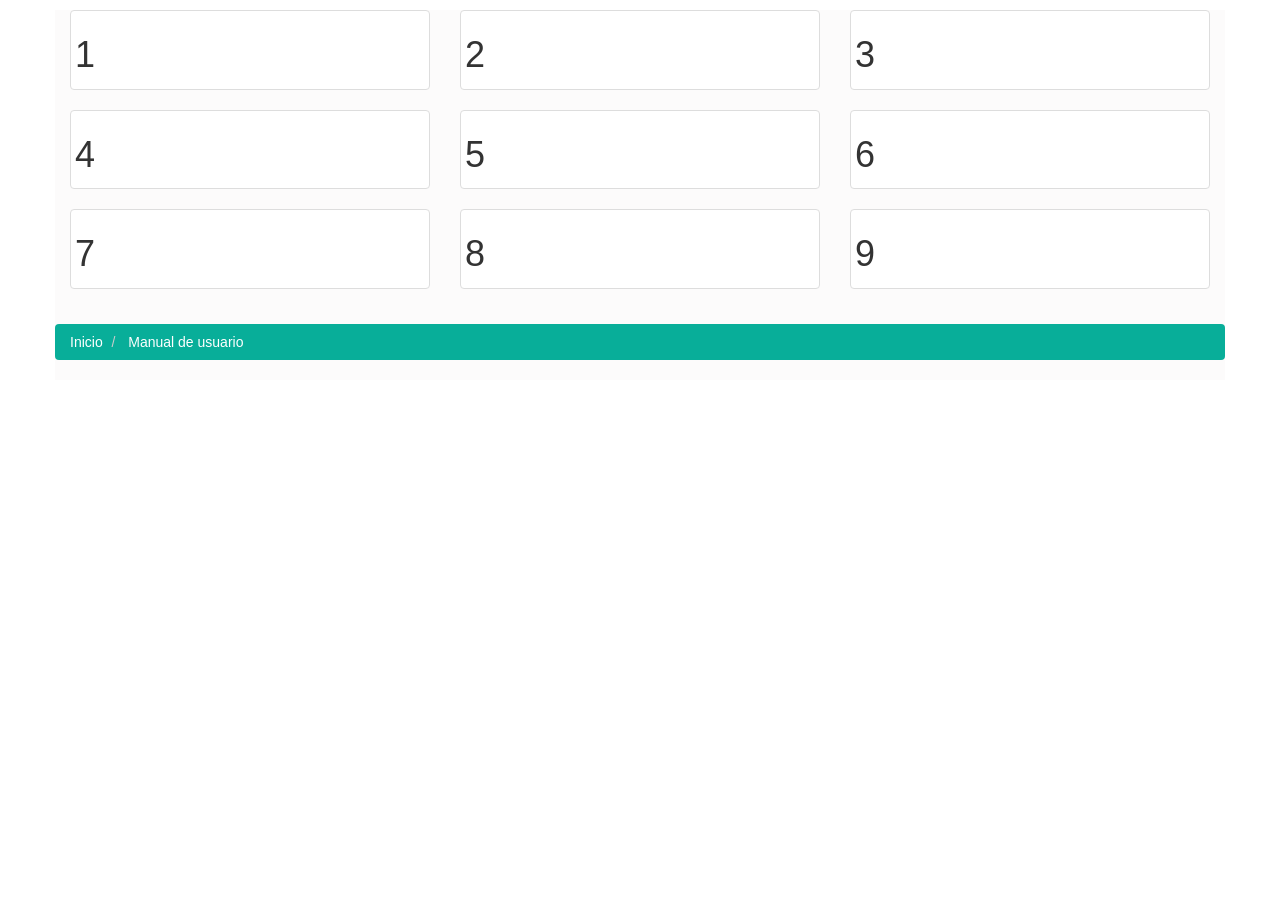
<file: 03 Numeros.html>
<!DOCTYPE html>
<html lang="es">
<head>
	<meta charset="utf-8">
	<title>Inicio :: Tecno-Libre</title>
	<meta name="viewport" content="width=device-width, initial-scale=1.0">
	<meta name="description" content="">
	<meta name="author" content="">

	<!--link rel="stylesheet/less" href="less/bootstrap.less" type="text/css" /-->
	<!--link rel="stylesheet/less" href="less/responsive.less" type="text/css" /-->
	<!--script src="js/less-1.3.3.min.js"></script-->
	<!--append ‘#!watch’ to the browser URL, then refresh the page. -->
	
	<link href="./assets/css/bootstrap.css" rel="stylesheet">
	<link href="./assets/css/style.css" rel="stylesheet">

  	<!--[if lt IE 9]>
    <script src="js/html5shiv.js"></script>
    <![endif]-->

    <!-- Fav and touch icons  #DDD9D9 -->
    <link rel="apple-touch-icon-precomposed" sizes="144x144" href="./assets/img/apple-touch-icon-144-precomposed.png">
    <link rel="apple-touch-icon-precomposed" sizes="114x114" href="./assets/img/apple-touch-icon-114-precomposed.png">
    <link rel="apple-touch-icon-precomposed" sizes="72x72" href="./assets/img/apple-touch-icon-72-precomposed.png">
    <link rel="apple-touch-icon-precomposed" href="./assets/img/apple-touch-icon-57-precomposed.png">
    <link rel="shortcut icon" href="./assets/img/favicon.png">

    <script type="text/javascript" src="./assets/js/jquery.min.js"></script>
    <script type="text/javascript" src="./assets/js/bootstrap.min.js"></script>
    <script type="text/javascript" src="./assets/js/scripts.js"></script>
</head>

<body>
	<div class="container">
            <div class="row clearfix">
                <div class="col-md-4 column">
                    <div class="thumbnail caja">
                        <img class="info" src="assets/img/canai.png" />
                        <span><h1>1</h1></span>
                    </div>
                </div>
                <div class="col-md-4 column">
                    <div class="thumbnail caja">
                        <img class="info" src="assets/img/canai.png" />
                        <span><h1>2</h1></span>
                    </div>
                </div>
                <div class="col-md-4 column">
                    <div class="thumbnail caja">
                         <img class="info" src="assets/img/canai.png" />
                        <span><h1>3</h1></span>
                    </div>
                </div>
            </div>
            <div class="row clearfix">
                <div class="col-md-4 column">
                    <div class="thumbnail caja">
                        <img class="info" src="assets/img/canai.png" />
                        <span><h1>4</h1></span>
                    </div>
                </div>
                <div class="col-md-4 column">
                    <div class="thumbnail caja">
                         <img class="info" src="assets/img/canai.png" />
                        <span><h1>5</h1></span>
                    </div>
                </div>
                <div class="col-md-4 column">
                    <div class="thumbnail caja">
                         <img class="info" src="assets/img/canai.png" />
                        <span><h1>6</h1></span>
                    </div>
                </div>
            </div>
            <div class="row clearfix">
                <div class="col-md-4 column">
                    <div class="thumbnail caja">
                         <img class="info" src="assets/img/canai.png" />
                        <span><h1>7</h1></span>
                    </div>
                </div>
                <div class="col-md-4 column">
                    <div class="thumbnail caja">
                         <img class="info" src="assets/img/canai.png" />
                        <span><h1>8</h1></span>
                    </div>
                </div>
                <div class="col-md-4 column">
                    <div class="thumbnail caja">
                         <img class="info" src="assets/img/canai.png" />
                        <span><h1>9</h1></span>
                    </div>
                </div>
            </div>

            <div class="row clearfix margin-top">
                <footer class="row clearfix">
                    <div class="col-md-12 column">
                        <ul class="breadcrumb" class="barra" style="background-color:#08ae99;">
                            <li>
                                <a href="#" style="color:white;">Inicio</a> <span class="divider"></span>
                            </li>
                            <li class="active" style="color:white;">
                                <a href="pdf.html" style="color:white;">Manual de usuario</a>
                            </li>
                        </ul>
                    </div>
                </footer>
            </div>
    </div>
</body>
</html>
</file>
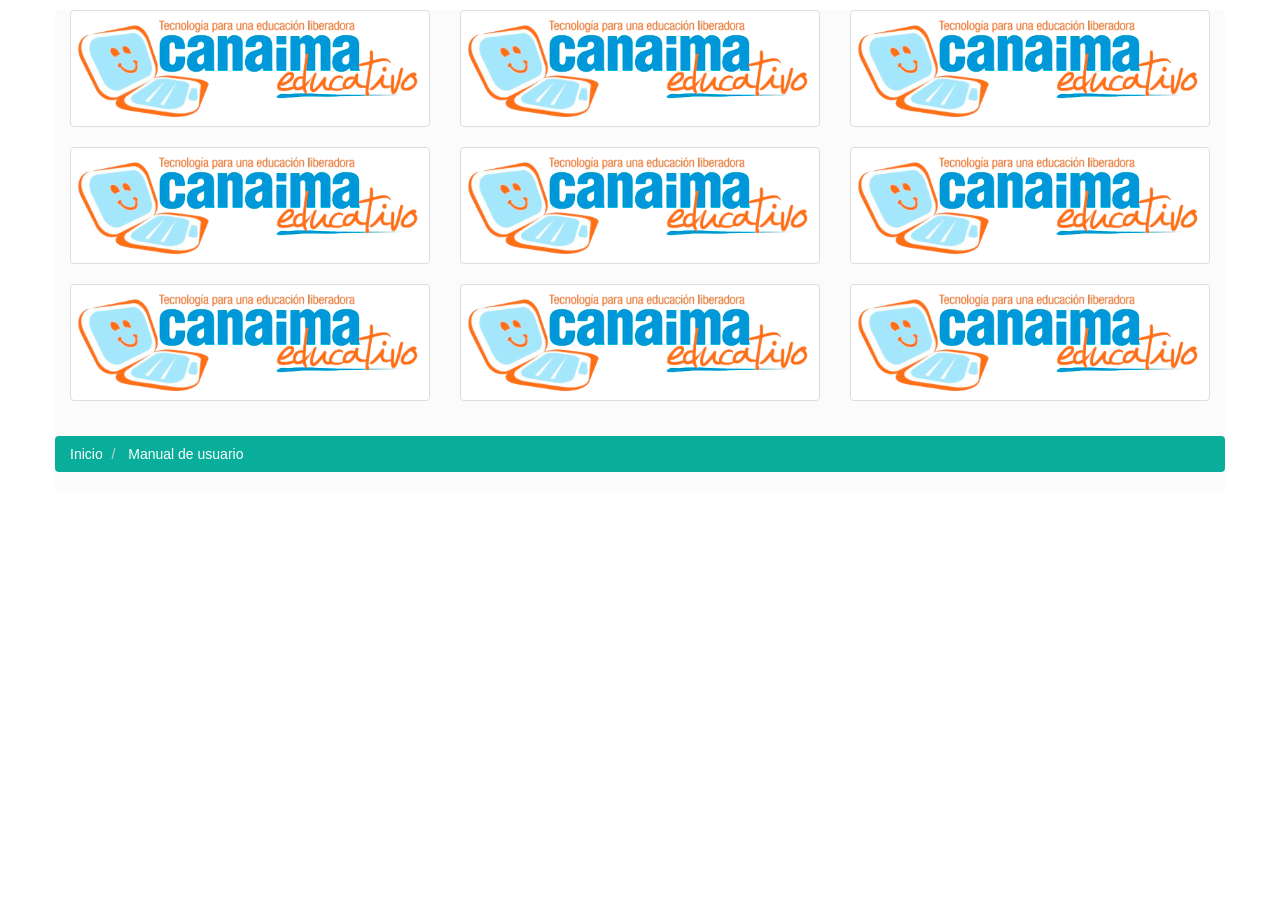
<file: 04 Figuras.html>
<!DOCTYPE html>
<html lang="es">
<head>
	<meta charset="utf-8">
	<title>Inicio :: Tecno-Libre</title>
	<meta name="viewport" content="width=device-width, initial-scale=1.0">
	<meta name="description" content="">
	<meta name="author" content="">

	<!--link rel="stylesheet/less" href="less/bootstrap.less" type="text/css" /-->
	<!--link rel="stylesheet/less" href="less/responsive.less" type="text/css" /-->
	<!--script src="js/less-1.3.3.min.js"></script-->
	<!--append ‘#!watch’ to the browser URL, then refresh the page. -->
	
	<link href="./assets/css/bootstrap.css" rel="stylesheet">
	<link href="./assets/css/style.css" rel="stylesheet">

  	<!--[if lt IE 9]>
    <script src="js/html5shiv.js"></script>
    <![endif]-->

    <!-- Fav and touch icons  #DDD9D9 -->
    <link rel="apple-touch-icon-precomposed" sizes="144x144" href="./assets/img/apple-touch-icon-144-precomposed.png">
    <link rel="apple-touch-icon-precomposed" sizes="114x114" href="./assets/img/apple-touch-icon-114-precomposed.png">
    <link rel="apple-touch-icon-precomposed" sizes="72x72" href="./assets/img/apple-touch-icon-72-precomposed.png">
    <link rel="apple-touch-icon-precomposed" href="./assets/img/apple-touch-icon-57-precomposed.png">
    <link rel="shortcut icon" href="./assets/img/favicon.png">

    <script type="text/javascript" src="./assets/js/jquery.min.js"></script>
    <script type="text/javascript" src="./assets/js/bootstrap.min.js"></script>
    <script type="text/javascript" src="./assets/js/scripts.js"></script>
</head>

<body>
	<div class="container">
            <div class="row clearfix">
                <div class="col-md-4 column">
                    <div class="thumbnail caja">
                        <img src="assets/img/canai.png" />
                        <span class="info"><h3>Circulo</h3></span>
                    </div>
                </div>
                <div class="col-md-4 column">
                    <div class="thumbnail caja">
                        <img src="assets/img/canai.png" />
                        <span class="info"><h3>Ovalo</h3></span>
                    </div>
                </div>
                <div class="col-md-4 column">
                    <div class="thumbnail caja">
                         <img src="assets/img/canai.png" />
                        <span class="info"><h3>Triángulo<br>(3 Lados)</h3></span>
                    </div>
                </div>
            </div>
            <div class="row clearfix">
                <div class="col-md-4 column">
                    <div class="thumbnail caja">
                       <img src="assets/img/canai.png" />
                        <span class="info"><h3>Cuadrado<br>(4 Lados)</h3></span>
                    </div>
                </div>
                <div class="col-md-4 column">
                    <div class="thumbnail caja">
                        <img src="assets/img/canai.png" />
                        <span class="info"><h3>Rectángulo<br>(4 Lados)</h3></span>
                    </div>
                </div>
                <div class="col-md-4 column">
                    <div class="thumbnail caja">
                         <img src="assets/img/canai.png" />
                        <span class="info"><h3>Rombo<br>(4 Lados)</h3></span>
                    </div>
                </div>
            </div>
            <div class="row clearfix">
                <div class="col-md-4 column">
                    <div class="thumbnail caja">
                        <img  src="assets/img/canai.png" />
                        <span class="info"><h3>Pentagono<br>(5 Lados)</h3></span>
                    </div>
                </div>
                <div class="col-md-4 column">
                    <div class="thumbnail caja">
                         <img src="assets/img/canai.png" />
                        <span class="info"><h3>Hexagono<br>(6 Lados)</h3></span>
                    </div>
                </div>
                <div class="col-md-4 column">
                    <div class="thumbnail caja">
                        <img src="assets/img/canai.png" />
                        <span class="info"><h3>Octagono<br>(8 Lados)</h3></span>
                    </div>
                </div>
            </div>

            <div class="row clearfix margin-top">
                <footer class="row clearfix">
                    <div class="col-md-12 column">
                        <ul class="breadcrumb" class="barra" style="background-color:#08ae99;">
                            <li>
                                <a href="#" style="color:white;">Inicio</a> <span class="divider"></span>
                            </li>
                            <li class="active" style="color:white;">
                                <a href="pdf.html" style="color:white;">Manual de usuario</a>
                            </li>
                        </ul>
                    </div>
                </footer>
            </div>
    </div>
</body>
</html>
</file>
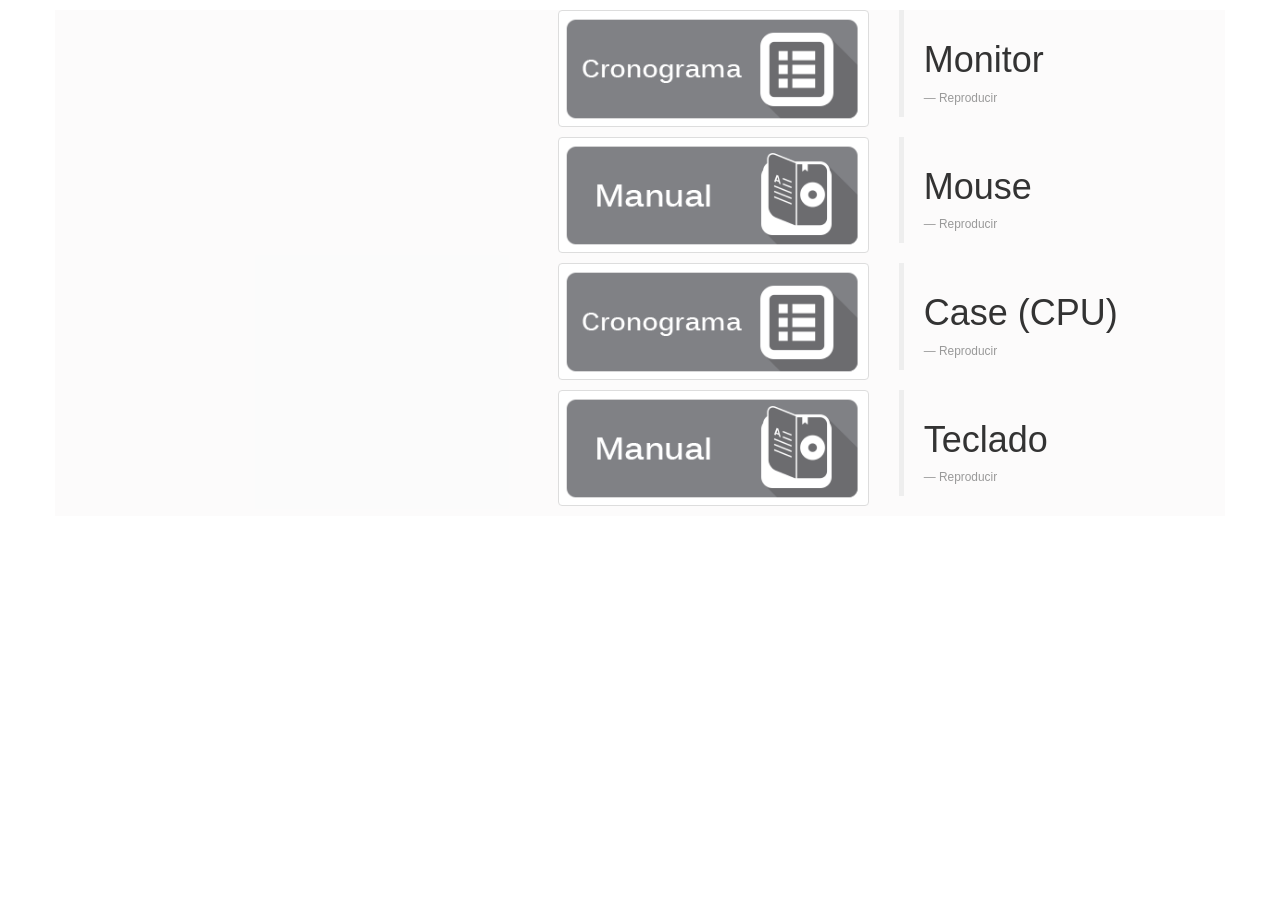
<file: 05 partes pc.html>
<!DOCTYPE html>
<html lang="es">
<head>
	<meta charset="utf-8">
	<title>Inicio :: Tecno-Libre</title>
	<meta name="viewport" content="width=device-width, initial-scale=1.0">
	<meta name="description" content="">
	<meta name="author" content="">

	<!--link rel="stylesheet/less" href="less/bootstrap.less" type="text/css" /-->
	<!--link rel="stylesheet/less" href="less/responsive.less" type="text/css" /-->
	<!--script src="js/less-1.3.3.min.js"></script-->
	<!--append ‘#!watch’ to the browser URL, then refresh the page. -->
	
	<link href="./assets/css/bootstrap.css" rel="stylesheet">
	<link href="./assets/css/style.css" rel="stylesheet">

  	<!--[if lt IE 9]>
    <script src="js/html5shiv.js"></script>
    <![endif]-->

    <!-- Fav and touch icons  #DDD9D9 -->
    <link rel="apple-touch-icon-precomposed" sizes="144x144" href="./assets/img/apple-touch-icon-144-precomposed.png">
    <link rel="apple-touch-icon-precomposed" sizes="114x114" href="./assets/img/apple-touch-icon-114-precomposed.png">
    <link rel="apple-touch-icon-precomposed" sizes="72x72" href="./assets/img/apple-touch-icon-72-precomposed.png">
    <link rel="apple-touch-icon-precomposed" href="./assets/img/apple-touch-icon-57-precomposed.png">
    <link rel="shortcut icon" href="./assets/img/favicon.png">

    <script type="text/javascript" src="./assets/js/jquery.min.js"></script>
    <script type="text/javascript" src="./assets/js/bootstrap.min.js"></script>
    <script type="text/javascript" src="./assets/js/scripts.js"></script>
</head>

<body>
<div class="container">
   <div class="row clearfix">
		<div class="col-md-5 column">
		</div>
		<div class="col-md-7 column">
			<div class="row clearfix">
				<div class="col-md-6 column">
					<img  src="assets/img/1.png" class="img-thumbnail" />
				</div>
				<div class="col-md-6 column">
					<blockquote>
						<p>
							<h1>Monitor</h1>
						</p> <a href=""><small>Reproducir</small></a>
					</blockquote>
				</div>
			</div>
			<div class="row clearfix">
				<div class="col-md-6 column">
					<img src="assets/img/2.png" class="img-thumbnail" />
				</div>
				<div class="col-md-6 column">
					<blockquote>
						<p>
							<h1>Mouse</h1>
						</p> <a href=""><small>Reproducir</small></a>
					</blockquote>
				</div>
			</div>
			<div class="row clearfix">
				<div class="col-md-6 column">
					<img src="assets/img/1.png" class="img-thumbnail" />
				</div>
				<div class="col-md-6 column">
					<blockquote>
						<p>
							<h1>Case (CPU)</h1>
						</p> <a href=""><small>Reproducir</small></a>
					</blockquote>
				</div>
			</div>
			<div class="row clearfix">
				<div class="col-md-6 column">
					<img src="assets/img/2.png" class="img-thumbnail" />
				</div>
				<div class="col-md-6 column">
					<blockquote>
						<p>
							<h1>Teclado</h1>
						</p><a href=""><small>Reproducir</small></a>
					</blockquote>
				</div>
			</div>
		</div>
	</div>
</div>
</body>
</html>
</file>
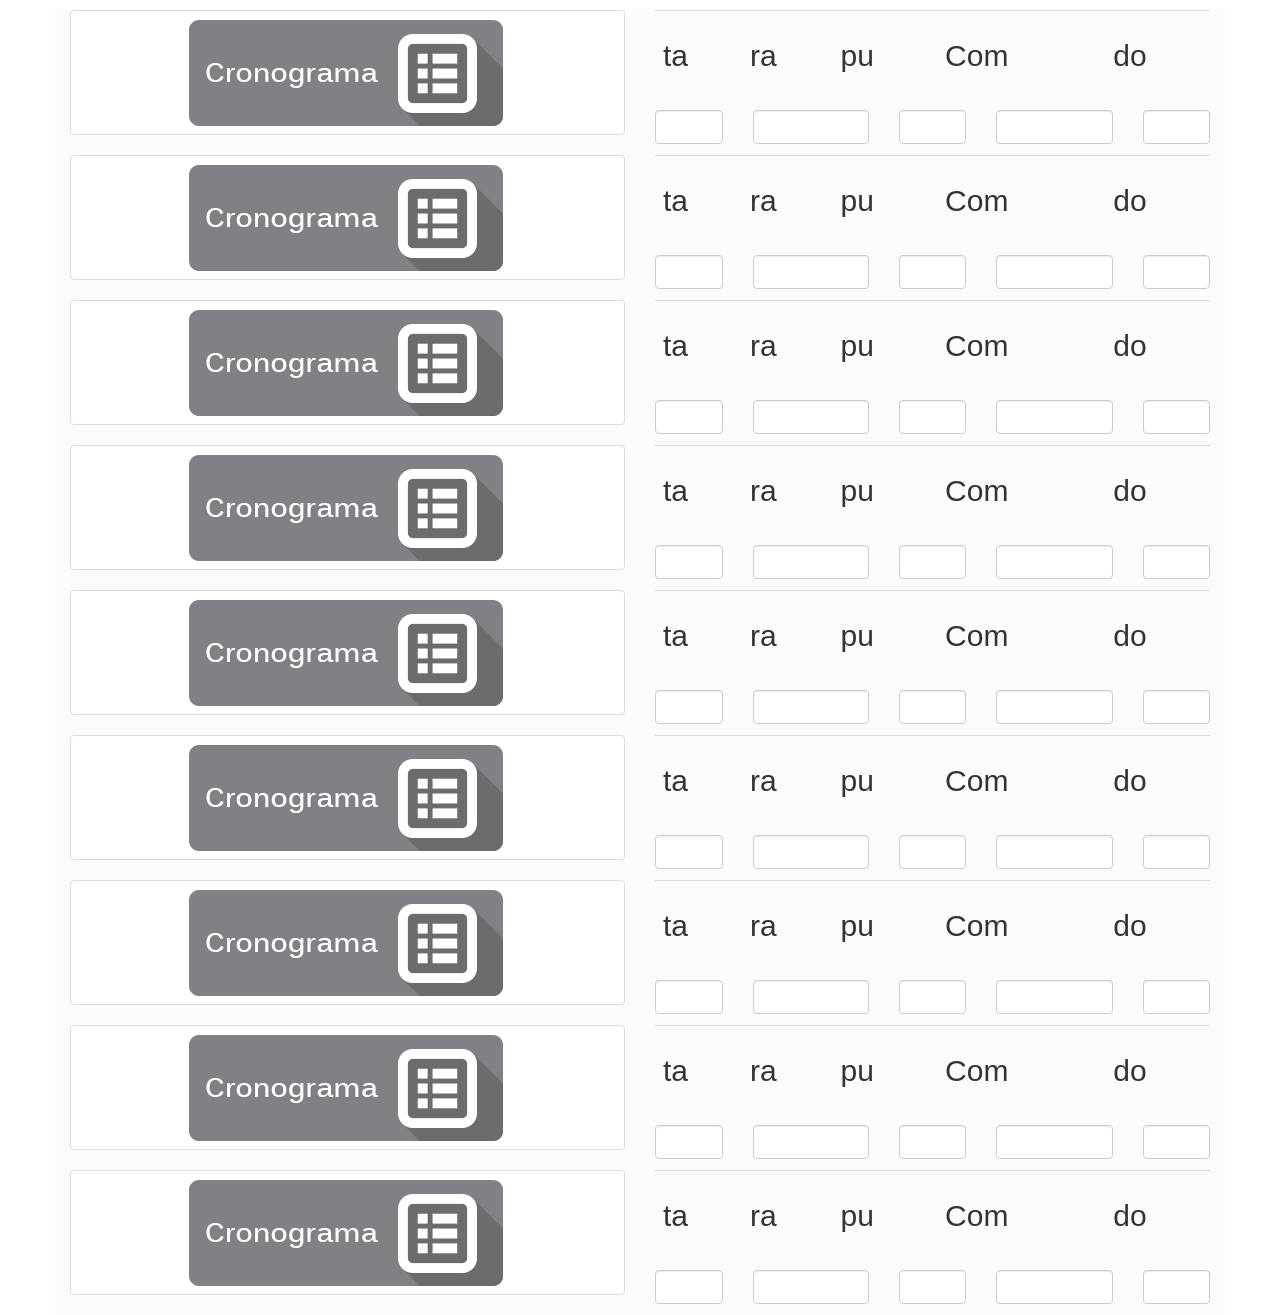
<file: 07 form.html>
<!DOCTYPE html>
<html lang="es">
<head>
	<meta charset="utf-8">
	<title>Inicio :: Tecno-Libre</title>
	<meta name="viewport" content="width=device-width, initial-scale=1.0">
	<meta name="description" content="">
	<meta name="author" content="">

	<!--link rel="stylesheet/less" href="less/bootstrap.less" type="text/css" /-->
	<!--link rel="stylesheet/less" href="less/responsive.less" type="text/css" /-->
	<!--script src="js/less-1.3.3.min.js"></script-->
	<!--append ‘#!watch’ to the browser URL, then refresh the page. -->
	
	<link href="./assets/css/bootstrap.css" rel="stylesheet">
	<link href="./assets/css/style.css" rel="stylesheet">

  	<!--[if lt IE 9]>
    <script src="js/html5shiv.js"></script>
    <![endif]-->

    <!-- Fav and touch icons  #DDD9D9 -->
    <link rel="apple-touch-icon-precomposed" sizes="144x144" href="./assets/img/apple-touch-icon-144-precomposed.png">
    <link rel="apple-touch-icon-precomposed" sizes="114x114" href="./assets/img/apple-touch-icon-114-precomposed.png">
    <link rel="apple-touch-icon-precomposed" sizes="72x72" href="./assets/img/apple-touch-icon-72-precomposed.png">
    <link rel="apple-touch-icon-precomposed" href="./assets/img/apple-touch-icon-57-precomposed.png">
    <link rel="shortcut icon" href="./assets/img/favicon.png">

    <script type="text/javascript" src="./assets/js/jquery.min.js"></script>
    <script type="text/javascript" src="./assets/js/bootstrap.min.js"></script>
    <script type="text/javascript" src="./assets/js/scripts.js"></script>
</head>

<body>
	<div class="container">
		<div class="row clearfix">
			<div class="col-md-6 column">
				<div class="thumbnail">
					<img alt="300x200" src="assets/img/1.png" />
				</div>
			</div>
			<div class="col-md-6 column">
				<table class="table">
					<tr><td><h2>ta</h2></td>
						<td><h2>ra</h2></td>
						<td><h2>pu</h2></td>
						<td><h2>Com</h2></td>
						<td><h2>do</h2></td>
					</tr>
				</table>
				<div class="row clearfix">
					<div class="col-md-2 column"><input class="form-control"/>
					</div>
					<div class="col-md-3 column"><input class="form-control"/>
					</div>
					<div class="col-md-2 column"><input class="form-control"/>
					</div>
					<div class="col-md-3 column"><input class="form-control"/>
					</div>
					<div class="col-md-2 column"><input class="form-control"/>
					</div>
				</div>
			</div>
		</div>

		<div class="row clearfix">
			<div class="col-md-6 column">
				<div class="thumbnail">
					<img alt="300x200" src="assets/img/1.png" />
				</div>
			</div>
			<div class="col-md-6 column">
				<table class="table">
					<tr><td><h2>ta</h2></td>
						<td><h2>ra</h2></td>
						<td><h2>pu</h2></td>
						<td><h2>Com</h2></td>
						<td><h2>do</h2></td>
					</tr>
				</table>
				<div class="row clearfix">
					<div class="col-md-2 column"><input class="form-control"/>
					</div>
					<div class="col-md-3 column"><input class="form-control"/>
					</div>
					<div class="col-md-2 column"><input class="form-control"/>
					</div>
					<div class="col-md-3 column"><input class="form-control"/>
					</div>
					<div class="col-md-2 column"><input class="form-control"/>
					</div>
				</div>
			</div>
		</div>

		<div class="row clearfix">
			<div class="col-md-6 column">
				<div class="thumbnail">
					<img alt="300x200" src="assets/img/1.png" />
				</div>
			</div>
			<div class="col-md-6 column">
				<table class="table">
					<tr><td><h2>ta</h2></td>
						<td><h2>ra</h2></td>
						<td><h2>pu</h2></td>
						<td><h2>Com</h2></td>
						<td><h2>do</h2></td>
					</tr>
				</table>
				<div class="row clearfix">
					<div class="col-md-2 column"><input class="form-control"/>
					</div>
					<div class="col-md-3 column"><input class="form-control"/>
					</div>
					<div class="col-md-2 column"><input class="form-control"/>
					</div>
					<div class="col-md-3 column"><input class="form-control"/>
					</div>
					<div class="col-md-2 column"><input class="form-control"/>
					</div>
				</div>
			</div>
		</div>

		<div class="row clearfix">
			<div class="col-md-6 column">
				<div class="thumbnail">
					<img alt="300x200" src="assets/img/1.png" />
				</div>
			</div>
			<div class="col-md-6 column">
				<table class="table">
					<tr><td><h2>ta</h2></td>
						<td><h2>ra</h2></td>
						<td><h2>pu</h2></td>
						<td><h2>Com</h2></td>
						<td><h2>do</h2></td>
					</tr>
				</table>
				<div class="row clearfix">
					<div class="col-md-2 column"><input class="form-control"/>
					</div>
					<div class="col-md-3 column"><input class="form-control"/>
					</div>
					<div class="col-md-2 column"><input class="form-control"/>
					</div>
					<div class="col-md-3 column"><input class="form-control"/>
					</div>
					<div class="col-md-2 column"><input class="form-control"/>
					</div>
				</div>
			</div>
		</div>

		<div class="row clearfix">
			<div class="col-md-6 column">
				<div class="thumbnail">
					<img alt="300x200" src="assets/img/1.png" />
				</div>
			</div>
			<div class="col-md-6 column">
				<table class="table">
					<tr><td><h2>ta</h2></td>
						<td><h2>ra</h2></td>
						<td><h2>pu</h2></td>
						<td><h2>Com</h2></td>
						<td><h2>do</h2></td>
					</tr>
				</table>
				<div class="row clearfix">
					<div class="col-md-2 column"><input class="form-control"/>
					</div>
					<div class="col-md-3 column"><input class="form-control"/>
					</div>
					<div class="col-md-2 column"><input class="form-control"/>
					</div>
					<div class="col-md-3 column"><input class="form-control"/>
					</div>
					<div class="col-md-2 column"><input class="form-control"/>
					</div>
				</div>
			</div>
		</div>

		<div class="row clearfix">
			<div class="col-md-6 column">
				<div class="thumbnail">
					<img alt="300x200" src="assets/img/1.png" />
				</div>
			</div>
			<div class="col-md-6 column">
				<table class="table">
					<tr><td><h2>ta</h2></td>
						<td><h2>ra</h2></td>
						<td><h2>pu</h2></td>
						<td><h2>Com</h2></td>
						<td><h2>do</h2></td>
					</tr>
				</table>
				<div class="row clearfix">
					<div class="col-md-2 column"><input class="form-control"/>
					</div>
					<div class="col-md-3 column"><input class="form-control"/>
					</div>
					<div class="col-md-2 column"><input class="form-control"/>
					</div>
					<div class="col-md-3 column"><input class="form-control"/>
					</div>
					<div class="col-md-2 column"><input class="form-control"/>
					</div>
				</div>
			</div>
		</div>

		<div class="row clearfix">
			<div class="col-md-6 column">
				<div class="thumbnail">
					<img alt="300x200" src="assets/img/1.png" />
				</div>
			</div>
			<div class="col-md-6 column">
				<table class="table">
					<tr><td><h2>ta</h2></td>
						<td><h2>ra</h2></td>
						<td><h2>pu</h2></td>
						<td><h2>Com</h2></td>
						<td><h2>do</h2></td>
					</tr>
				</table>
				<div class="row clearfix">
					<div class="col-md-2 column"><input class="form-control"/>
					</div>
					<div class="col-md-3 column"><input class="form-control"/>
					</div>
					<div class="col-md-2 column"><input class="form-control"/>
					</div>
					<div class="col-md-3 column"><input class="form-control"/>
					</div>
					<div class="col-md-2 column"><input class="form-control"/>
					</div>
				</div>
			</div>
		</div>

		<div class="row clearfix">
			<div class="col-md-6 column">
				<div class="thumbnail">
					<img alt="300x200" src="assets/img/1.png" />
				</div>
			</div>
			<div class="col-md-6 column">
				<table class="table">
					<tr><td><h2>ta</h2></td>
						<td><h2>ra</h2></td>
						<td><h2>pu</h2></td>
						<td><h2>Com</h2></td>
						<td><h2>do</h2></td>
					</tr>
				</table>
				<div class="row clearfix">
					<div class="col-md-2 column"><input class="form-control"/>
					</div>
					<div class="col-md-3 column"><input class="form-control"/>
					</div>
					<div class="col-md-2 column"><input class="form-control"/>
					</div>
					<div class="col-md-3 column"><input class="form-control"/>
					</div>
					<div class="col-md-2 column"><input class="form-control"/>
					</div>
				</div>
			</div>
		</div>

		<div class="row clearfix">
			<div class="col-md-6 column">
				<div class="thumbnail">
					<img alt="300x200" src="assets/img/1.png" />
				</div>
			</div>
			<div class="col-md-6 column">
				<table class="table">
					<tr><td><h2>ta</h2></td>
						<td><h2>ra</h2></td>
						<td><h2>pu</h2></td>
						<td><h2>Com</h2></td>
						<td><h2>do</h2></td>
					</tr>
				</table>
				<div class="row clearfix">
					<div class="col-md-2 column"><input class="form-control"/>
					</div>
					<div class="col-md-3 column"><input class="form-control"/>
					</div>
					<div class="col-md-2 column"><input class="form-control"/>
					</div>
					<div class="col-md-3 column"><input class="form-control"/>
					</div>
					<div class="col-md-2 column"><input class="form-control"/>
					</div>
				</div>
			</div>
		</div>
	</div>
</body>
</html>
</file>
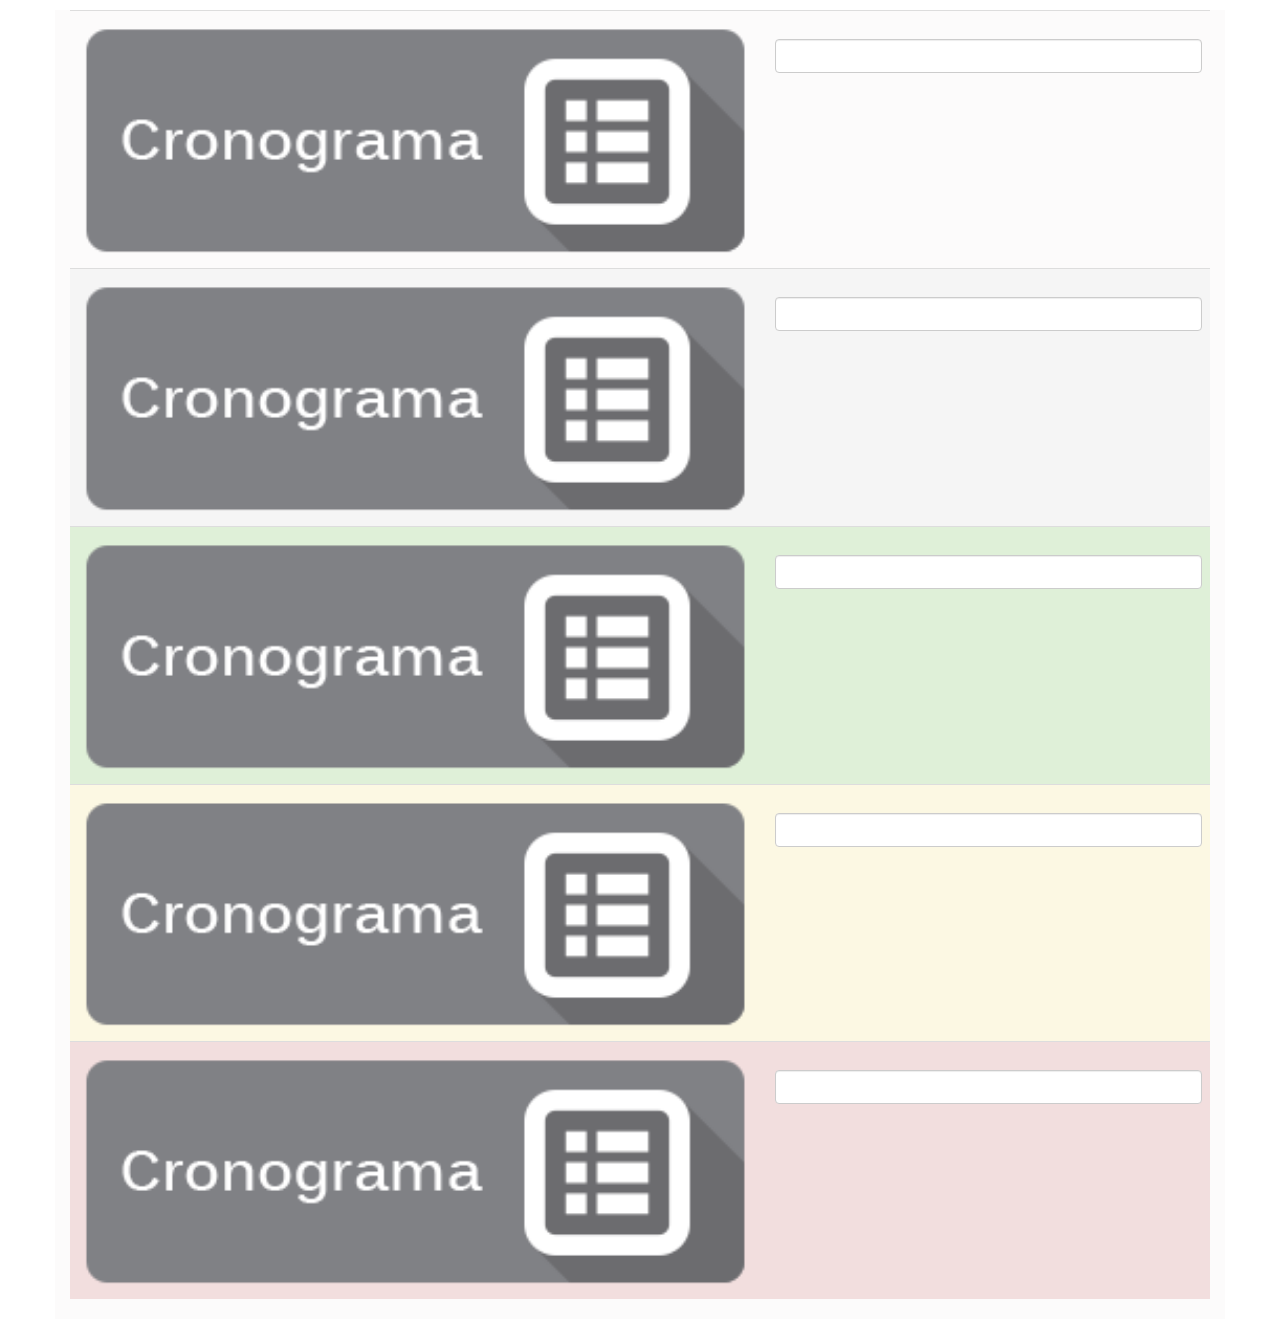
<file: 09 arras.html>
<!DOCTYPE html>
<html lang="es">
<head>
	<meta charset="utf-8">
	<title>Inicio :: Tecno-Libre</title>
	<meta name="viewport" content="width=device-width, initial-scale=1.0">
	<meta name="description" content="">
	<meta name="author" content="">

	<!--link rel="stylesheet/less" href="less/bootstrap.less" type="text/css" /-->
	<!--link rel="stylesheet/less" href="less/responsive.less" type="text/css" /-->
	<!--script src="js/less-1.3.3.min.js"></script-->
	<!--append ‘#!watch’ to the browser URL, then refresh the page. -->
	
	<link href="./assets/css/bootstrap.min.css" rel="stylesheet">
	<link href="./assets/css/style.css" rel="stylesheet">

  	<!--[if lt IE 9]>
    <script src="js/html5shiv.js"></script>
    <![endif]-->

    <!-- Fav and touch icons  #DDD9D9 -->
    <link rel="apple-touch-icon-precomposed" sizes="144x144" href="./assets/img/apple-touch-icon-144-precomposed.png">
    <link rel="apple-touch-icon-precomposed" sizes="114x114" href="./assets/img/apple-touch-icon-114-precomposed.png">
    <link rel="apple-touch-icon-precomposed" sizes="72x72" href="./assets/img/apple-touch-icon-72-precomposed.png">
    <link rel="apple-touch-icon-precomposed" href="./assets/img/apple-touch-icon-57-precomposed.png">
    <link rel="shortcut icon" href="./assets/img/favicon.png">

    <script type="text/javascript" src="./assets/js/jquery.min.js"></script>
    <script type="text/javascript" src="./assets/js/bootstrap.min.js"></script>
    <script type="text/javascript" src="./assets/js/scripts.js"></script>
</head>

<body>
	<div class="container">
		<table class="table table-hover">
				<tbody>
					<tr>
						<td>
							<img width="100%" src="assets/img/1.png" />
						</td>
						<td>
							<br><input class="form-control"/>
						</td>
					</tr>
					<tr class="active">
						<td>
							<img width="100%" src="assets/img/1.png" />
						</td>
						<td>
							<br><input class="form-control"/>
						</td>
					</tr>
					<tr class="success">
						<td>
							<img width="100%" src="assets/img/1.png" />
						</td>
						<td>
							<br><input class="form-control"/>
						</td>
					</tr>
					<tr class="warning">
						<td>
							<img width="100%" src="assets/img/1.png" />
						</td>
						<td>
							<br><input class="form-control"/>
						</td>
					</tr>
					<tr class="danger">
						<td>
							<img width="100%" src="assets/img/1.png" />
						</td>
						<td>
							<br><input class="form-control"/>
						</td>
					</tr>
				</tbody>
			</table>
	</div>
</body>
</html>
</file>
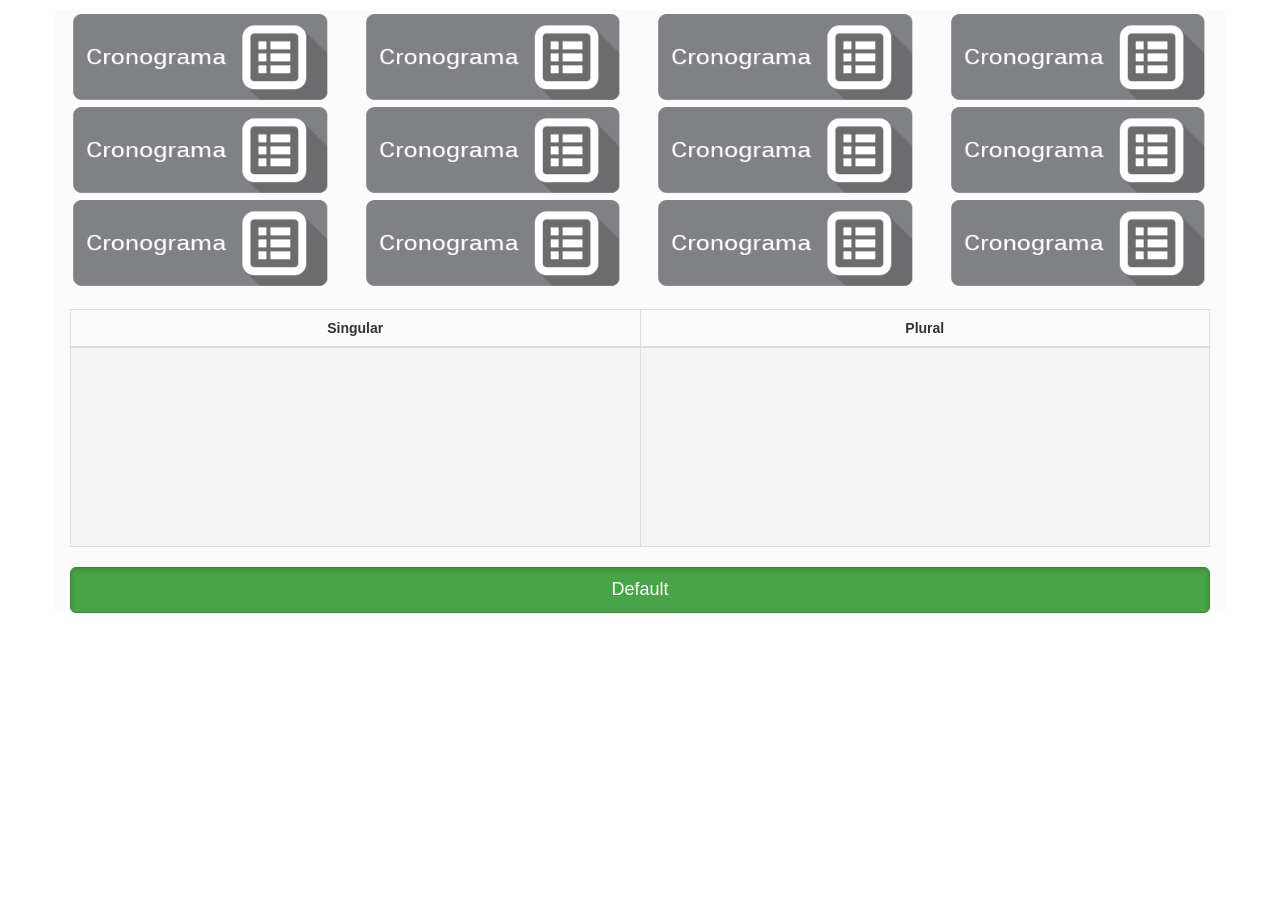
<file: 10 sinplu.html>
<!DOCTYPE html>
<html lang="es">
<head>
	<meta charset="utf-8">
	<title>Inicio :: Tecno-Libre</title>
	<meta name="viewport" content="width=device-width, initial-scale=1.0">
	<meta name="description" content="">
	<meta name="author" content="">

	<!--link rel="stylesheet/less" href="less/bootstrap.less" type="text/css" /-->
	<!--link rel="stylesheet/less" href="less/responsive.less" type="text/css" /-->
	<!--script src="js/less-1.3.3.min.js"></script-->
	<!--append ‘#!watch’ to the browser URL, then refresh the page. -->
	
	<link href="./assets/css/bootstrap.min.css" rel="stylesheet">
	<link href="./assets/css/style.css" rel="stylesheet">

  	<!--[if lt IE 9]>
    <script src="js/html5shiv.js"></script>
    <![endif]-->

    <!-- Fav and touch icons  #DDD9D9 -->
    <link rel="apple-touch-icon-precomposed" sizes="144x144" href="./assets/img/apple-touch-icon-144-precomposed.png">
    <link rel="apple-touch-icon-precomposed" sizes="114x114" href="./assets/img/apple-touch-icon-114-precomposed.png">
    <link rel="apple-touch-icon-precomposed" sizes="72x72" href="./assets/img/apple-touch-icon-72-precomposed.png">
    <link rel="apple-touch-icon-precomposed" href="./assets/img/apple-touch-icon-57-precomposed.png">
    <link rel="shortcut icon" href="./assets/img/favicon.png">

    <script type="text/javascript" src="./assets/js/jquery.min.js"></script>
    <script type="text/javascript" src="./assets/js/bootstrap.min.js"></script>
    <script type="text/javascript" src="./assets/js/scripts.js"></script>
</head>

<body>
	<div class="container">
		<div class="row clearfix">
			<div class="col-md-3 column"><img class="im" src="assets/img/1.png">
			</div>
			<div class="col-md-3 column"><img class="im" src="assets/img/1.png">
			</div>
			<div class="col-md-3 column"><img class="im" src="assets/img/1.png">
			</div>
			<div class="col-md-3 column"><img class="im" src="assets/img/1.png">
			</div>
		</div>
		<div class="row clearfix">
			<div class="col-md-3 column"><img class="im" src="assets/img/1.png">
			</div>
			<div class="col-md-3 column"><img class="im" src="assets/img/1.png">
			</div>
			<div class="col-md-3 column"><img class="im" src="assets/img/1.png">
			</div>
			<div class="col-md-3 column"><img class="im" src="assets/img/1.png">
			</div>
		</div>
		<div class="row clearfix">
			<div class="col-md-3 column"><img class="im" src="assets/img/1.png">
			</div>
			<div class="col-md-3 column"><img class="im" src="assets/img/1.png">
			</div>
			<div class="col-md-3 column"><img class="im" src="assets/img/1.png">
			</div>
			<div class="col-md-3 column"><img class="im" src="assets/img/1.png">
			</div>
		</div>
		<br>
	<div class="row clearfix">
		<div class="col-md-12 column">
			<table class="table table-bordered">
				<thead>
					<tr>
						<th width="50%"  class="tab">
							Singular
						</th>
						<th width="50%" class="tab">
							Plural
						</th>
					</tr>
				</thead>
				<tbody>
					<tr class="active">
						<td height="200px;">
							
						</td>
						<td>
							
						</td>
					</tr>
				</tbody>
			</table>
			<button type="button" class="btn btn-block active btn-lg btn-success">Default</button>
		</div>
	</div>
	</div>
</body>
</html>
</file>
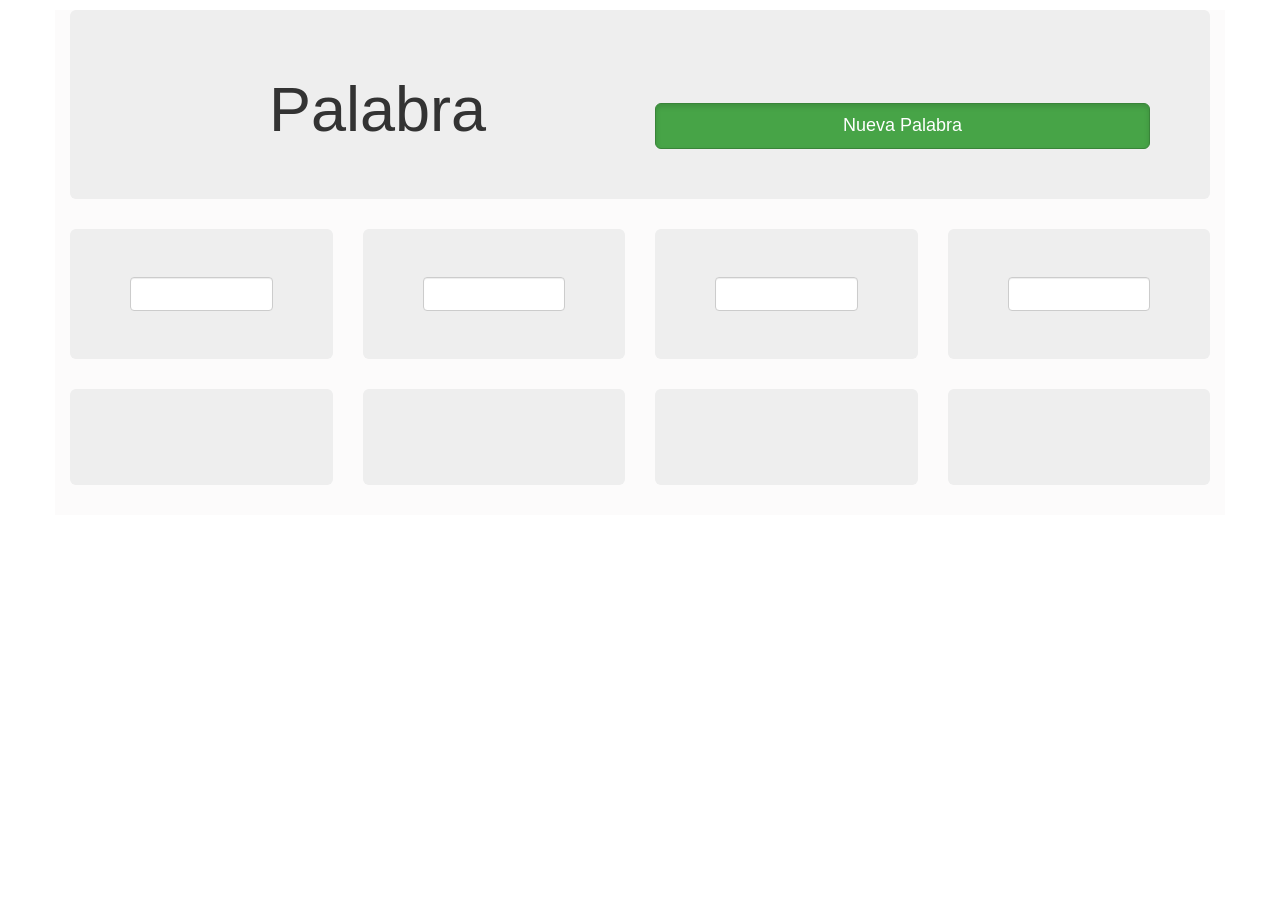
<file: 11 cada palabra.html>
<!DOCTYPE html>
<html lang="es">
<head>
	<meta charset="utf-8">
	<title>Inicio :: Tecno-Libre</title>
	<meta name="viewport" content="width=device-width, initial-scale=1.0">
	<meta name="description" content="">
	<meta name="author" content="">

	<!--link rel="stylesheet/less" href="less/bootstrap.less" type="text/css" /-->
	<!--link rel="stylesheet/less" href="less/responsive.less" type="text/css" /-->
	<!--script src="js/less-1.3.3.min.js"></script-->
	<!--append ‘#!watch’ to the browser URL, then refresh the page. -->
	
	<link href="./assets/css/bootstrap.min.css" rel="stylesheet">
	<link href="./assets/css/style.css" rel="stylesheet">

  	<!--[if lt IE 9]>
    <script src="js/html5shiv.js"></script>
    <![endif]-->

    <!-- Fav and touch icons  #DDD9D9 -->
    <link rel="apple-touch-icon-precomposed" sizes="144x144" href="./assets/img/apple-touch-icon-144-precomposed.png">
    <link rel="apple-touch-icon-precomposed" sizes="114x114" href="./assets/img/apple-touch-icon-114-precomposed.png">
    <link rel="apple-touch-icon-precomposed" sizes="72x72" href="./assets/img/apple-touch-icon-72-precomposed.png">
    <link rel="apple-touch-icon-precomposed" href="./assets/img/apple-touch-icon-57-precomposed.png">
    <link rel="shortcut icon" href="./assets/img/favicon.png">

    <script type="text/javascript" src="./assets/js/jquery.min.js"></script>
    <script type="text/javascript" src="./assets/js/bootstrap.min.js"></script>
    <script type="text/javascript" src="./assets/js/scripts.js"></script>
</head>

<body>
	<div class="container">
		<div class="jumbotron">
			<div class="row clearfix">
				<div class="col-md-6 column">
					<span><h1 align="center">Palabra</h1></span>
				</div>
				<div class="col-md-6 column"><br>
					<button type="button" class="btn btn-block active btn-lg btn-success">Nueva Palabra</button>
				</div>
			</div>
			</div>
		<div class="row clearfix">
			<div class="col-md-3 column">
				<div class="jumbotron"><input class="form-control"/>
				</div>
			</div>
			<div class="col-md-3 column">
				<div class="jumbotron"><input class="form-control"/>
				</div>
			</div>
			<div class="col-md-3 column">
				<div class="jumbotron"><input class="form-control"/>	
				</div>
			</div>
			<div class="col-md-3 column">
				<div class="jumbotron"><input class="form-control"/>
				</div>
			</div>
		</div>
		<div class="row clearfix">
			<div class="col-md-3 column">
				<div class="jumbotron">
				</div>
			</div>
			<div class="col-md-3 column">
				<div class="jumbotron">
				</div>
			</div>
			<div class="col-md-3 column">
				<div class="jumbotron">	
				</div>
			</div>
			<div class="col-md-3 column">
				<div class="jumbotron">
				</div>
			</div>
		</div>
	</div>
</body>
</html>
</file>
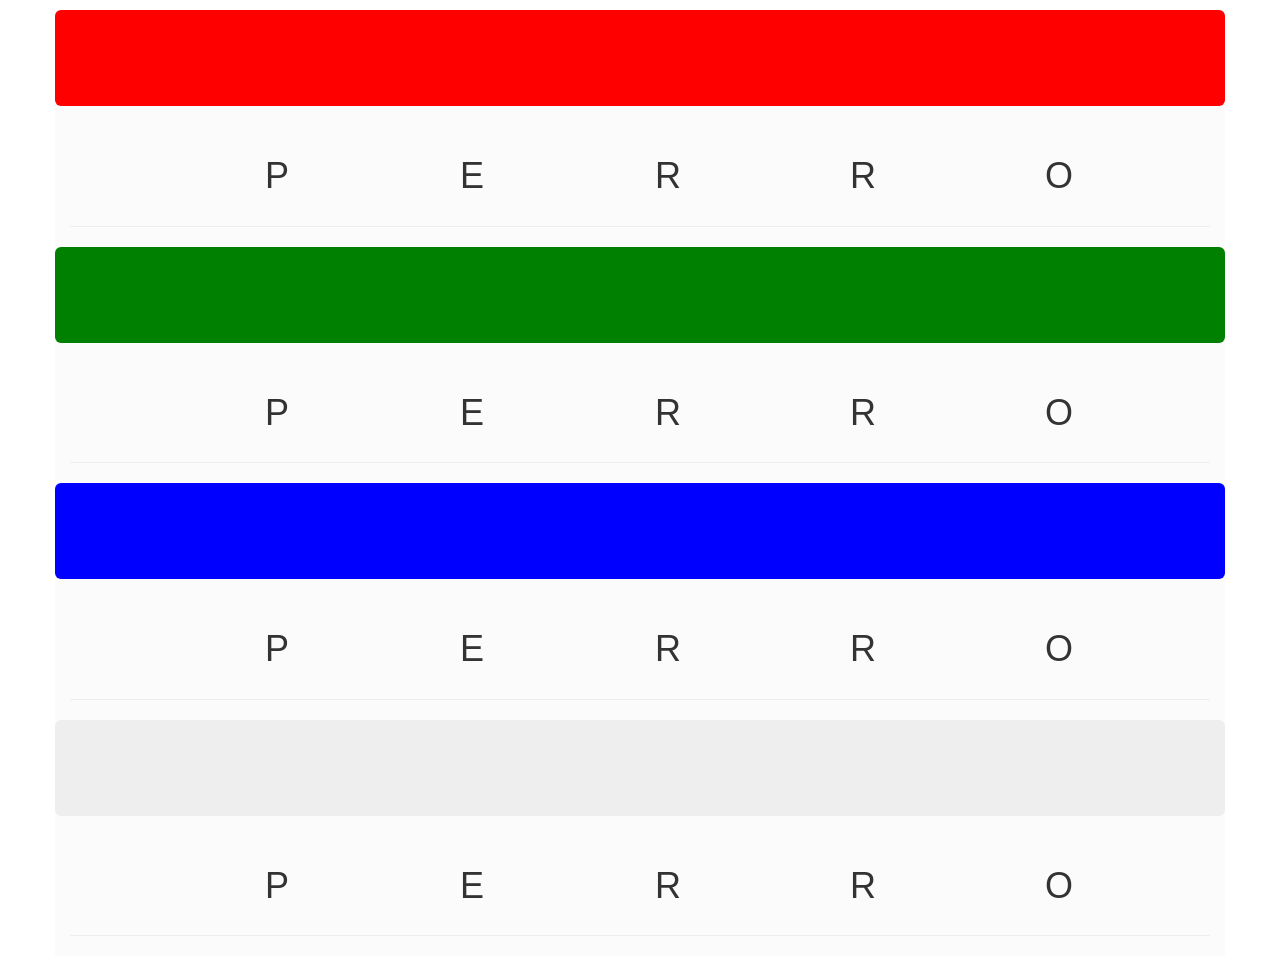
<file: 12 camino deletras.html>
<!DOCTYPE html>
<html lang="es">
<head>
	<meta charset="utf-8">
	<title>Inicio :: Tecno-Libre</title>
	<meta name="viewport" content="width=device-width, initial-scale=1.0">
	<meta name="description" content="">
	<meta name="author" content="">

	<!--link rel="stylesheet/less" href="less/bootstrap.less" type="text/css" /-->
	<!--link rel="stylesheet/less" href="less/responsive.less" type="text/css" /-->
	<!--script src="js/less-1.3.3.min.js"></script-->
	<!--append ‘#!watch’ to the browser URL, then refresh the page. -->
	
	<link href="./assets/css/bootstrap.min.css" rel="stylesheet">
	<link href="./assets/css/style.css" rel="stylesheet">

  	<!--[if lt IE 9]>
    <script src="js/html5shiv.js"></script>
    <![endif]-->

    <!-- Fav and touch icons  #DDD9D9 -->
    <link rel="apple-touch-icon-precomposed" sizes="144x144" href="./assets/img/apple-touch-icon-144-precomposed.png">
    <link rel="apple-touch-icon-precomposed" sizes="114x114" href="./assets/img/apple-touch-icon-114-precomposed.png">
    <link rel="apple-touch-icon-precomposed" sizes="72x72" href="./assets/img/apple-touch-icon-72-precomposed.png">
    <link rel="apple-touch-icon-precomposed" href="./assets/img/apple-touch-icon-57-precomposed.png">
    <link rel="shortcut icon" href="./assets/img/favicon.png">

    <script type="text/javascript" src="./assets/js/jquery.min.js"></script>
    <script type="text/javascript" src="./assets/js/bootstrap.min.js"></script>
    <script type="text/javascript" src="./assets/js/scripts.js"></script>
</head>

<body>
	<div class="container">
		<div class="row clearfix">
			<div class="col-md-12 column">
				<div class="row clearfix">
					<div class="jumbotron" style="background-color:red;">
					<div class="col-md-2 column"><span></span>
					</div>
					<div class="col-md-2 column"><span></span>
					</div>
					<div class="col-md-2 column"><span></span>
					</div>
					<div class="col-md-2 column"><span></span>
					</div>
					<div class="col-md-2 column"><span></span>
					</div>
					</div>
				</div>
				<div class="row clearfix">
					<div class="col-md-2 column"><h1></h1>
					</div>
					<div class="col-md-2 column"><h1>P</h1>
					</div>
					<div class="col-md-2 column"><h1>E</h1>
					</div>
					<div class="col-md-2 column"><h1>R</h1>
					</div>
					<div class="col-md-2 column"><h1>R</h1>
					</div>
					<div class="col-md-2 column"><h1>O</h1>
					</div>
				</div>
			</div>
		</div><hr>
		<div class="row clearfix">
			<div class="col-md-12 column">
				<div class="row clearfix">
					<div class="jumbotron" style="background-color:green;">
					<div class="col-md-2 column"><span></span>
					</div>
					<div class="col-md-2 column"><span></span>
					</div>
					<div class="col-md-2 column"><span></span>
					</div>
					<div class="col-md-2 column"><span></span>
					</div>
					<div class="col-md-2 column"><span></span>
					</div>
					</div>
				</div>
				<div class="row clearfix">
					<div class="col-md-2 column"><h1></h1>
					</div>
					<div class="col-md-2 column"><h1>P</h1>
					</div>
					<div class="col-md-2 column"><h1>E</h1>
					</div>
					<div class="col-md-2 column"><h1>R</h1>
					</div>
					<div class="col-md-2 column"><h1>R</h1>
					</div>
					<div class="col-md-2 column"><h1>O</h1>
					</div>
				</div>
			</div>
		</div><hr>
		<div class="row clearfix">
			<div class="col-md-12 column">
				<div class="row clearfix">
					<div class="jumbotron" style="background-color:blue;">
					<div class="col-md-2 column"><span></span>
					</div>
					<div class="col-md-2 column"><span></span>
					</div>
					<div class="col-md-2 column"><span></span>
					</div>
					<div class="col-md-2 column"><span></span>
					</div>
					<div class="col-md-2 column"><span></span>
					</div>
					</div>
				</div>
				<div class="row clearfix">
					<div class="col-md-2 column"><h1></h1>
					</div>
					<div class="col-md-2 column"><h1>P</h1>
					</div>
					<div class="col-md-2 column"><h1>E</h1>
					</div>
					<div class="col-md-2 column"><h1>R</h1>
					</div>
					<div class="col-md-2 column"><h1>R</h1>
					</div>
					<div class="col-md-2 column"><h1>O</h1>
					</div>
				</div>
			</div>
		</div><hr>
		<div class="row clearfix">
			<div class="col-md-12 column">
				<div class="row clearfix">
					<div class="jumbotron">
					<div class="col-md-2 column"><span></span>
					</div>
					<div class="col-md-2 column"><span></span>
					</div>
					<div class="col-md-2 column"><span></span>
					</div>
					<div class="col-md-2 column"><span></span>
					</div>
					<div class="col-md-2 column"><span></span>
					</div>
					</div>
				</div>
				<div class="row clearfix">
					<div class="col-md-2 column"><h1></h1>
					</div>
					<div class="col-md-2 column"><h1>P</h1>
					</div>
					<div class="col-md-2 column"><h1>E</h1>
					</div>
					<div class="col-md-2 column"><h1>R</h1>
					</div>
					<div class="col-md-2 column"><h1>R</h1>
					</div>
					<div class="col-md-2 column"><h1>O</h1>
					</div>
				</div>
			</div>
		</div><hr>	
	</div>
</body>
</html>
</file>
<file: template/css/nicdark_responsive.css>
/*ipad land*/
@media only screen and (min-width: 960px) and (max-width: 1199px) {
	.nicdark_container{width:960px;}
	.grid_1 {width:60px;}.grid_2 {width:140px;}.grid_3 {width:220px;}.grid_4 {width:300px;}.grid_5 {width:380px;}.grid_6 {width:460px;}.grid_7 {width:540px;}.grid_8 {width:620px;}.grid_9 {width:700px;}.grid_10 {width:780px;}.grid_11 {width:860px;}.grid_12 {width:940px;}	

	/*some class*/
	.nicdark_disable_marginleft_ipadland, .nicdark_disable_marginleft_responsive{ margin-left: 0px !important; }
	.nicdark_aligncenter_ipadland, .nicdark_aligncenter_responsive { text-align: center !important; }
	.nicdark_width100_ipadland, .nicdark_width100_responsive { width: 100% !important; }

	/*disable float*/
	.nicdark_disable_floatleft_ipadland { float: initial !important; }
	.nicdark_disable_floatright_ipadland { float: initial !important; }

	/*boxed*/
	.nicdark_site_boxed, .nicdark_menu_boxed{ width: 980px !important; }

	/*display*/
	.nicdark_displaynone_ipadland, .nicdark_displaynone_responsive{ display: none; }
	.nicdark_displaynone_desktop { display: block !important; }

	/*navigation*/
	.slowup{ -webkit-animation: none; animation: none; margin-top: 0px !important; }
	.slowdown{ -webkit-animation: none; animation: none; margin-top: 0px !important; }
	.tinynav{ display:none; }


	/*megamenu*/
	.nicdark_megamenu .mm_grid_3{ width: 235px !important; }
	.nicdark_megamenu .mm_grid_4{ width: 313px !important; }
	.nicdark_megamenu .mm_grid_6{ width: 470px !important; }
	.nicdark_megamenu > ul{ width: 940px !important; margin-left: -470px !important; }
	/*megamenu*/

}
/*ipad potr*/
@media only screen and (min-width: 768px) and (max-width: 959px) {
	.nicdark_container {width:744px;}
	.grid_1 {width:42px;}.grid_2 {width:104px;}.grid_3 {width:166px;}.grid_4 {width:228px;}.grid_5 {width:290px;}.grid_6 {width:352px;}.grid_7 {width:414px;}.grid_8 {width:476px;}.grid_9 {width:538px;}.grid_10 {width:600px;}.grid_11 {width:662px;}.grid_12 {width:724px;}

	/*some class*/
	.nicdark_disable_marginleft_ipadpotr, .nicdark_disable_marginleft_responsive{ margin-left: 0px !important; }
	.nicdark_aligncenter_ipadpotr, .nicdark_aligncenter_responsive { text-align: center !important; }
	.nicdark_width100_ipadpotr, .nicdark_width100_responsive { width: 100% !important; }

	/*disable float*/
	.nicdark_disable_floatleft_ipadpotr { float: initial !important; }
	.nicdark_disable_floatright_ipadpotr { float: initial !important; }

	/*boxed*/
	.nicdark_site_boxed, .nicdark_menu_boxed{ width: 788px !important; }

	/*display*/
	.nicdark_displaynone_ipadpotr, .nicdark_displaynone_responsive{ display: none !important; }
	.nicdark_displaynone_desktop { display: block !important; }

	/*navigation*/
	.slowup{ -webkit-animation: none; animation: none; margin-top: 0px !important; }
	.slowdown{ -webkit-animation: none; animation: none; margin-top: 0px !important; }
	.tinynav{ display:block; }
	.nicdark_menu{ display:none; }


}
/*iphone land*/
@media only screen and (min-width: 480px) and (max-width: 767px) {
	body{ -webkit-text-size-adjust:none; }		
	.nicdark_container {width:460px;}
	.grid_1,.grid_2,.grid_3,.grid_4,.grid_5,.grid_6,.grid_7,.grid_8,.grid_9,.grid_10,.grid_11,.grid_12{ width: 440px; }
	.grid.percentage{ width: 100%; }
	.nicdark_width_percentage10,.nicdark_width_percentage20,.nicdark_width_percentage25,.nicdark_width_percentage30,.nicdark_width_percentage40,.nicdark_width_percentage50,.nicdark_width_percentage60,.nicdark_width_percentage70,.nicdark_width_percentage80,.nicdark_width_percentage90,.nicdark_width_percentage100 { width: 100% !important; }


	/*some class*/
	.nicdark_disable_marginleft_iphoneland, .nicdark_disable_marginleft_responsive{ margin-left: 0px !important; }
	.nicdark_marginleft20_iphoneland { margin-left: 20px !important; }
	.nicdark_aligncenter_iphoneland, .nicdark_aligncenter_responsive { text-align: center !important; }
	.nicdark_width100_iphoneland, .nicdark_width100_responsive { width: 100% !important; }

	/*disable float*/
	.nicdark_disable_floatleft_iphoneland { float: initial !important; }
	.nicdark_disable_floatright_iphoneland { float: initial !important; }

	/*boxed*/
	.nicdark_site_boxed, .nicdark_menu_boxed{ width: 500px !important; }

	/*display*/
	.nicdark_displaynone_iphoneland, .nicdark_displaynone_responsive{ display: none; }
	.nicdark_displaynone_desktop { display: block !important; }


	/*navigation*/
	.slowup{ -webkit-animation: none; animation: none; margin-top: 0px !important; }
	.slowdown{ -webkit-animation: none; animation: none; margin-top: 0px !important; }
	.tinynav{ display:block; }
	.nicdark_menu{ display:none; }

}
/*iphone potr*/
@media only screen and (min-width: 320px) and (max-width: 479px){
	body{ -webkit-text-size-adjust:none; }
	.nicdark_container{ width:300px;}
	.grid_1,.grid_2,.grid_3,.grid_4,.grid_5,.grid_6,.grid_7,.grid_8,.grid_9,.grid_10,.grid_11,.grid_12{ width: 280px; }	
	.grid.percentage{ width: 100%; }
	.nicdark_width_percentage10,.nicdark_width_percentage20,.nicdark_width_percentage25,.nicdark_width_percentage30,.nicdark_width_percentage40,.nicdark_width_percentage50,.nicdark_width_percentage60,.nicdark_width_percentage70,.nicdark_width_percentage80,.nicdark_width_percentage90,.nicdark_width_percentage100 { width: 100% !important; }

	
	/*some class*/
	.nicdark_disable_marginleft_iphonepotr, .nicdark_disable_marginleft_responsive { margin-left: 0px !important; }
	.nicdark_marginleft20_iphonepotr { margin-left: 20px !important; }
	.nicdark_aligncenter_iphonepotr, .nicdark_aligncenter_responsive { text-align: center !important; }
	.nicdark_width100_iphonepotr, .nicdark_width100_responsive { width: 100% !important; }

	/*disable float*/
	.nicdark_disable_floatleft_iphonepotr { float: initial !important; }
	.nicdark_disable_floatright_iphonepotr { float: initial !important; }

	/*boxed*/
	.nicdark_site_boxed, .nicdark_menu_boxed{ width: 340px !important; }

	/*display*/
	.nicdark_displaynone_iphonepotr, .nicdark_displaynone_responsive{ display: none; }
	.nicdark_displaynone_desktop { display: block !important; }


	/*navigation*/
	.slowup{ -webkit-animation: none; animation: none; margin-top: 0px !important; }
	.slowdown{ -webkit-animation: none; animation: none; margin-top: 0px !important; }
	.tinynav{ display:block; }
	.nicdark_menu{ display:none; }
}
</file>
<file: template/css/revslider/settings.css>
/*-----------------------------------------------------------------------------

KENBURNER RESPONSIVE BASIC STYLES OF HTML DOCUMENT

Screen Stylesheet

version:   	1.0
date:      	07/27/11
author:		themepunch
email:     	support@themepunch.com
website:   	http://www.themepunch.com
-----------------------------------------------------------------------------*/

.boxedcontainer		{	max-width: 1170px; margin:auto; padding:0px 30px;}

/*********************************************
	-	SETTINGS FOR BANNER CONTAINERS	-
**********************************************/

.tp-banner-container{
	width:100%;
	position:relative;
	padding:0;

}

.tp-banner{
	width:100%;
	position:relative;
}

.tp-banner-fullscreen-container {
		width:100%;
		position:relative;
		padding:0;
}






/*-----------------------------------------------------------------------------

	-	Revolution Slider 4.1 Captions -

		Screen Stylesheet

version:   	1.4.5
date:      	27/11/13
author:		themepunch
email:     	info@themepunch.com
website:   	http://www.themepunch.com
-----------------------------------------------------------------------------*/



/*************************
	-	CAPTIONS	-
**************************/

.tp-static-layers	{	position:absolute; z-index:505; top:0px;left:0px}

.tp-hide-revslider,.tp-caption.tp-hidden-caption	{	visibility:hidden !important; display:none !important}


.tp-caption { z-index:1; white-space:nowrap}

.tp-caption-demo .tp-caption	{	position:relative !important; display:inline-block; margin-bottom:10px; margin-right:20px !important}


.tp-caption.whitedivider3px {

	color: #000000;
	text-shadow: none;
	background-color: rgb(255, 255, 255);
	background-color: rgba(255, 255, 255, 1);
	text-decoration: none;
	min-width: 408px;
	min-height: 3px;
	background-position: initial initial;
	background-repeat: initial initial;
	border-width: 0px;
	border-color: #000000;
	border-style: none;
}


.tp-caption.finewide_large_white {
color:#ffffff;
text-shadow:none;
font-size:60px;
line-height:60px;
font-weight:300;
font-family:"Open Sans", sans-serif;
background-color:transparent;
text-decoration:none;
text-transform:uppercase;
letter-spacing:8px;
border-width:0px;
border-color:rgb(0, 0, 0);
border-style:none;
}

.tp-caption.whitedivider3px {
color:#000000;
text-shadow:none;
background-color:rgb(255, 255, 255);
background-color:rgba(255, 255, 255, 1);
text-decoration:none;
font-size:0px;
line-height:0;
min-width:468px;
min-height:3px;
border-width:0px;
border-color:rgb(0, 0, 0);
border-style:none;
}

.tp-caption.finewide_medium_white {
color:#ffffff;
text-shadow:none;
font-size:37px;
line-height:37px;
font-weight:300;
font-family:"Open Sans", sans-serif;
background-color:transparent;
text-decoration:none;
text-transform:uppercase;
letter-spacing:5px;
border-width:0px;
border-color:rgb(0, 0, 0);
border-style:none;
}

.tp-caption.boldwide_small_white {
font-size:25px;
line-height:25px;
font-weight:800;
font-family:"Open Sans", sans-serif;
color:rgb(255, 255, 255);
text-decoration:none;
background-color:transparent;
text-shadow:none;
text-transform:uppercase;
letter-spacing:5px;
border-width:0px;
border-color:rgb(0, 0, 0);
border-style:none;
}

.tp-caption.whitedivider3px_vertical {
color:#000000;
text-shadow:none;
background-color:rgb(255, 255, 255);
background-color:rgba(255, 255, 255, 1);
text-decoration:none;
font-size:0px;
line-height:0;
min-width:3px;
min-height:130px;
border-width:0px;
border-color:rgb(0, 0, 0);
border-style:none;
}

.tp-caption.finewide_small_white {
color:#ffffff;
text-shadow:none;
font-size:25px;
line-height:25px;
font-weight:300;
font-family:"Open Sans", sans-serif;
background-color:transparent;
text-decoration:none;
text-transform:uppercase;
letter-spacing:5px;
border-width:0px;
border-color:rgb(0, 0, 0);
border-style:none;
}

.tp-caption.finewide_verysmall_white_mw {
font-size:13px;
line-height:25px;
font-weight:400;
font-family:"Open Sans", sans-serif;
color:#ffffff;
text-decoration:none;
background-color:transparent;
text-shadow:none;
text-transform:uppercase;
letter-spacing:5px;
max-width:470px;
white-space:normal !important;
border-width:0px;
border-color:rgb(0, 0, 0);
border-style:none;
}

.tp-caption.lightgrey_divider {
text-decoration:none;
background-color:rgb(235, 235, 235);
background-color:rgba(235, 235, 235, 1);
width:370px;
height:3px;
background-position:initial initial;
background-repeat:initial initial;
border-width:0px;
border-color:rgb(34, 34, 34);
border-style:none;
}

.tp-caption.finewide_large_white {
color: #FFF;
text-shadow: none;
font-size: 60px;
line-height: 60px;
font-weight: 300;
font-family: "Open Sans", sans-serif;
background-color: rgba(0, 0, 0, 0);
text-decoration: none;
text-transform: uppercase;
letter-spacing: 8px;
border-width: 0px;
border-color: #000;
border-style: none;
}

.tp-caption.finewide_medium_white {
color: #FFF;
text-shadow: none;
font-size: 34px;
line-height: 34px;
font-weight: 300;
font-family: "Open Sans", sans-serif;
background-color: rgba(0, 0, 0, 0);
text-decoration: none;
text-transform: uppercase;
letter-spacing: 5px;
border-width: 0px;
border-color: #000;
border-style: none;
}

.tp-caption.huge_red {
position:absolute;
color:rgb(223,75,107);
font-weight:400;
font-size:150px;
line-height:130px;
font-family: 'Oswald', sans-serif;
margin:0px;
border-width:0px;
border-style:none;
white-space:nowrap;
background-color:rgb(45,49,54);
padding:0px;
}

.tp-caption.middle_yellow {
position:absolute;
color:rgb(251,213,114);
font-weight:600;
font-size:50px;
line-height:50px;
font-family: 'Open Sans', sans-serif;
margin:0px;
border-width:0px;
border-style:none;
white-space:nowrap;
}

.tp-caption.huge_thin_yellow {
	position:absolute;
color:rgb(251,213,114);
font-weight:300;
font-size:90px;
line-height:90px;
font-family: 'Open Sans', sans-serif;
margin:0px;
letter-spacing: 20px;
border-width:0px;
border-style:none;
white-space:nowrap;
}

.tp-caption.big_dark {
position:absolute;
color:#333;
font-weight:700;
font-size:70px;
line-height:70px;
font-family:"Open Sans";
margin:0px;
border-width:0px;
border-style:none;
white-space:nowrap;
}

.tp-caption.medium_dark {
position:absolute;
color:#333;
font-weight:300;
font-size:40px;
line-height:40px;
font-family:"Open Sans";
margin:0px;
letter-spacing: 5px;
border-width:0px;
border-style:none;
white-space:nowrap;
}


.tp-caption.medium_grey {
position:absolute;
color:#fff;
text-shadow:0px 2px 5px rgba(0, 0, 0, 0.5);
font-weight:700;
font-size:20px;
line-height:20px;
font-family:Arial;
padding:2px 4px;
margin:0px;
border-width:0px;
border-style:none;
background-color:#888;
white-space:nowrap;
}

.tp-caption.small_text {
position:absolute;
color:#fff;
text-shadow:0px 2px 5px rgba(0, 0, 0, 0.5);
font-weight:700;
font-size:14px;
line-height:20px;
font-family:Arial;
margin:0px;
border-width:0px;
border-style:none;
white-space:nowrap;
}

.tp-caption.medium_text {
position:absolute;
color:#fff;
text-shadow:0px 2px 5px rgba(0, 0, 0, 0.5);
font-weight:700;
font-size:20px;
line-height:20px;
font-family:Arial;
margin:0px;
border-width:0px;
border-style:none;
white-space:nowrap;
}


.tp-caption.large_bold_white_25 {
font-size:55px;
line-height:65px;
font-weight:700;
font-family:"Open Sans";
color:#fff;
text-decoration:none;
background-color:transparent;
text-align:center;
text-shadow:#000 0px 5px 10px;
border-width:0px;
border-color:rgb(255, 255, 255);
border-style:none;
}

.tp-caption.medium_text_shadow {
font-size:25px;
line-height:25px;
font-weight:600;
font-family:"Open Sans";
color:#fff;
text-decoration:none;
background-color:transparent;
text-align:center;
text-shadow:#000 0px 5px 10px;
border-width:0px;
border-color:rgb(255, 255, 255);
border-style:none;
}

.tp-caption.large_text {
position:absolute;
color:#fff;
text-shadow:0px 2px 5px rgba(0, 0, 0, 0.5);
font-weight:700;
font-size:40px;
line-height:40px;
font-family:Arial;
margin:0px;
border-width:0px;
border-style:none;
white-space:nowrap;
}

.tp-caption.medium_bold_grey {
font-size:30px;
line-height:30px;
font-weight:800;
font-family:"Open Sans";
color:rgb(102, 102, 102);
text-decoration:none;
background-color:transparent;
text-shadow:none;
margin:0px;
padding:1px 4px 0px;
border-width:0px;
border-color:rgb(255, 214, 88);
border-style:none;
}

.tp-caption.very_large_text {
position:absolute;
color:#fff;
text-shadow:0px 2px 5px rgba(0, 0, 0, 0.5);
font-weight:700;
font-size:60px;
line-height:60px;
font-family:Arial;
margin:0px;
border-width:0px;
border-style:none;
white-space:nowrap;
letter-spacing:-2px;
}

.tp-caption.very_big_white {
position:absolute;
color:#fff;
text-shadow:none;
font-weight:800;
font-size:60px;
line-height:60px;
font-family:Arial;
margin:0px;
border-width:0px;
border-style:none;
white-space:nowrap;
padding:0px 4px;
padding-top:1px;
background-color:#000;
}

.tp-caption.very_big_black {
position:absolute;
color:#000;
text-shadow:none;
font-weight:700;
font-size:60px;
line-height:60px;
font-family:Arial;
margin:0px;
border-width:0px;
border-style:none;
white-space:nowrap;
padding:0px 4px;
padding-top:1px;
background-color:#fff;
}

.tp-caption.modern_medium_fat {
position:absolute;
color:#000;
text-shadow:none;
font-weight:800;
font-size:24px;
line-height:20px;
font-family:"Open Sans", sans-serif;
margin:0px;
border-width:0px;
border-style:none;
white-space:nowrap;
}

.tp-caption.modern_medium_fat_white {
position:absolute;
color:#fff;
text-shadow:none;
font-weight:800;
font-size:24px;
line-height:20px;
font-family:"Open Sans", sans-serif;
margin:0px;
border-width:0px;
border-style:none;
white-space:nowrap;
}

.tp-caption.modern_medium_light {
position:absolute;
color:#000;
text-shadow:none;
font-weight:300;
font-size:24px;
line-height:20px;
font-family:"Open Sans", sans-serif;
margin:0px;
border-width:0px;
border-style:none;
white-space:nowrap;
}

.tp-caption.modern_big_bluebg {
position:absolute;
color:#fff;
text-shadow:none;
font-weight:800;
font-size:30px;
line-height:36px;
font-family:"Open Sans", sans-serif;
padding:3px 10px;
margin:0px;
border-width:0px;
border-style:none;
background-color:#4e5b6c;
letter-spacing:0;
}

.tp-caption.modern_big_redbg {
position:absolute;
color:#fff;
text-shadow:none;
font-weight:300;
font-size:30px;
line-height:36px;
font-family:"Open Sans", sans-serif;
padding:3px 10px;
padding-top:1px;
margin:0px;
border-width:0px;
border-style:none;
background-color:#de543e;
letter-spacing:0;
}

.tp-caption.modern_small_text_dark {
position:absolute;
color:#555;
text-shadow:none;
font-size:14px;
line-height:22px;
font-family:Arial;
margin:0px;
border-width:0px;
border-style:none;
white-space:nowrap;
}

.tp-caption.boxshadow {
-moz-box-shadow:0px 0px 20px rgba(0, 0, 0, 0.5);
-webkit-box-shadow:0px 0px 20px rgba(0, 0, 0, 0.5);
box-shadow:0px 0px 20px rgba(0, 0, 0, 0.5);
}

.tp-caption.black {
color:#000;
text-shadow:none;
}

.tp-caption.noshadow {
text-shadow:none;
}

.tp-caption a {
color:#ff7302;
text-shadow:none;
-webkit-transition:all 0.2s ease-out;
-moz-transition:all 0.2s ease-out;
-o-transition:all 0.2s ease-out;
-ms-transition:all 0.2s ease-out;
}

.tp-caption a:hover {
color:#ffa902;
}

.tp-caption.thinheadline_dark {
position:absolute;
color:rgba(0,0,0,0.85);
text-shadow:none;
font-weight:300;
font-size:30px;
line-height:30px;
font-family:"Open Sans";
background-color:transparent;
}

.tp-caption.thintext_dark {
position:absolute;
color:rgba(0,0,0,0.85);
text-shadow:none;
font-weight:300;
font-size:16px;
line-height:26px;
font-family:"Open Sans";
background-color:transparent;
}

.tp-caption.medium_bg_red a {
	color: #fff;
    text-decoration: none;
}

.tp-caption.medium_bg_red a:hover {
	color: #fff;
    text-decoration: underline;
}

.tp-caption.smoothcircle {
font-size:30px;
line-height:75px;
font-weight:800;
font-family:"Open Sans";
color:rgb(255, 255, 255);
text-decoration:none;
background-color:rgb(0, 0, 0);
background-color:rgba(0, 0, 0, 0.498039);
padding:50px 25px;
text-align:center;
border-radius:500px 500px 500px 500px;
border-width:0px;
border-color:rgb(0, 0, 0);
border-style:none;
}

.tp-caption.largeblackbg {
font-size:50px;
line-height:70px;
font-weight:300;
font-family:"Open Sans";
color:rgb(255, 255, 255);
text-decoration:none;
background-color:rgb(0, 0, 0);
padding:0px 20px 5px;
text-shadow:none;
border-width:0px;
border-color:rgb(255, 255, 255);
border-style:none;
}

.tp-caption.largepinkbg {
position:absolute;
color:#fff;
text-shadow:none;
font-weight:300;
font-size:50px;
line-height:70px;
font-family:"Open Sans";
background-color:#db4360;
padding:0px 20px;
-webkit-border-radius:0px;
-moz-border-radius:0px;
border-radius:0px;
}

.tp-caption.largewhitebg {
position:absolute;
color:#000;
text-shadow:none;
font-weight:300;
font-size:50px;
line-height:70px;
font-family:"Open Sans";
background-color:#fff;
padding:0px 20px;
-webkit-border-radius:0px;
-moz-border-radius:0px;
border-radius:0px;
}

.tp-caption.largegreenbg {
position:absolute;
color:#fff;
text-shadow:none;
font-weight:300;
font-size:50px;
line-height:70px;
font-family:"Open Sans";
background-color:#67ae73;
padding:0px 20px;
-webkit-border-radius:0px;
-moz-border-radius:0px;
border-radius:0px;
}

.tp-caption.excerpt {
font-size:36px;
line-height:36px;
font-weight:700;
font-family:Arial;
color:#ffffff;
text-decoration:none;
background-color:rgba(0, 0, 0, 1);
text-shadow:none;
margin:0px;
letter-spacing:-1.5px;
padding:1px 4px 0px 4px;
width:150px;
white-space:normal !important;
height:auto;
border-width:0px;
border-color:rgb(255, 255, 255);
border-style:none;
}

.tp-caption.large_bold_grey {
font-size:60px;
line-height:60px;
font-weight:800;
font-family:"Open Sans";
color:rgb(102, 102, 102);
text-decoration:none;
background-color:transparent;
text-shadow:none;
margin:0px;
padding:1px 4px 0px;
border-width:0px;
border-color:rgb(255, 214, 88);
border-style:none;
}

.tp-caption.medium_thin_grey {
font-size:34px;
line-height:30px;
font-weight:300;
font-family:"Open Sans";
color:rgb(102, 102, 102);
text-decoration:none;
background-color:transparent;
padding:1px 4px 0px;
text-shadow:none;
margin:0px;
border-width:0px;
border-color:rgb(255, 214, 88);
border-style:none;
}

.tp-caption.small_thin_grey {
font-size:18px;
line-height:26px;
font-weight:300;
font-family:"Open Sans";
color:rgb(117, 117, 117);
text-decoration:none;
background-color:transparent;
padding:1px 4px 0px;
text-shadow:none;
margin:0px;
border-width:0px;
border-color:rgb(255, 214, 88);
border-style:none;
}

.tp-caption.lightgrey_divider {
text-decoration:none;
background-color:rgba(235, 235, 235, 1);
width:370px;
height:3px;
background-position:initial initial;
background-repeat:initial initial;
border-width:0px;
border-color:rgb(34, 34, 34);
border-style:none;
}

.tp-caption.large_bold_darkblue {
font-size:58px;
line-height:60px;
font-weight:800;
font-family:"Open Sans";
color:rgb(52, 73, 94);
text-decoration:none;
background-color:transparent;
border-width:0px;
border-color:rgb(255, 214, 88);
border-style:none;
}

.tp-caption.medium_bg_darkblue {
font-size:20px;
line-height:20px;
font-weight:800;
font-family:"Open Sans";
color:rgb(255, 255, 255);
text-decoration:none;
background-color:rgb(52, 73, 94);
padding:10px;
border-width:0px;
border-color:rgb(255, 214, 88);
border-style:none;
}

.tp-caption.medium_bold_red {
font-size:24px;
line-height:30px;
font-weight:800;
font-family:"Open Sans";
color:rgb(227, 58, 12);
text-decoration:none;
background-color:transparent;
padding:0px;
border-width:0px;
border-color:rgb(255, 214, 88);
border-style:none;
}

.tp-caption.medium_light_red {
font-size:21px;
line-height:26px;
font-weight:300;
font-family:"Open Sans";
color:rgb(227, 58, 12);
text-decoration:none;
background-color:transparent;
padding:0px;
border-width:0px;
border-color:rgb(255, 214, 88);
border-style:none;
}

.tp-caption.medium_bg_red {
font-size:20px;
line-height:20px;
font-weight:800;
font-family:"Open Sans";
color:rgb(255, 255, 255);
text-decoration:none;
background-color:rgb(227, 58, 12);
padding:10px;
border-width:0px;
border-color:rgb(255, 214, 88);
border-style:none;
}

.tp-caption.medium_bold_orange {
font-size:24px;
line-height:30px;
font-weight:800;
font-family:"Open Sans";
color:rgb(243, 156, 18);
text-decoration:none;
background-color:transparent;
border-width:0px;
border-color:rgb(255, 214, 88);
border-style:none;
}

.tp-caption.medium_bg_orange {
font-size:20px;
line-height:20px;
font-weight:800;
font-family:"Open Sans";
color:rgb(255, 255, 255);
text-decoration:none;
background-color:rgb(243, 156, 18);
padding:10px;
border-width:0px;
border-color:rgb(255, 214, 88);
border-style:none;
}

.tp-caption.grassfloor {
text-decoration:none;
background-color:rgba(160, 179, 151, 1);
width:4000px;
height:150px;
border-width:0px;
border-color:rgb(34, 34, 34);
border-style:none;
}

.tp-caption.large_bold_white {
font-size:58px;
line-height:60px;
font-weight:800;
font-family:"Open Sans";
color:rgb(255, 255, 255);
text-decoration:none;
background-color:transparent;
border-width:0px;
border-color:rgb(255, 214, 88);
border-style:none;
}

.tp-caption.medium_light_white {
font-size:30px;
line-height:36px;
font-weight:300;
font-family:"Open Sans";
color:rgb(255, 255, 255);
text-decoration:none;
background-color:transparent;
padding:0px;
border-width:0px;
border-color:rgb(255, 214, 88);
border-style:none;
}

.tp-caption.mediumlarge_light_white {
font-size:34px;
line-height:40px;
font-weight:300;
font-family:"Open Sans";
color:rgb(255, 255, 255);
text-decoration:none;
background-color:transparent;
padding:0px;
border-width:0px;
border-color:rgb(255, 214, 88);
border-style:none;
}

.tp-caption.mediumlarge_light_white_center {
font-size:34px;
line-height:40px;
font-weight:300;
font-family:"Open Sans";
color:#ffffff;
text-decoration:none;
background-color:transparent;
padding:0px 0px 0px 0px;
text-align:center;
border-width:0px;
border-color:rgb(255, 214, 88);
border-style:none;
}

.tp-caption.medium_bg_asbestos {
font-size:20px;
line-height:20px;
font-weight:800;
font-family:"Open Sans";
color:rgb(255, 255, 255);
text-decoration:none;
background-color:rgb(127, 140, 141);
padding:10px;
border-width:0px;
border-color:rgb(255, 214, 88);
border-style:none;
}

.tp-caption.medium_light_black {
font-size:30px;
line-height:36px;
font-weight:300;
font-family:"Open Sans";
color:rgb(0, 0, 0);
text-decoration:none;
background-color:transparent;
padding:0px;
border-width:0px;
border-color:rgb(255, 214, 88);
border-style:none;
}

.tp-caption.large_bold_black {
font-size:58px;
line-height:60px;
font-weight:800;
font-family:"Open Sans";
color:rgb(0, 0, 0);
text-decoration:none;
background-color:transparent;
border-width:0px;
border-color:rgb(255, 214, 88);
border-style:none;
}

.tp-caption.mediumlarge_light_darkblue {
font-size:34px;
line-height:40px;
font-weight:300;
font-family:"Open Sans";
color:rgb(52, 73, 94);
text-decoration:none;
background-color:transparent;
padding:0px;
border-width:0px;
border-color:rgb(255, 214, 88);
border-style:none;
}

.tp-caption.small_light_white {
font-size:17px;
line-height:28px;
font-weight:300;
font-family:"Open Sans";
color:rgb(255, 255, 255);
text-decoration:none;
background-color:transparent;
padding:0px;
border-width:0px;
border-color:rgb(255, 214, 88);
border-style:none;
}

.tp-caption.roundedimage {
border-width:0px;
border-color:rgb(34, 34, 34);
border-style:none;
}

.tp-caption.large_bg_black {
font-size:40px;
line-height:40px;
font-weight:800;
font-family:"Open Sans";
color:rgb(255, 255, 255);
text-decoration:none;
background-color:rgb(0, 0, 0);
padding:10px 20px 15px;
border-width:0px;
border-color:rgb(255, 214, 88);
border-style:none;
}

.tp-caption.mediumwhitebg {
font-size:30px;
line-height:30px;
font-weight:300;
font-family:"Open Sans";
color:rgb(0, 0, 0);
text-decoration:none;
background-color:rgb(255, 255, 255);
padding:5px 15px 10px;
text-shadow:none;
border-width:0px;
border-color:rgb(0, 0, 0);
border-style:none;
}

.tp-caption.medium_bg_orange_new1 {
font-size:20px;
line-height:20px;
font-weight:800;
font-family:"Open Sans";
color:rgb(255, 255, 255);
text-decoration:none;
background-color:rgb(243, 156, 18);
padding:10px;
border-width:0px;
border-color:rgb(255, 214, 88);
border-style:none;
}



.tp-caption.boxshadow{
		-moz-box-shadow: 0px 0px 20px rgba(0, 0, 0, 0.5);
		-webkit-box-shadow: 0px 0px 20px rgba(0, 0, 0, 0.5);
		box-shadow: 0px 0px 20px rgba(0, 0, 0, 0.5);
	}

.tp-caption.black{
		color: #000;
		text-shadow: none;
		font-weight: 300;
		font-size: 19px;
		line-height: 19px;
		font-family: 'Open Sans', sans;
	}

.tp-caption.noshadow {
		text-shadow: none;
	}


.tp_inner_padding	{	box-sizing:border-box;
						-webkit-box-sizing:border-box;
						-moz-box-sizing:border-box;
						max-height:none !important;	}


/*.tp-caption			{	transform:none !important}*/


/*********************************
	-	SPECIAL TP CAPTIONS -
**********************************/
.tp-caption .frontcorner		{
										width: 0;
										height: 0;
										border-left: 40px solid transparent;
										border-right: 0px solid transparent;
										border-top: 40px solid #00A8FF;
										position: absolute;left:-40px;top:0px;
									}

.tp-caption .backcorner		{
										width: 0;
										height: 0;
										border-left: 0px solid transparent;
										border-right: 40px solid transparent;
										border-bottom: 40px solid #00A8FF;
										position: absolute;right:0px;top:0px;
									}

.tp-caption .frontcornertop		{
										width: 0;
										height: 0;
										border-left: 40px solid transparent;
										border-right: 0px solid transparent;
										border-bottom: 40px solid #00A8FF;
										position: absolute;left:-40px;top:0px;
									}

.tp-caption .backcornertop		{
										width: 0;
										height: 0;
										border-left: 0px solid transparent;
										border-right: 40px solid transparent;
										border-top: 40px solid #00A8FF;
										position: absolute;right:0px;top:0px;
									}


/***********************************************
	-	SPECIAL ALTERNATIVE IMAGE SETTINGS	-
***********************************************/

img.tp-slider-alternative-image	{	width:100%; height:auto;}

/******************************
	-	BUTTONS	-
*******************************/

.tp-simpleresponsive .button				{	padding:6px 13px 5px; border-radius: 3px; -moz-border-radius: 3px; -webkit-border-radius: 3px; height:30px;
												cursor:pointer;
												color:#fff !important; text-shadow:0px 1px 1px rgba(0, 0, 0, 0.6) !important; font-size:15px; line-height:45px !important;
												background:url(../images/gradient/g30.png) repeat-x top; font-family: arial, sans-serif; font-weight: bold; letter-spacing: -1px;
											}

.tp-simpleresponsive  .button.big			{	color:#fff; text-shadow:0px 1px 1px rgba(0, 0, 0, 0.6); font-weight:bold; padding:9px 20px; font-size:19px;  line-height:57px !important; background:url(../images/gradient/g40.png) repeat-x top}


.tp-simpleresponsive  .purchase:hover,
.tp-simpleresponsive  .button:hover,
.tp-simpleresponsive  .button.big:hover		{	background-position:bottom, 15px 11px}



	@media only screen and (min-width: 768px) and (max-width: 959px) {

	 }



	@media only screen and (min-width: 480px) and (max-width: 767px) {
		.tp-simpleresponsive  .button	{	padding:4px 8px 3px; line-height:25px !important; font-size:11px !important;font-weight:normal;	}
		.tp-simpleresponsive  a.button { -webkit-transition: none; -moz-transition: none; -o-transition: none; -ms-transition: none;	 }


	}

    @media only screen and (min-width: 0px) and (max-width: 479px) {
		.tp-simpleresponsive  .button	{	padding:2px 5px 2px; line-height:20px !important; font-size:10px !important}
		.tp-simpleresponsive  a.button { -webkit-transition: none; -moz-transition: none; -o-transition: none; -ms-transition: none;	 }
	}





/*	BUTTON COLORS	*/



.tp-simpleresponsive  .button.green, .tp-simpleresponsive  .button:hover.green,
.tp-simpleresponsive  .purchase.green, .tp-simpleresponsive  .purchase:hover.green			{ background-color:#21a117; -webkit-box-shadow:  0px 3px 0px 0px #104d0b;        -moz-box-shadow:   0px 3px 0px 0px #104d0b;        box-shadow:   0px 3px 0px 0px #104d0b;  }


.tp-simpleresponsive  .button.blue, .tp-simpleresponsive  .button:hover.blue,
.tp-simpleresponsive  .purchase.blue, .tp-simpleresponsive  .purchase:hover.blue			{ background-color:#1d78cb; -webkit-box-shadow:  0px 3px 0px 0px #0f3e68;        -moz-box-shadow:   0px 3px 0px 0px #0f3e68;        box-shadow:   0px 3px 0px 0px #0f3e68}


.tp-simpleresponsive  .button.red, .tp-simpleresponsive  .button:hover.red,
.tp-simpleresponsive  .purchase.red, .tp-simpleresponsive  .purchase:hover.red				{ background-color:#cb1d1d; -webkit-box-shadow:  0px 3px 0px 0px #7c1212;        -moz-box-shadow:   0px 3px 0px 0px #7c1212;        box-shadow:   0px 3px 0px 0px #7c1212}

.tp-simpleresponsive  .button.orange, .tp-simpleresponsive  .button:hover.orange,
.tp-simpleresponsive  .purchase.orange, .tp-simpleresponsive  .purchase:hover.orange		{ background-color:#ff7700; -webkit-box-shadow:  0px 3px 0px 0px #a34c00;        -moz-box-shadow:   0px 3px 0px 0px #a34c00;        box-shadow:   0px 3px 0px 0px #a34c00}

.tp-simpleresponsive  .button.darkgrey, .tp-simpleresponsive  .button.grey,
.tp-simpleresponsive  .button:hover.darkgrey, .tp-simpleresponsive  .button:hover.grey,
.tp-simpleresponsive  .purchase.darkgrey, .tp-simpleresponsive  .purchase:hover.darkgrey	{ background-color:#555; -webkit-box-shadow:  0px 3px 0px 0px #222;        -moz-box-shadow:   0px 3px 0px 0px #222;        box-shadow:   0px 3px 0px 0px #222}

.tp-simpleresponsive  .button.lightgrey, .tp-simpleresponsive  .button:hover.lightgrey,
.tp-simpleresponsive  .purchase.lightgrey, .tp-simpleresponsive  .purchase:hover.lightgrey	{ background-color:#888; -webkit-box-shadow:  0px 3px 0px 0px #555;        -moz-box-shadow:   0px 3px 0px 0px #555;        box-shadow:   0px 3px 0px 0px #555}



/****************************************************************

	-	SET THE ANIMATION EVEN MORE SMOOTHER ON ANDROID   -

******************************************************************/

/*.tp-simpleresponsive				{	-webkit-perspective: 1500px;
										-moz-perspective: 1500px;
										-o-perspective: 1500px;
										-ms-perspective: 1500px;
										perspective: 1500px;
									}*/




/**********************************************
	-	FULLSCREEN AND FULLWIDHT CONTAINERS	-
**********************************************/

.fullscreen-container {
		width:100%;
		position:relative;
		padding:0;
}



.fullwidthbanner-container{
	width:100%;
	position:relative;
	padding:0;
	overflow:hidden;
}

.fullwidthbanner-container .fullwidthbanner{
	width:100%;
	position:relative;
}



/************************************************
	  - SOME CAPTION MODIFICATION AT START  -
*************************************************/
.tp-simpleresponsive .caption,
.tp-simpleresponsive .tp-caption {
	/*-ms-filter: "progid:DXImageTransform.Microsoft.Alpha(Opacity=0)";		-moz-opacity: 0;	-khtml-opacity: 0;	opacity: 0; */
	position:absolute;visibility: hidden;
	-webkit-font-smoothing: antialiased !important;
}


.tp-simpleresponsive img	{	max-width:none}



/******************************
	-	IE8 HACKS	-
*******************************/
.noFilterClass {
	filter:none !important;
}


/******************************
	-	SHADOWS		-
******************************/
.tp-bannershadow  {
		position:absolute;

		margin-left:auto;
		margin-right:auto;
		-moz-user-select: none;
        -khtml-user-select: none;
        -webkit-user-select: none;
        -o-user-select: none;
	}

.tp-bannershadow.tp-shadow1 {	background:url(assets/shadow1.png) no-repeat; background-size:100% 100%; width:890px; height:60px; bottom:-60px}
.tp-bannershadow.tp-shadow2 {	background:url(assets/shadow2.png) no-repeat; background-size:100% 100%; width:890px; height:60px;bottom:-60px}
.tp-bannershadow.tp-shadow3 {	background:url(assets/shadow3.png) no-repeat; background-size:100% 100%; width:890px; height:60px;bottom:-60px}


/********************************
	-	FULLSCREEN VIDEO	-
*********************************/
.caption.fullscreenvideo {	left:0px; top:0px; position:absolute;width:100%;height:100%}
.caption.fullscreenvideo iframe,
.caption.fullscreenvideo video	{ width:100% !important; height:100% !important; display: none}

.tp-caption.fullscreenvideo	{	left:0px; top:0px; position:absolute;width:100%;height:100%}


.tp-caption.fullscreenvideo iframe,
.tp-caption.fullscreenvideo iframe video	{ width:100% !important; height:100% !important; display: none}


.fullcoveredvideo video,
.fullscreenvideo video					{	background: #000}

.fullcoveredvideo .tp-poster		{	background-position: center center;background-size: cover;width:100%;height:100%;top:0px;left:0px}

.html5vid.videoisplaying .tp-poster	{	display: none}

.tp-video-play-button		{	background:#000;
								background:rgba(0,0,0,0.3);
								padding:5px;
								border-radius:5px;-moz-border-radius:5px;-webkit-border-radius:5px;
								position: absolute;
								top: 50%;
								left: 50%;
								font-size: 40px;
								color: #FFF;
								z-index: 3;
								margin-top: -27px;
								margin-left: -28px;
								text-align: center;
								cursor: pointer;
							}

.html5vid .tp-revstop		{	width:15px;height:20px; border-left:5px solid #fff; border-right:5px solid #fff; position:relative;margin:10px 20px; box-sizing:border-box;-moz-box-sizing:border-box;-webkit-box-sizing:border-box}
.html5vid .tp-revstop	{	display:none}
.html5vid.videoisplaying .revicon-right-dir	{	display:none}
.html5vid.videoisplaying .tp-revstop	{	display:block}

.html5vid.videoisplaying .tp-video-play-button	{	display:none}
.html5vid:hover .tp-video-play-button { display:block}

.fullcoveredvideo .tp-video-play-button	{	display:none !important}

.tp-video-controls {
	position: absolute;
	bottom: 0;
	left: 0;
	right: 0;
	padding: 5px;
	opacity: 0;
	-webkit-transition: opacity .3s;
	-moz-transition: opacity .3s;
	-o-transition: opacity .3s;
	-ms-transition: opacity .3s;
	transition: opacity .3s;
	background-image: linear-gradient(bottom, rgb(0,0,0) 13%, rgb(50,50,50) 100%);
	background-image: -o-linear-gradient(bottom, rgb(0,0,0) 13%, rgb(50,50,50) 100%);
	background-image: -moz-linear-gradient(bottom, rgb(0,0,0) 13%, rgb(50,50,50) 100%);
	background-image: -webkit-linear-gradient(bottom, rgb(0,0,0) 13%, rgb(50,50,50) 100%);
	background-image: -ms-linear-gradient(bottom, rgb(0,0,0) 13%, rgb(50,50,50) 100%);

	background-image: -webkit-gradient(
		linear,
		left bottom,
		left top,
		color-stop(0.13, rgb(0,0,0)),
		color-stop(1, rgb(50,50,50))
	);
	
	display:table;max-width:100%; overflow:hidden;box-sizing:border-box;-moz-box-sizing:border-box;-webkit-box-sizing:border-box;
}

.tp-caption:hover .tp-video-controls {
	opacity: .9;
}

.tp-video-button {
	background: rgba(0,0,0,.5);
	border: 0;
	color: #EEE;
	-webkit-border-radius: 3px;
	-moz-border-radius: 3px;
	-o-border-radius: 3px;
	border-radius: 3px;
	cursor:pointer;
	line-height:12px;
	font-size:12px;
	color:#fff;
	padding:0px;
	margin:0px;
	outline: none;
	}
.tp-video-button:hover {
	cursor: pointer;
}


.tp-video-button-wrap,
.tp-video-seek-bar-wrap,
.tp-video-vol-bar-wrap 	{ padding:0px 5px;display:table-cell; }

.tp-video-seek-bar-wrap	{	width:80%}
.tp-video-vol-bar-wrap	{	width:20%}

.tp-volume-bar,
.tp-seek-bar		{	width:100%; cursor: pointer;  outline:none; line-height:12px;margin:0; padding:0;}


/********************************
	-	FULLSCREEN VIDEO ENDS	-
*********************************/


/********************************
	-	DOTTED OVERLAYS	-
*********************************/
.tp-dottedoverlay						{	background-repeat:repeat;width:100%;height:100%;position:absolute;top:0px;left:0px;z-index:4}
.tp-dottedoverlay.twoxtwo				{	background:url(assets/gridtile.png)}
.tp-dottedoverlay.twoxtwowhite			{	background:url(assets/gridtile_white.png)}
.tp-dottedoverlay.threexthree			{	background:url(assets/gridtile_3x3.png)}
.tp-dottedoverlay.threexthreewhite		{	background:url(assets/gridtile_3x3_white.png)}
/********************************
	-	DOTTED OVERLAYS ENDS	-
*********************************/


/************************
	-	NAVIGATION	-
*************************/

/** BULLETS **/

.tpclear		{	clear:both}


.tp-bullets									{	z-index:1000; position:absolute;
												-ms-filter: "progid:DXImageTransform.Microsoft.Alpha(Opacity=100)";
												-moz-opacity: 1;
												-khtml-opacity: 1;
												opacity: 1;
												-webkit-transition: opacity 0.2s ease-out; -moz-transition: opacity 0.2s ease-out; -o-transition: opacity 0.2s ease-out; -ms-transition: opacity 0.2s ease-out;-webkit-transform: translateZ(5px);
											}
.tp-bullets.hidebullets					{
												-ms-filter: "progid:DXImageTransform.Microsoft.Alpha(Opacity=0)";
												-moz-opacity: 0;
												-khtml-opacity: 0;
												opacity: 0;
											}


.tp-bullets.simplebullets.navbar						{ 	border:1px solid #666; border-bottom:1px solid #444; background:url(assets/boxed_bgtile.png); height:40px; padding:0px 10px; -webkit-border-radius: 5px; -moz-border-radius: 5px; border-radius: 5px }

.tp-bullets.simplebullets.navbar-old					{ 	 background:url(assets/navigdots_bgtile.png); height:35px; padding:0px 10px; -webkit-border-radius: 5px; -moz-border-radius: 5px; border-radius: 5px }


.tp-bullets.simplebullets.round .bullet					{	cursor:pointer; position:relative;	background:url(assets/bullet.png) no-Repeat top left;	width:20px;	height:20px;  margin-right:0px; float:left; margin-top:0px; margin-left:3px}
.tp-bullets.simplebullets.round .bullet.last			{	margin-right:3px}

.tp-bullets.simplebullets.round-old .bullet				{	cursor:pointer; position:relative;	background:url(assets/bullets.png) no-Repeat bottom left;	width:23px;	height:23px;  margin-right:0px; float:left; margin-top:0px}
.tp-bullets.simplebullets.round-old .bullet.last		{	margin-right:0px}


/**	SQUARE BULLETS **/
.tp-bullets.simplebullets.square .bullet				{	cursor:pointer; position:relative;	background:url(assets/bullets2.png) no-Repeat bottom left;	width:19px;	height:19px;  margin-right:0px; float:left; margin-top:0px}
.tp-bullets.simplebullets.square .bullet.last			{	margin-right:0px}


/**	SQUARE BULLETS **/
.tp-bullets.simplebullets.square-old .bullet			{	cursor:pointer; position:relative;	background:url(assets/bullets2.png) no-Repeat bottom left;	width:19px;	height:19px;  margin-right:0px; float:left; margin-top:0px}
.tp-bullets.simplebullets.square-old .bullet.last		{	margin-right:0px}


/** navbar NAVIGATION VERSION **/
.tp-bullets.simplebullets.navbar .bullet			{	cursor:pointer; position:relative;	background:url(assets/bullet_boxed.png) no-Repeat top left;	width:18px;	height:19px;   margin-right:5px; float:left; margin-top:0px}

.tp-bullets.simplebullets.navbar .bullet.first		{	margin-left:0px !important}
.tp-bullets.simplebullets.navbar .bullet.last		{	margin-right:0px !important}



/** navbar NAVIGATION VERSION **/
.tp-bullets.simplebullets.navbar-old .bullet			{	cursor:pointer; position:relative;	background:url(assets/navigdots.png) no-Repeat bottom left;	width:15px;	height:15px;  margin-left:5px !important; margin-right:5px !important;float:left; margin-top:10px}
.tp-bullets.simplebullets.navbar-old .bullet.first		{	margin-left:0px !important}
.tp-bullets.simplebullets.navbar-old .bullet.last		{	margin-right:0px !important}


.tp-bullets.simplebullets .bullet:hover,
.tp-bullets.simplebullets .bullet.selected				{	background-position:top left}

.tp-bullets.simplebullets.round .bullet:hover,
.tp-bullets.simplebullets.round .bullet.selected,
.tp-bullets.simplebullets.navbar .bullet:hover,
.tp-bullets.simplebullets.navbar .bullet.selected		{	background-position:bottom left}



/*************************************
	-	TP ARROWS 	-
**************************************/
.tparrows												{	-ms-filter: "progid:DXImageTransform.Microsoft.Alpha(Opacity=100)";
															-moz-opacity: 1;
															-khtml-opacity: 1;
															opacity: 1;
															-webkit-transition: opacity 0.2s ease-out; -moz-transition: opacity 0.2s ease-out; -o-transition: opacity 0.2s ease-out; -ms-transition: opacity 0.2s ease-out;
															-webkit-transform: translateZ(5000px);
															-webkit-transform-style: flat;
															-webkit-backface-visibility: hidden;
															z-index:600;
															position: relative;

														}
.tparrows.hidearrows									{
															-ms-filter: "progid:DXImageTransform.Microsoft.Alpha(Opacity=0)";
															-moz-opacity: 0;
															-khtml-opacity: 0;
															opacity: 0;
														}
.tp-leftarrow											{	z-index:100;cursor:pointer; position:relative;	background:url(assets/large_left.png) no-Repeat top left;	width:40px;	height:40px;   }
.tp-rightarrow											{	z-index:100;cursor:pointer; position:relative;	background:url(assets/large_right.png) no-Repeat top left;	width:40px;	height:40px;   }


.tp-leftarrow.round										{	z-index:100;cursor:pointer; position:relative;	background:url(assets/small_left.png) no-Repeat top left;	width:19px;	height:14px;  margin-right:0px; float:left; margin-top:0px;	}
.tp-rightarrow.round									{	z-index:100;cursor:pointer; position:relative;	background:url(assets/small_right.png) no-Repeat top left;	width:19px;	height:14px;  margin-right:0px; float:left;	margin-top:0px}


.tp-leftarrow.round-old									{	z-index:100;cursor:pointer; position:relative;	background:url(assets/arrow_left.png) no-Repeat top left;	width:26px;	height:26px;  margin-right:0px; float:left; margin-top:0px;	}
.tp-rightarrow.round-old								{	z-index:100;cursor:pointer; position:relative;	background:url(assets/arrow_right.png) no-Repeat top left;	width:26px;	height:26px;  margin-right:0px; float:left;	margin-top:0px}


.tp-leftarrow.navbar									{	z-index:100;cursor:pointer; position:relative;	background:url(assets/small_left_boxed.png) no-Repeat top left;	width:20px;	height:15px;   float:left;	margin-right:6px; margin-top:12px}
.tp-rightarrow.navbar									{	z-index:100;cursor:pointer; position:relative;	background:url(assets/small_right_boxed.png) no-Repeat top left;	width:20px;	height:15px;   float:left;	margin-left:6px; margin-top:12px}


.tp-leftarrow.navbar-old								{	z-index:100;cursor:pointer; position:relative;	background:url(assets/arrowleft.png) no-Repeat top left;		width:9px;	height:16px;   float:left;	margin-right:6px; margin-top:10px}
.tp-rightarrow.navbar-old								{	z-index:100;cursor:pointer; position:relative;	background:url(assets/arrowright.png) no-Repeat top left;	width:9px;	height:16px;   float:left;	margin-left:6px; margin-top:10px}

.tp-leftarrow.navbar-old.thumbswitharrow				{	margin-right:10px}
.tp-rightarrow.navbar-old.thumbswitharrow				{	margin-left:0px}

.tp-leftarrow.square									{	z-index:100;cursor:pointer; position:relative;	background:url(assets/arrow_left2.png) no-Repeat top left;	width:12px;	height:17px;   float:left;	margin-right:0px; margin-top:0px}
.tp-rightarrow.square									{	z-index:100;cursor:pointer; position:relative;	background:url(assets/arrow_right2.png) no-Repeat top left;	width:12px;	height:17px;   float:left;	margin-left:0px; margin-top:0px}


.tp-leftarrow.square-old								{	z-index:100;cursor:pointer; position:relative;	background:url(assets/arrow_left2.png) no-Repeat top left;	width:12px;	height:17px;   float:left;	margin-right:0px; margin-top:0px}
.tp-rightarrow.square-old								{	z-index:100;cursor:pointer; position:relative;	background:url(assets/arrow_right2.png) no-Repeat top left;	width:12px;	height:17px;   float:left;	margin-left:0px; margin-top:0px}


.tp-leftarrow.default									{	z-index:9;cursor:pointer; position:relative;	background:url(assets/large_left.png) no-Repeat 0 0;	width:40px;	height:40px;

														}
.tp-rightarrow.default									{	z-index:9;cursor:pointer; position:relative;	background:url(assets/large_right.png) no-Repeat 0 0;	width:40px;	height:40px;

														}




.tp-leftarrow:hover,
.tp-rightarrow:hover 									{	background-position:bottom left}






/****************************************************************************************************
	-	TP THUMBS 	-
*****************************************************************************************************

 - tp-thumbs & tp-mask Width is the width of the basic Thumb Container (500px basic settings)

 - .bullet width & height is the dimension of a simple Thumbnail (basic 100px x 50px)

 *****************************************************************************************************/


.tp-bullets.tp-thumbs						{	z-index:1000; position:absolute; padding:3px;background-color:#fff;
												width:500px;height:50px; 			/* THE DIMENSIONS OF THE THUMB CONTAINER */
												margin-top:-50px;
											}


.fullwidthbanner-container .tp-thumbs		{  padding:3px}

.tp-bullets.tp-thumbs .tp-mask				{	width:500px; height:50px;  			/* THE DIMENSIONS OF THE THUMB CONTAINER */
												overflow:hidden; position:relative}


.tp-bullets.tp-thumbs .tp-mask .tp-thumbcontainer	{	width:5000px; position:absolute}

.tp-bullets.tp-thumbs .bullet				{   width:100px; height:50px; 			/* THE DIMENSION OF A SINGLE THUMB */
												cursor:pointer; overflow:hidden;background:none;margin:0;float:left;
												-ms-filter: "progid:DXImageTransform.Microsoft.Alpha(Opacity=50)";
												/*filter: alpha(opacity=50);	*/
												-moz-opacity: 0.5;
												-khtml-opacity: 0.5;
												opacity: 0.5;

												-webkit-transition: all 0.2s ease-out; -moz-transition: all 0.2s ease-out; -o-transition: all 0.2s ease-out; -ms-transition: all 0.2s ease-out;
											}


.tp-bullets.tp-thumbs .bullet:hover,
.tp-bullets.tp-thumbs .bullet.selected		{ 	-ms-filter: "progid:DXImageTransform.Microsoft.Alpha(Opacity=100)";

												-moz-opacity: 1;
												-khtml-opacity: 1;
												opacity: 1;
											}
.tp-thumbs img								{	width:100%}


/************************************
		-	TP BANNER TIMER		-
*************************************/
.tp-bannertimer								{	width:100%; height:10px; background:url(assets/timer.png);position:absolute; z-index:200;top:0px}
.tp-bannertimer.tp-bottom					{	bottom:0px;height:5px; top:auto}




/***************************************
	-	RESPONSIVE SETTINGS 	-
****************************************/




    @media only screen and (min-width: 0px) and (max-width: 479px) {
				.responsive .tp-bullets	{	display:none}
				.responsive .tparrows	{	display:none}
	}





/*********************************************

	-	BASIC SETTINGS FOR THE BANNER	-

***********************************************/

 .tp-simpleresponsive img {
		-moz-user-select: none;
        -khtml-user-select: none;
        -webkit-user-select: none;
        -o-user-select: none;
}



.tp-simpleresponsive a{	text-decoration:none}

.tp-simpleresponsive ul,
.tp-simpleresponsive ul li,
.tp-simpleresponsive ul li:before {
	list-style:none;
	padding:0 !important;
	margin:0 !important;
	list-style:none !important;
	overflow-x: visible;
	overflow-y: visible;
	background-image:none
}


.tp-simpleresponsive >ul >li{
	list-style:none;
	position:absolute;
	visibility:hidden
}

/*  CAPTION SLIDELINK   **/
.caption.slidelink a div,
.tp-caption.slidelink a div {	width:3000px; height:1500px;  background:url(assets/coloredbg.png) repeat}

.tp-caption.slidelink a span	{	background:url(assets/coloredbg.png) repeat}



/*****************************************
	-	NAVIGATION FANCY EXAMPLES	-
*****************************************/

.tp-arr-titleholder { font-family: 'Montserrat', sans-serif; color: #868585;  }

.tparrows .tp-arr-imgholder								{ display: none}
.tparrows .tp-arr-titleholder							{ display: none}



/*****************************************
	-	NAVIGATION FANCY EXAMPLES	-
*****************************************/

/* NAVIGATION PREVIEW 1 */
.tparrows.preview1 							{	width:100px;height:100px;-webkit-transform-style: preserve-3d; -webkit-perspective: 1000; -moz-perspective: 1000; -webkit-backface-visibility: hidden; -moz-backface-visibility: hidden;background: transparent}
.tparrows.preview1:after					{	position:absolute; left:0px;top:0px; font-family: "fontello"; color:#fff; font-size:30px; width:100px;height:100px;text-align: center; background:#fff;background:rgba(0,0,0,0.15);z-index:2;line-height:100px; -webkit-transition: background 0.3s, color 0.3s; -moz-transition: background 0.3s, color 0.3s; transition: background 0.3s, color 0.3s}
.tp-rightarrow.preview1:after				{	content: '\e8d8';  }
.tp-leftarrow.preview1:after				{	content: '\e8d7';  }

.tparrows.preview1:hover:after 				{	background:rgba(255,255,255,1); color:#aaa}

.tparrows.preview1 .tp-arr-imgholder 		{	background-size:cover; background-position:center center; display:block;width:100%;height:100%;position:absolute;top:0px;
												-webkit-transition: -webkit-transform 0.3s;
												transition: transform 0.3s;
												-webkit-backface-visibility: hidden;
												backface-visibility: hidden;
											}
.tparrows.preview1 .tp-arr-iwrapper			{	  -webkit-transition: all 0.3s;transition: all 0.3s;
												-ms-filter:"progid:DXImageTransform.Microsoft.Alpha(Opacity=0)";filter: alpha(opacity=0);-moz-opacity: 0.0;-khtml-opacity: 0.0;opacity: 0.0}
.tparrows.preview1:hover .tp-arr-iwrapper	{	  -ms-filter:"progid:DXImageTransform.Microsoft.Alpha(Opacity=100)";filter: alpha(opacity=100);-moz-opacity: 1;-khtml-opacity: 1;opacity: 1}


.tp-rightarrow.preview1 .tp-arr-imgholder	{	right:100%;
												-webkit-transform: rotateY(-90deg);
												transform: rotateY(-90deg);
												-webkit-transform-origin: 100% 50%;
												transform-origin: 100% 50%;
												  -ms-filter:"progid:DXImageTransform.Microsoft.Alpha(Opacity=0)";filter: alpha(opacity=0);-moz-opacity: 0.0;-khtml-opacity: 0.0;opacity: 0.0;



											}
.tp-leftarrow.preview1 .tp-arr-imgholder	{	left:100%;
												-webkit-transform: rotateY(90deg);
												transform: rotateY(90deg);
												-webkit-transform-origin: 0% 50%;
												transform-origin: 0% 50%;
												  -ms-filter:"progid:DXImageTransform.Microsoft.Alpha(Opacity=0)";filter: alpha(opacity=0);-moz-opacity: 0.0;-khtml-opacity: 0.0;opacity: 0.0;



											}


.tparrows.preview1:hover .tp-arr-imgholder	{	-webkit-transform: rotateY(0deg);
												transform: rotateY(0deg);
												  -ms-filter:"progid:DXImageTransform.Microsoft.Alpha(Opacity=100)";filter: alpha(opacity=100);-moz-opacity: 1;-khtml-opacity: 1;opacity: 1;

											}


	@media only screen and (min-width: 768px) and (max-width: 979px) {
		.tparrows.preview1,
		.tparrows.preview1:after	{	width:80px; height:80px;line-height:80px; font-size:24px}

	}

    @media only screen and (min-width: 480px) and (max-width: 767px) {
		.tparrows.preview1,
		.tparrows.preview1:after	{	width:60px; height:60px;line-height:60px;font-size:20px}

	}



    @media only screen and (min-width: 0px) and (max-width: 479px) {
		.tparrows.preview1,
		.tparrows.preview1:after	{	width:40px; height:40px;line-height:40px; font-size:12px}
    }

/* PREVIEW 1 BULLETS */

.tp-bullets.preview1 						{ 	height: 21px}
.tp-bullets.preview1 .bullet 				{	cursor: pointer;
											    position: relative !important;
											    background: rgba(0, 0, 0, 0.15) !important;
											    /*-webkit-border-radius: 10px;
											    border-radius: 10px;*/
											    -webkit-box-shadow: none;
											    -moz-box-shadow: none;
											    box-shadow: none;
											    width: 5px !important;
											    height: 5px !important;
											    border: 8px solid rgba(0, 0, 0, 0) !important;
											    display: inline-block;
											    margin-right: 5px !important;
											    margin-bottom: 0px !important;
											    -webkit-transition: background-color 0.2s, border-color 0.2s;
											    -moz-transition: background-color 0.2s, border-color 0.2s;
											    -o-transition: background-color 0.2s, border-color 0.2s;
											    -ms-transition: background-color 0.2s, border-color 0.2s;
											    transition: background-color 0.2s, border-color 0.2s;
											    float:none !important;
											    box-sizing:content-box;
												-moz-box-sizing:content-box;
												-webkit-box-sizing:content-box;
}
.tp-bullets.preview1 .bullet.last 			{	margin-right: 0px}
.tp-bullets.preview1 .bullet:hover,
.tp-bullets.preview1 .bullet.selected 		{	-webkit-box-shadow: none;
											    -moz-box-shadow: none;
											    box-shadow: none;
												background: #aaa !important;
												width: 5px !important;
											    height: 5px !important;
											    border: 8px solid rgba(255, 255, 255, 1) !important;
}




/* NAVIGATION PREVIEW 2 */
.tparrows.preview2 							{	min-width:60px; min-height:60px; background:#f9f9f9; box-shadow: 0px 4px 0px 0px #e5e5e5;

												border-radius:30px;-moz-border-radius:30px;-webkit-border-radius:30px;
												overflow:hidden;
												-webkit-transition: -webkit-transform 1.3s;
												-webkit-transition: width 0.3s, background-color 0.3s, opacity 0.3s;
												transition: width 0.3s, background-color 0.3s, opacity 0.3s;
												backface-visibility: hidden;
}
.tparrows.preview2:after					{	position:absolute; top:50%; font-family: "fontello"; color:#b7b7b7; font-size:21px; margin-top: -12px; -webkit-transition: color 0.3s; -moz-transition: color 0.3s; transition: color 0.3s }
.tp-rightarrow.preview2:after				{	content: '\e8d8';  right:18px}
.tp-leftarrow.preview2:after				{	content: '\e8d7';  left:18px}


.tparrows.preview2 .tp-arr-titleholder 		{	background-size:cover; background-position:center center; display:block; visibility:hidden;position:relative;top:0px;
												-webkit-transition: -webkit-transform 0.3s;
												transition: transform 0.3s;
												-webkit-backface-visibility: hidden;
												backface-visibility: hidden;
												white-space: nowrap;
												color: #b7b7b7;
												text-transform: uppercase;
												font-weight: 400;
												font-size: 16px;
												line-height: 60px;
												padding:0px 10px;
											}

.tp-rightarrow.preview2 .tp-arr-titleholder	{	 right:50px;
												-webkit-transform: translateX(-100%);
												transform: translateX(-100%);
											}
.tp-leftarrow.preview2 .tp-arr-titleholder	{	left:50px;
												-webkit-transform: translateX(100%);
												transform: translateX(100%);
											}

.tparrows.preview2.hovered					{	width:300px}
.tparrows.preview2:hover					{	background:#fff}
.tparrows.preview2:hover:after				{	color:#868585}
.tparrows.preview2:hover .tp-arr-titleholder{	-webkit-transform: translateX(0px);
													transform: translateX(0px);
													visibility: visible;
													position: absolute;
											}

/* PREVIEW 2 BULLETS */

.tp-bullets.preview2 						{ 	height: 17px}
.tp-bullets.preview2 .bullet 				{	cursor: pointer;
											    position: relative !important;
											    background: rgba(0, 0, 0, 0.5) !important;
											    -webkit-border-radius: 10px;
											    border-radius: 10px;
											    -webkit-box-shadow: none;
											    -moz-box-shadow: none;
											    box-shadow: none;
											    width: 6px !important;
											    height: 6px !important;
											    border: 5px solid rgba(0, 0, 0, 0) !important;
											    display: inline-block;
											    margin-right: 2px !important;
											    margin-bottom: 0px !important;
											    -webkit-transition: background-color 0.2s, border-color 0.2s;
											    -moz-transition: background-color 0.2s, border-color 0.2s;
											    -o-transition: background-color 0.2s, border-color 0.2s;
											    -ms-transition: background-color 0.2s, border-color 0.2s;
											    transition: background-color 0.2s, border-color 0.2s;
											    float:none !important;
											    box-sizing:content-box;
												-moz-box-sizing:content-box;
												-webkit-box-sizing:content-box;
}
.tp-bullets.preview2 .bullet.last 			{	margin-right: 0px}
.tp-bullets.preview2 .bullet:hover,
.tp-bullets.preview2 .bullet.selected 		{	-webkit-box-shadow: none;
											    -moz-box-shadow: none;
											    box-shadow: none;
												background: rgba(255, 255, 255, 1) !important;
												width: 6px !important;
											    height: 6px !important;
											    border: 5px solid rgba(0, 0, 0, 1) !important;
}

.tp-arr-titleholder.alwayshidden			{	display:none !important}


	@media only screen and (min-width: 768px) and (max-width: 979px) {
		.tparrows.preview2 {	min-width:40px; min-height:40px; width:40px;height:40px;
								border-radius:20px;-moz-border-radius:20px;-webkit-border-radius:20px;
							}
		.tparrows.preview2:after					{	position:absolute; top:50%; font-family: "fontello"; font-size:20px; margin-top: -12px}
		.tp-rightarrow.preview2:after				{	content: '\e8d8';  right:11px}
		.tp-leftarrow.preview2:after				{	content: '\e8d7';  left:11px}
		.tparrows.preview2 .tp-arr-titleholder		{	font-size:12px; line-height:40px; letter-spacing: 0px}
		.tp-rightarrow.preview2 .tp-arr-titleholder	{	right:35px}
		.tp-leftarrow.preview2 .tp-arr-titleholder	{	left:35px}

	}

    @media only screen and (min-width: 480px) and (max-width: 767px) {
   		 .tparrows.preview2 						{	min-width:30px; min-height:30px; width:30px;height:30px;
														border-radius:15px;-moz-border-radius:15px;-webkit-border-radius:15px;
													}
		.tparrows.preview2:after					{	position:absolute; top:50%; font-family: "fontello"; font-size:14px; margin-top: -12px}
		.tp-rightarrow.preview2:after				{	content: '\e8d8';  right:8px}
		.tp-leftarrow.preview2:after				{	content: '\e8d7';  left:8px}
		.tparrows.preview2 .tp-arr-titleholder		{	font-size:10px; line-height:30px; letter-spacing: 0px}
		.tp-rightarrow.preview2 .tp-arr-titleholder	{	right:25px}
		.tp-leftarrow.preview2 .tp-arr-titleholder	{	left:25px}
		.tparrows.preview2 .tp-arr-titleholder		{	display:none;visibility:none}


	}

    @media only screen and (min-width: 0px) and (max-width: 479px) {
		.tparrows.preview2 							{	min-width:30px; min-height:30px; width:30px;height:30px;
														border-radius:15px;-moz-border-radius:15px;-webkit-border-radius:15px;
													}
		.tparrows.preview2:after					{	position:absolute; top:50%; font-family: "fontello"; font-size:14px; margin-top: -12px}
		.tp-rightarrow.preview2:after				{	content: '\e8d8';  right:8px}
		.tp-leftarrow.preview2:after				{	content: '\e8d7';  left:8px}
		.tparrows.preview2 .tp-arr-titleholder		{	display:none;visibility:none}
		.tparrows.preview2:hover					{	width:30px !important; height:30px !important}
    }



/* NAVIGATION PREVIEW 3 */
.tparrows.preview3 							{	width:70px; height:70px; background:#fff; background:rgba(255,255,255,1); -webkit-transform-style: flat}
.tparrows.preview3:after					{	position:absolute;  line-height: 70px;text-align: center; font-family: "fontello"; color:#aaa; font-size:30px; top:0px;left:0px;;background:#fff; z-index:100; width:70px;height:70px; -webkit-transition: color 0.3s; -moz-transition: color 0.3s; transition: color 0.3s}
.tparrows.preview3:hover:after					{	color:#868585}
.tp-rightarrow.preview3:after				{	content: '\e8d8';  }
.tp-leftarrow.preview3:after				{	content: '\e8d7';  }


.tparrows.preview3 .tp-arr-iwrapper			{
												  -webkit-transform: scale(0,1);
												  transform: scale(0,1);
												  -webkit-transform-origin: 100% 50%;
												  transform-origin: 100% 50%;
												  -webkit-transition: -webkit-transform 0.2s;
												  transition: transform 0.2s;
												  z-index:0;position: absolute; background: #000; background: rgba(0,0,0,0.75);
												  display: table;min-height:90px;top:-10px}

.tp-leftarrow.preview3 .tp-arr-iwrapper		{	 -webkit-transform: scale(0,1);
												  transform: scale(0,1);
												  -webkit-transform-origin: 0% 50%;
												  transform-origin: 0% 50%;
											}

.tparrows.preview3 .tp-arr-imgholder 		{	display:block;background-size:cover; background-position:center center; display:table-cell;min-width:90px;height:90px;
												position:relative;top:0px}

.tp-rightarrow.preview3 .tp-arr-iwrapper	{	right:0px;padding-right:70px}
.tp-leftarrow.preview3 .tp-arr-iwrapper		{	left:0px; direction: rtl;padding-left:70px}
.tparrows.preview3 .tp-arr-titleholder		{	display:table-cell; padding:30px;font-size:16px; color:#fff;white-space: nowrap; position: relative; clear:right;vertical-align: middle}

.tparrows.preview3:hover .tp-arr-iwrapper	{
												-webkit-transform: scale(1,1);
												  transform: scale(1,1);

											}

/* PREVIEW 3 BULLETS */
.tp-bullets.preview3 						{ 	height: 17px}
.tp-bullets.preview3 .bullet 				{	cursor: pointer;
											    position: relative !important;
											    background: rgba(0, 0, 0, 0.5) !important;
											    -webkit-border-radius: 10px;
											    border-radius: 10px;
											    -webkit-box-shadow: none;
											    -moz-box-shadow: none;
											    box-shadow: none;
											    width: 6px !important;
											    height: 6px !important;
											    border: 5px solid rgba(0, 0, 0, 0) !important;
											    display: inline-block;
											    margin-right: 2px !important;
											    margin-bottom: 0px !important;
											    -webkit-transition: background-color 0.2s, border-color 0.2s;
											    -moz-transition: background-color 0.2s, border-color 0.2s;
											    -o-transition: background-color 0.2s, border-color 0.2s;
											    -ms-transition: background-color 0.2s, border-color 0.2s;
											    transition: background-color 0.2s, border-color 0.2s;
											    float:none !important;
											    box-sizing:content-box;
												-moz-box-sizing:content-box;
												-webkit-box-sizing:content-box;
}
.tp-bullets.preview3 .bullet.last 			{	margin-right: 0px}
.tp-bullets.preview3 .bullet:hover,
.tp-bullets.preview3 .bullet.selected 		{	-webkit-box-shadow: none;
											    -moz-box-shadow: none;
											    box-shadow: none;
												background: rgba(255, 255, 255, 1) !important;
												width: 6px !important;
											    height: 6px !important;
											    border: 5px solid rgba(0, 0, 0, 1) !important;
}


	@media only screen and (min-width: 768px) and (max-width: 979px) {
		.tparrows.preview3:after,
		.tparrows.preview3 							{	width:50px; height:50px; line-height:50px;font-size:20px}
		.tparrows.preview3 .tp-arr-iwrapper			{	min-height:70px}
		.tparrows.preview3 .tp-arr-imgholder 		{	min-width:70px;height:70px}
		.tp-rightarrow.preview3 .tp-arr-iwrapper	{	padding-right:50px}
		.tp-leftarrow.preview3 .tp-arr-iwrapper		{	padding-left:50px}
		.tparrows.preview3 .tp-arr-titleholder		{	padding:10px;font-size:16px}



	}

    @media only screen  and (max-width: 767px) {

		.tparrows.preview3:after,
		.tparrows.preview3 							{	width:50px; height:50px; line-height:50px;font-size:20px}
		.tparrows.preview3 .tp-arr-iwrapper			{	min-height:70px}
	}





/* NAVIGATION PREVIEW 4 */
.tparrows.preview4 							{	width:30px; height:110px;  background:transparent;-webkit-transform-style: preserve-3d; -webkit-perspective: 1000; -moz-perspective: 1000}
.tparrows.preview4:after					{	position:absolute;  line-height: 110px;text-align: center; font-family: "fontello"; color:#fff; font-size:20px; top:0px;left:0px;z-index:0; width:30px;height:110px; background: #000; background: rgba(0,0,0,0.25);
												-webkit-transition: all 0.2s ease-in-out;
											    -moz-transition: all 0.2s ease-in-out;
											    -o-transition: all 0.2s ease-in-out;
											    transition: all 0.2s ease-in-out;
												   -ms-filter:"progid:DXImageTransform.Microsoft.Alpha(Opacity=100)";filter: alpha(opacity=100);-moz-opacity: 1;-khtml-opacity: 1;opacity: 1;

											}

.tp-rightarrow.preview4:after				{	content: '\e8d8';  }
.tp-leftarrow.preview4:after				{	content: '\e8d7';  }


.tparrows.preview4 .tp-arr-allwrapper		{	visibility:hidden;width:180px;position: absolute;z-index: 1;min-height:120px;top:0px;left:-150px; overflow: hidden;-webkit-perspective: 1000px;-webkit-transform-style: flat}

.tp-leftarrow.preview4 .tp-arr-allwrapper	{	left:0px}
.tparrows.preview4 .tp-arr-iwrapper			{	position: relative}

.tparrows.preview4 .tp-arr-imgholder 		{	display:block;background-size:cover; background-position:center center;width:180px;height:110px;
												position:relative;top:0px;

												-webkit-backface-visibility: hidden;
												backface-visibility: hidden;



											}


.tparrows.preview4 .tp-arr-imgholder2 		{	display:block;background-size:cover; background-position:center center; width:180px;height:110px;
												position:absolute;top:0px; left:180px;
												-webkit-backface-visibility: hidden;
												backface-visibility: hidden;

											}

.tp-leftarrow.preview4 .tp-arr-imgholder2 	{	left:-180px}




.tparrows.preview4 .tp-arr-titleholder		{	display:block; font-size:12px; line-height:25px; padding:0px 10px;text-align:left;color:#fff; position: relative;
												background: #000;
												color: #FFF;
												text-transform: uppercase;
												white-space: nowrap;
												letter-spacing: 1px;
												font-weight: 700;
												font-size: 11px;
												line-height: 2.75;
												-webkit-transition: all 0.3s;
												transition: all 0.3s;
												-webkit-transform: rotateX(-90deg);
												transform: rotateX(-90deg);
												-webkit-transform-origin: 50% 0;
												transform-origin: 50% 0;
												-webkit-backface-visibility: hidden;
												backface-visibility: hidden;
												  -ms-filter:"progid:DXImageTransform.Microsoft.Alpha(Opacity=0)";filter: alpha(opacity=0);-moz-opacity: 0.0;-khtml-opacity: 0.0;opacity: 0.0;


}



.tparrows.preview4:after				{	transform-origin: 100% 100%; -webkit-transform-origin: 100% 100%}
.tp-leftarrow.preview4:after			{	transform-origin: 0% 0%; -webkit-transform-origin: 0% 0%}




@media only screen and (min-width: 768px)  {
		.tparrows.preview4:hover:after				{	-webkit-transform: rotateY(-90deg); transform:rotateY(-90deg)}
		.tp-leftarrow.preview4:hover:after			{	-webkit-transform: rotateY(90deg); transform:rotateY(90deg)}


		.tparrows.preview4:hover .tp-arr-titleholder	{	-webkit-transition-delay: 0.4s;
															transition-delay: 0.4s;
															-webkit-transform: rotateX(0deg);
															transform: rotateX(0deg);
															-ms-filter:"progid:DXImageTransform.Microsoft.Alpha(Opacity=100)";filter: alpha(opacity=100);-moz-opacity: 1;-khtml-opacity: 1;opacity: 1;

														}
}

/* PREVIEW 4 BULLETS */

.tp-bullets.preview4 						{ 	height: 17px}
.tp-bullets.preview4 .bullet 				{	cursor: pointer;
											    position: relative !important;
											    background: rgba(0, 0, 0, 0.5) !important;
											    -webkit-border-radius: 10px;
											    border-radius: 10px;
											    -webkit-box-shadow: none;
											    -moz-box-shadow: none;
											    box-shadow: none;
											    width: 6px !important;
											    height: 6px !important;
											    border: 5px solid rgba(0, 0, 0, 0) !important;
											    display: inline-block;
											    margin-right: 2px !important;
											    margin-bottom: 0px !important;
											    -webkit-transition: background-color 0.2s, border-color 0.2s;
											    -moz-transition: background-color 0.2s, border-color 0.2s;
											    -o-transition: background-color 0.2s, border-color 0.2s;
											    -ms-transition: background-color 0.2s, border-color 0.2s;
											    transition: background-color 0.2s, border-color 0.2s;
											    float:none !important;
											    box-sizing:content-box;
												-moz-box-sizing:content-box;
												-webkit-box-sizing:content-box;
}
.tp-bullets.preview4 .bullet.last 			{	margin-right: 0px}
.tp-bullets.preview4 .bullet:hover,
.tp-bullets.preview4 .bullet.selected 		{	-webkit-box-shadow: none;
											    -moz-box-shadow: none;
											    box-shadow: none;
												background: rgba(255, 255, 255, 1) !important;
												width: 6px !important;
											    height: 6px !important;
											    border: 5px solid rgba(0, 0, 0, 1) !important;
}


    @media only screen  and (max-width: 767px) {
   		 .tparrows.preview4 						{	width:20px; height:80px}
   		 .tparrows.preview4:after					{	width:20px; height:80px; line-height:80px; font-size:14px}

   		 .tparrows.preview1 .tp-arr-allwrapper,
   		 .tparrows.preview2 .tp-arr-allwrapper,
   		 .tparrows.preview3 .tp-arr-allwrapper,
   		 .tparrows.preview4 .tp-arr-allwrapper		{	display: none !important}
    }



/******************************
	-	LOADER FORMS	-
********************************/

.tp-loader 	{
				top:50%; left:50%;
				z-index:10000;
				position:absolute;


			}

.tp-loader.spinner0 {
  width: 40px;
  height: 40px;
  background:url(assets/loader.gif) no-repeat center center;
  background-color: #fff;
  box-shadow: 0px 0px 20px 0px rgba(0,0,0,0.15);
  -webkit-box-shadow: 0px 0px 20px 0px rgba(0,0,0,0.15);
  margin-top:-20px;
  margin-left:-20px;
  -webkit-animation: tp-rotateplane 1.2s infinite ease-in-out;
  animation: tp-rotateplane 1.2s infinite ease-in-out;
  border-radius: 3px;
	-moz-border-radius: 3px;
	-webkit-border-radius: 3px;
}


.tp-loader.spinner1 {
  width: 40px;
  height: 40px;
  background-color: #fff;
  box-shadow: 0px 0px 20px 0px rgba(0,0,0,0.15);
  -webkit-box-shadow: 0px 0px 20px 0px rgba(0,0,0,0.15);
  margin-top:-20px;
  margin-left:-20px;
  -webkit-animation: tp-rotateplane 1.2s infinite ease-in-out;
  animation: tp-rotateplane 1.2s infinite ease-in-out;
  border-radius: 3px;
	-moz-border-radius: 3px;
	-webkit-border-radius: 3px;
}



.tp-loader.spinner5 	{	background:url(assets/loader.gif) no-repeat 10px 10px;
							background-color:#fff;
							margin:-22px -22px;
							width:44px;height:44px;
							border-radius: 3px;
							-moz-border-radius: 3px;
							-webkit-border-radius: 3px;
						}


@-webkit-keyframes tp-rotateplane {
  0% { -webkit-transform: perspective(120px) }
  50% { -webkit-transform: perspective(120px) rotateY(180deg) }
  100% { -webkit-transform: perspective(120px) rotateY(180deg)  rotateX(180deg) }
}

@keyframes tp-rotateplane {
  0% {
    transform: perspective(120px) rotateX(0deg) rotateY(0deg);
    -webkit-transform: perspective(120px) rotateX(0deg) rotateY(0deg)
  } 50% {
    transform: perspective(120px) rotateX(-180.1deg) rotateY(0deg);
    -webkit-transform: perspective(120px) rotateX(-180.1deg) rotateY(0deg)
  } 100% {
    transform: perspective(120px) rotateX(-180deg) rotateY(-179.9deg);
    -webkit-transform: perspective(120px) rotateX(-180deg) rotateY(-179.9deg);
  }
}


.tp-loader.spinner2 {
  width: 40px;
  height: 40px;
  margin-top:-20px;margin-left:-20px;
  background-color: #ff0000;
   box-shadow: 0px 0px 20px 0px rgba(0,0,0,0.15);
  -webkit-box-shadow: 0px 0px 20px 0px rgba(0,0,0,0.15);
  border-radius: 100%;
  -webkit-animation: tp-scaleout 1.0s infinite ease-in-out;
  animation: tp-scaleout 1.0s infinite ease-in-out;
}

@-webkit-keyframes tp-scaleout {
  0% { -webkit-transform: scale(0.0) }
  100% {
    -webkit-transform: scale(1.0);
    opacity: 0;
  }
}

@keyframes tp-scaleout {
  0% {
    transform: scale(0.0);
    -webkit-transform: scale(0.0);
  } 100% {
    transform: scale(1.0);
    -webkit-transform: scale(1.0);
    opacity: 0;
  }
}




.tp-loader.spinner3 {
  margin: -9px 0px 0px -35px;
  width: 70px;
  text-align: center;

}

.tp-loader.spinner3 .bounce1,
.tp-loader.spinner3 .bounce2,
.tp-loader.spinner3 .bounce3 {
  width: 18px;
  height: 18px;
  background-color: #fff;
  box-shadow: 0px 0px 20px 0px rgba(0,0,0,0.15);
  -webkit-box-shadow: 0px 0px 20px 0px rgba(0,0,0,0.15);
  border-radius: 100%;
  display: inline-block;
  -webkit-animation: tp-bouncedelay 1.4s infinite ease-in-out;
  animation: tp-bouncedelay 1.4s infinite ease-in-out;
  /* Prevent first frame from flickering when animation starts */
  -webkit-animation-fill-mode: both;
  animation-fill-mode: both;
}

.tp-loader.spinner3 .bounce1 {
  -webkit-animation-delay: -0.32s;
  animation-delay: -0.32s;
}

.tp-loader.spinner3 .bounce2 {
  -webkit-animation-delay: -0.16s;
  animation-delay: -0.16s;
}

@-webkit-keyframes tp-bouncedelay {
  0%, 80%, 100% { -webkit-transform: scale(0.0) }
  40% { -webkit-transform: scale(1.0) }
}

@keyframes tp-bouncedelay {
  0%, 80%, 100% {
    transform: scale(0.0);
    -webkit-transform: scale(0.0);
  } 40% {
    transform: scale(1.0);
    -webkit-transform: scale(1.0);
  }
}




.tp-loader.spinner4 {
  margin: -20px 0px 0px -20px;
  width: 40px;
  height: 40px;
  text-align: center;
  -webkit-animation: tp-rotate 2.0s infinite linear;
  animation: tp-rotate 2.0s infinite linear;
}

.tp-loader.spinner4 .dot1,
.tp-loader.spinner4 .dot2 {
  width: 60%;
  height: 60%;
  display: inline-block;
  position: absolute;
  top: 0;
  background-color: #fff;
  border-radius: 100%;
  -webkit-animation: tp-bounce 2.0s infinite ease-in-out;
  animation: tp-bounce 2.0s infinite ease-in-out;
  box-shadow: 0px 0px 20px 0px rgba(0,0,0,0.15);
  -webkit-box-shadow: 0px 0px 20px 0px rgba(0,0,0,0.15);
}

.tp-loader.spinner4 .dot2 {
  top: auto;
  bottom: 0px;
  -webkit-animation-delay: -1.0s;
  animation-delay: -1.0s;
}

@-webkit-keyframes tp-rotate { 100% { -webkit-transform: rotate(360deg) }}
@keyframes tp-rotate { 100% { transform: rotate(360deg); -webkit-transform: rotate(360deg) }}

@-webkit-keyframes tp-bounce {
  0%, 100% { -webkit-transform: scale(0.0) }
  50% { -webkit-transform: scale(1.0) }
}

@keyframes tp-bounce {
  0%, 100% {
    transform: scale(0.0);
    -webkit-transform: scale(0.0);
  } 50% {
    transform: scale(1.0);
    -webkit-transform: scale(1.0);
  }
}



.tp-transparentimg {	content:"url(assets/transparent.png)"}
.tp-3d				{	-webkit-transform-style: preserve-3d;
						 -webkit-transform-origin: 50% 50%;
					}



.tp-caption img {
background: transparent;
-ms-filter: "progid:DXImageTransform.Microsoft.gradient(startColorstr=#00FFFFFF,endColorstr=#00FFFFFF)";
filter: progid:DXImageTransform.Microsoft.gradient(startColorstr=#00FFFFFF,endColorstr=#00FFFFFF);
zoom: 1;
}
</file>
<file: wireframes/assets/css/style.css>
#capa{
	/*transition*/
	 margin: 20px;
    border: 5px solid #eee;
    -webkit-box-shadow: 4px 4px 4px rgba(0,0,0,0.2);
    -moz-box-shadow: 4px 4px 4px rgba(0,0,0,0.2);
    box-shadow: 4px 4px 4px rgba(0,0,0,0.2);
    -webkit-transition: all 0.5s ease-out;
    -moz-transition: all 0.5s ease;
    -o-transition: all 0.5s ease;
}
#capa:hover{
	 -webkit-transform: rotate(-7deg);
    -moz-transform: rotate(-7deg);
    -o-transform: rotate(-7deg);
}

#capa1{
	/*transition*/
	 margin: 20px;
    border: 5px solid #eee;
    -webkit-box-shadow: 4px 4px 4px rgba(0,0,0,0.2);
    -moz-box-shadow: 4px 4px 4px rgba(0,0,0,0.2);
    box-shadow: 4px 4px 4px rgba(0,0,0,0.2);
    -webkit-transition: all 0.5s ease-out;
    -moz-transition: all 0.5s ease;
    -o-transition: all 0.5s ease;
}
#capa1:hover{
	 -webkit-transform: rotate(7deg);
    -moz-transform: rotate(7deg);
    -o-transform: rotate(7deg);
}
#letra:hover{
	color:white;
}

/* 06-07-2014 */
.btn-green{
	background-color:#16a085; 
	border:none;
}

.btn-green:hover{
	background-color: #1abc9c;
}

.container{
	background-color:rgba(226, 223, 223, 0.13);
	margin-top: 10px;
}

.header{
	background-color: rgb(0, 177, 255); 
	border-radius:10px;
}

.header h1{
	color: white;
	font-weight: bold;
}

.margin-top{
	margin-top: 15px;
}

p.text-caption{
	margin: 10px 0;
	text-indent: justify;
	min-height: 115px;
	font-size: 1.2em;
}

.e-container{
	border-radius:10px;
}

/* 07 07 2014 */

.overflow{
	max-height: 200px !important;
	overflow:  scroll !important;
}

.caja {
position: relative; /*Para poder ubicar la info dentro de la caja*/
}

.info {
position:absolute; /*Info sobre la imagen*/
top: 0%;
left: 0%; /*Desplazamos a partir de la esquina superior izquierda*/
filter: alpha(opacity=0); /*Opacidad Para IE */
opacity: 0; /*Inicialmente transparente */
text-align: center;
color: white;
width:100%;
height: 100%;
background: black;
border-radius: 3px;
-moz-transition:all ease .6s; /*Aplicamos una ligera transición*/
-webkit-transition:all ease .6s ;
transition:all ease .6s;
}
.caja:hover .info {
filter: alpha(opacity=80);
opacity: 1; /*Al hacer hover sobre la caja hacemos visible los datos*/
}

.img{
width:100%;
height:93%;
position: relative;
  background-color: #ffffff;
  border: 1px solid #999999;
  border: 1px solid rgba(0, 0, 0, 0.2);
  border-radius: 6px;
  outline: none;
  -webkit-box-shadow: 0 3px 9px rgba(0, 0, 0, 0.5);
          box-shadow: 0 3px 9px rgba(0, 0, 0, 0.5);
  background-clip: padding-box;
}

.tab{
text-align: center;
 
}

.im{
  width:100%;
}
</file>
<file: assets/css/style.css>
#capa{
	/*transition*/
	 margin: 20px;
    border: 5px solid #eee;
    -webkit-box-shadow: 4px 4px 4px rgba(0,0,0,0.2);
    -moz-box-shadow: 4px 4px 4px rgba(0,0,0,0.2);
    box-shadow: 4px 4px 4px rgba(0,0,0,0.2);
    -webkit-transition: all 0.5s ease-out;
    -moz-transition: all 0.5s ease;
    -o-transition: all 0.5s ease;
}
#capa:hover{
	 -webkit-transform: rotate(-7deg);
    -moz-transform: rotate(-7deg);
    -o-transform: rotate(-7deg);
}

#capa1{
	/*transition*/
	 margin: 20px;
    border: 5px solid #eee;
    -webkit-box-shadow: 4px 4px 4px rgba(0,0,0,0.2);
    -moz-box-shadow: 4px 4px 4px rgba(0,0,0,0.2);
    box-shadow: 4px 4px 4px rgba(0,0,0,0.2);
    -webkit-transition: all 0.5s ease-out;
    -moz-transition: all 0.5s ease;
    -o-transition: all 0.5s ease;
}
#capa1:hover{
	 -webkit-transform: rotate(7deg);
    -moz-transform: rotate(7deg);
    -o-transform: rotate(7deg);
}
#letra:hover{
	color:white;
}

/* 06-07-2014 */
.btn-green{
	background-color:#16a085; 
	border:none;
}

.btn-green:hover{
	background-color: #1abc9c;
}

.container{
	background-color:rgba(226, 223, 223, 0.13);
	margin-top: 10px;
}

.header{
	background-color: rgb(0, 177, 255); 
	border-radius:10px;
}

.header h1{
	color: white;
	font-weight: bold;
}

.margin-top{
	margin-top: 15px;
}

p.text-caption{
	margin: 10px 0;
	text-indent: justify;
	min-height: 115px;
	font-size: 1.2em;
}

.e-container{
	border-radius:10px;
}

/* 07 07 2014 */

.overflow{
	max-height: 200px !important;
	overflow:  scroll !important;
}

.caja {
position: relative; /*Para poder ubicar la info dentro de la caja*/
}

.info {
position:absolute; /*Info sobre la imagen*/
top: 0%;
left: 0%; /*Desplazamos a partir de la esquina superior izquierda*/
filter: alpha(opacity=0); /*Opacidad Para IE */
opacity: 0; /*Inicialmente transparente */
text-align: center;
color: white;
width:100%;
height: 100%;
background: black;
border-radius: 3px;
-moz-transition:all ease .6s; /*Aplicamos una ligera transición*/
-webkit-transition:all ease .6s ;
transition:all ease .6s;
}
.caja:hover .info {
filter: alpha(opacity=80);
opacity: 1; /*Al hacer hover sobre la caja hacemos visible los datos*/
}

.img{
width:100%;
height:93%;
position: relative;
  background-color: #ffffff;
  border: 1px solid #999999;
  border: 1px solid rgba(0, 0, 0, 0.2);
  border-radius: 6px;
  outline: none;
  -webkit-box-shadow: 0 3px 9px rgba(0, 0, 0, 0.5);
          box-shadow: 0 3px 9px rgba(0, 0, 0, 0.5);
  background-clip: padding-box;
}

.tab{
text-align: center;
 
}

.im{
  width:100%;
}
</file>
<file: template/css/nicdark_style.css>
/*
	Author: Nicdark
	Author URI: http://www.nicdarkthemes.com/
*/

@import "nicdark_shortcodes.css";
@import "nicdark_menu.css";

@import "fontello.css";
@import "animate.css";
@import "magnific-popup.css";


/****************************************************************************
	Table of Content
***************************************************************************


SOME BASIC CLASSES
	1- body
	2-container
    3-site
    4-section
    5-grid
    6-width section
    7-headings tag
    8-form elements
    9-parallax section


/* 1- START NICDARK FRAMEWORK*/
body{ margin:0px; padding:0px; overflow-x:hidden; background-color: #ccc; }
body.nicdark_boxed_img{ background-image: url(../img/slide/img1.jpg) !important; background-size: cover; background-attachment: fixed; }
body.nicdark_boxed_pattern{ background-image: url(../img/patterns/img1.jpg) !important; background-attachment: fixed; }

/* 2 - CONTAINER */
.nicdark_container{ width:1200px; margin:auto; padding: 0px; }
.nicdark_clearfix:after { content: ""; display: block; height: 0; clear: both; visibility: hidden; }



/* 3- START NICDARK_SITE*/
.nicdark_site{ float: left; width: 100%; -webkit-transition: all 0.8s ease; -moz-transition: all 0.8s ease; -o-transition: all 0.8s ease; -ms-transition: all 0.8s ease; transition: all 0.8s ease; }
.nicdark_site > .nicdark_site_fullwidth{ float: left; width: 100%; background-color: #fff; }
.nicdark_site > .nicdark_site_boxed{ width:1220px; margin:auto; padding: 0px; background-color: #fff; }
/*START NICDARK_SITE*/



/* 4 - START NICDARKSECTION*/
.nicdark_section{ width: 100%; float: left; }
/*.nicdark_section.nicdark_imgparallax{ background: url(../img/img3.jpg) 50% 0 fixed; background-size: cover;}*/
/*END NICDARKSECTION*/



/* 5 - START NICDARKGRID*/
.grid_1, .grid_2, .grid_3, .grid_4, .grid_5, .grid_6, .grid_7, .grid_8, .grid_9, .grid_10, .grid_11, .grid_12{ margin:10px; float:left; display:inline; }
.grid.nomargin{ margin: 0px; padding: 10px; }
.grid.percentage{ margin: 0px; padding: 0px; }
.grid_12.percentage {width:100%;}
.grid_6.percentage {width:50%;}
.grid_4.percentage {width:33.33%;}
.grid_3.percentage {width:25%;}
.grid_8.percentage {width:66.66%;}
.grid_9.percentage {width:75%;}
/*size*/
.grid_1 {width:80px;}
.grid_2 {width:180px;}
.grid_3 {width:280px;}
.grid_4 {width:380px;}
.grid_5 {width:480px;}
.grid_6 {width:580px;}
.grid_7 {width:680px;}
.grid_8 {width:780px;}
.grid_9 {width:880px;}
.grid_10 {width:980px;}
.grid_11 {width:1080px;}
.grid_12 {width:1180px;}
/*END NICDARKGRID*/



/* 6 - START NIKDARKWIDTHPERCENTAGE*/
.nicdark_width_percentage1{ width: 1% !important; }
.nicdark_width_percentage10{ width: 10% !important; }
.nicdark_width_percentage20{ width: 20% !important; }
.nicdark_width_percentage25{ width: 25% !important; }
.nicdark_width_percentage30{ width: 30% !important; }
.nicdark_width_percentage40{ width: 40% !important; }
.nicdark_width_percentage50{ width: 50% !important; }
.nicdark_width_percentage60{ width: 60% !important; }
.nicdark_width_percentage70{ width: 70% !important; }
.nicdark_width_percentage80{ width: 80% !important; }
.nicdark_width_percentage90{ width: 90% !important; }
.nicdark_width_percentage100{ width: 100% !important; }
/*END NIKDARKWIDTHPERCENTAGE*/



/* 7 - START NICDARKTEXT*/
p,h1,h2,h3,h4,h5,h6{ margin:0px; padding:0px; font-weight: normal; }
/*font*/
h1,h2,h3,h4,h5,h6,input[type="text"],textarea,select{ font-family: 'Montserrat', sans-serif; color: #868585; }
h1.subtitle,h2.subtitle,h3.subtitle,h4.subtitle,h5.subtitle,h6.subtitle,input[type="text"].subtitle,textarea.subtitle,select.subtitle, span.subtitle{ font-family: 'Raleway', sans-serif; color:#a4a4a4; }
h1.signature,h2.signature,h3.signature,h4.signature,h5.signature,h6.signature, span.signature{ font-family: 'Montez', cursive; }
/*color*/
p.white,h1.white,h2.white,h3.white,h4.white,h5.white,h6.white,a.white,i.white,span.white, input[type="text"].white, textarea.white, input[type="submit"].white, select.white{ color:#ffffff; }
p.grey,h1.grey,h2.grey,h3.grey,h4.grey,h5.grey,h6.grey,a.grey,i.grey,span.grey, input[type="text"].grey, textarea.grey, input[type="submit"].grey, select.grey, pre.grey{ color:#a4a4a4; }
p.greydark,h1.greydark,h2.greydark,h3.greydark,h4.greydark,h5.greydark,h6.greydark,a.greydark,i.greydark,span.greydark, input[type="text"].greydark, textarea.greydark, input[type="submit"].greydark, select.greydark{ color:#868585; }
p.greydark2,h1.greydark2,h2.greydark2,h3.greydark2,h4.greydark2,h5.greydark2,h6.greydark2,a.greydark2,i.greydark2,span.greydark2, input[type="text"].greydark2, textarea.greydark2, input[type="submit"].greydark2, select.greydark2{ color:#353b3d; }
p.green,h1.green,h2.green,h3.green,h4.green,h5.green,h6.green,a.green,i.green,span.green, input[type="text"].green, textarea.green, input[type="submit"].green, select.green{ color:#6fc191; }
p.blue,h1.blue,h2.blue,h3.blue,h4.blue,h5.blue,h6.blue,a.blue,i.blue,span.blue, input[type="text"].blue, textarea.blue, input[type="submit"].blue, select.blue{ color:#74cee4; }
p.violet,h1.violet,h2.violet,h3.violet,h4.violet,h5.violet,h6.violet,a.violet,i.violet,span.violet, input[type="text"].violet, textarea.violet, input[type="submit"].violet, select.violet{ color:#c389ce; }
p.yellow,h1.yellow,h2.yellow,h3.yellow,h4.yellow,h5.yellow,h6.yellow,a.yellow,i.yellow,span.yellow, input[type="text"].yellow, textarea.yellow, input[type="submit"].yellow, select.yellow{ color:#edbf47; }
p.orange,h1.orange,h2.orange,h3.orange,h4.orange,h5.orange,h6.orange,a.orange,i.orange,span.orange, input[type="text"].orange, textarea.orange, input[type="submit"].orange, select.orange{ color:#ec774b; }
p.red,h1.red,h2.red,h3.red,h4.red,h5.red,h6.red,a.red,i.red,span.red, input[type="text"].red, textarea.red, input[type="submit"].red, select.red{ color:#e16c6c; }
/*align*/
p.center,h1.center,h2.center,h3.center,h4.center,h5.center,h6.center{ text-align: center; }
p.right,h1.right,h2.right,h3.right,h4.right,h5.right,h6.right, span.right{ float: right; }
/*size*/
p{ font-size:15px; line-height: 22px; color:#a4a4a4; font-family: 'Raleway', sans-serif; }
h1{ font-size: 30px; line-height: 30px; }
h1.extrasize{ font-size: 45px; line-height: 45px; }
h2{ font-size: 25px; line-height: 25px; }
h3{ font-size: 20px; line-height: 20px; }
h4{ font-size: 17px; line-height: 17px; }
h5{ font-size: 15px; line-height: 15px; }
h6{ font-size: 14px; line-height: 14px; }
a{ text-decoration: none; color: #868585; }
/*pre*/
pre{ overflow: auto; float: left; width: 100%; margin:0px; padding: 0px; }
pre p{ font-family: monospace; font-size: 13px; line-height: 22px; }
/*END NICDARKTEXT*/



/* 8 - START NICDARKFORMELEMENTS*/
input[type="text"]{ float: left; border: 0; outline: 0; }
textarea{ float: left; border: 0; outline: 0; }
select{ float: left; border: 0; outline: 0; width: 100%; -webkit-appearance: none; cursor: pointer; }
input[type="submit"]{ cursor: pointer; outline: 0; border: 0; }
/*size*/
input[type="text"].small, textarea.small { font-size: 15px; width: 90%; padding: 10px 5%; }
input[type="text"].medium, textarea.medium { font-size: 17px; width: 90%; padding: 10px 5%; }
input[type="text"].big, textarea.big { font-size: 17px; width: 80%; padding: 15px 10%; }
/*size select*/
select.small { font-size: 15px; padding: 10px 5%; }
select.medium { font-size: 17px; padding: 10px 5%; }
select.big { font-size: 17px; padding: 15px 10%; }
/*END NICDARKFORMELEMENTS*/



/*********************************************CUSTOM FOR BABY KIDS*************************************************************/

/* 9 - START CLASS FOR PARALLAX SECTION*/
.nicdark_parallax_img2 { background:url(../img/slide/img2.jpg) 50% 0 fixed; background-size:cover; }
.nicdark_parallax_img3 { background:url(../img/slide/img3.jpg) 50% 0 fixed; background-size:cover; }
.nicdark_parallax_img1 { background:url(../img/slide/img1.jpg) 50% 0 fixed; background-size:cover; }

.nicdark_parallaxx_img1 { background: url(../img/parallax/img1.jpg) 50% 0 fixed; background-size:cover; }
.nicdark_parallaxx_img2 { background: url(../img/parallax/img2.jpg) 50% 0 fixed; background-size:cover; }
.nicdark_parallaxx_img3 { background: url(../img/parallax/img3.jpg) 50% 0 fixed; background-size:cover; }
.nicdark_parallaxx_img5 { background: url(../img/parallax/img5.jpg) 50% 0 fixed; background-size:cover; }
.nicdark_parallaxx_img6 { background: url(../img/parallax/img6.jpg) 50% 0 fixed; background-size:cover; }
.nicdark_parallaxx_img7 { background: url(../img/parallax/img7.jpg) 50% 0 fixed; background-size:cover; }
.nicdark_parallaxx_img8 { background: url(../img/parallax/img8.jpg) 50% 0 fixed; background-size:cover; }

.nicdark_parallaxx_img-teachers-1 { background: url(../img/parallax/img-teachers-1.jpg) 50% 0 fixed; background-size:cover; }
.nicdark_parallaxx_img-single-teacher-1 { background: url(../img/parallax/img-single-teacher-1.jpg) 50% 0 fixed; background-size:cover; }
.nicdark_parallaxx_img-single-teacher-2 { background: url(../img/parallax/img-single-teacher-2.jpg) 50% 0 fixed; background-size:cover; }

.nicdark_parallaxx_img-excursions { background: url(../img/parallax/img-excursions.jpg) 50% 0 fixed; background-size:cover; }
.nicdark_parallaxx_img-single-excursion { background: url(../img/parallax/img-single-excursion.jpg) 50% 0 fixed; background-size:cover; }

.nicdark_parallaxx_img-courses { background: url(../img/parallax/img-courses.jpg) 50% 0 fixed; background-size:cover; }

.nicdark_parallaxx_img-events { background: url(../img/parallax/img-events.jpg) 50% 0 fixed; background-size:cover; }
.nicdark_parallaxx_img-single-event { background: url(../img/parallax/img-single-event.jpg) 50% 0 fixed; background-size:cover; }
/*END CLASS FOR PARALLAX SECTION*/



/*START CUSTOM CLASS TO AVOID INLINE CSS*/
.nicdark_width60 { width: 60px; }
.nicdark_width50 { width: 50px; }

.nicdark_copyrightlogo { background-image:url(../img/footer/copyright.jpg); background-size:95px; background-repeat:no-repeat; background-position:left; }
.nicdark_facebook { background-color:#5977b8; box-shadow:0px 4px 0px 0px #4c67a1;  }
/*END CUSTOM CLASS TO AVOID INLINE CSS*/
</file>
